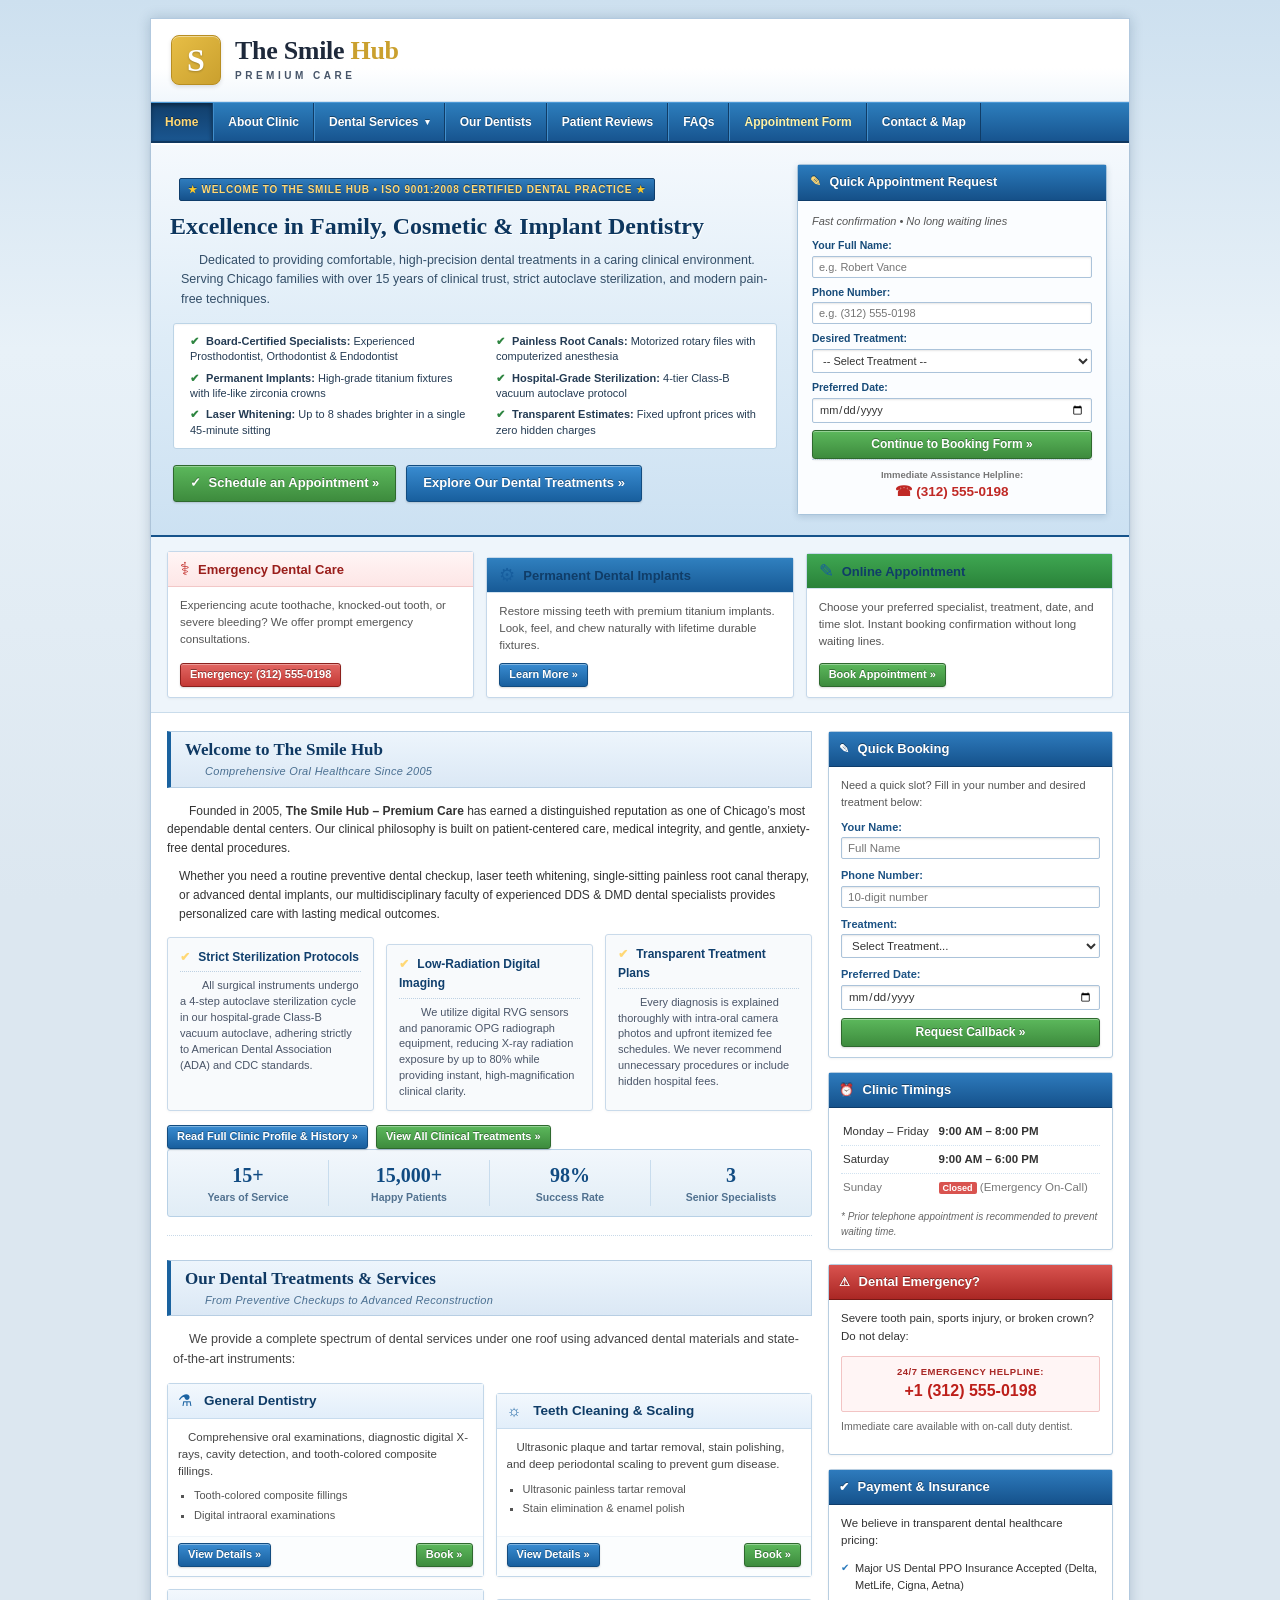
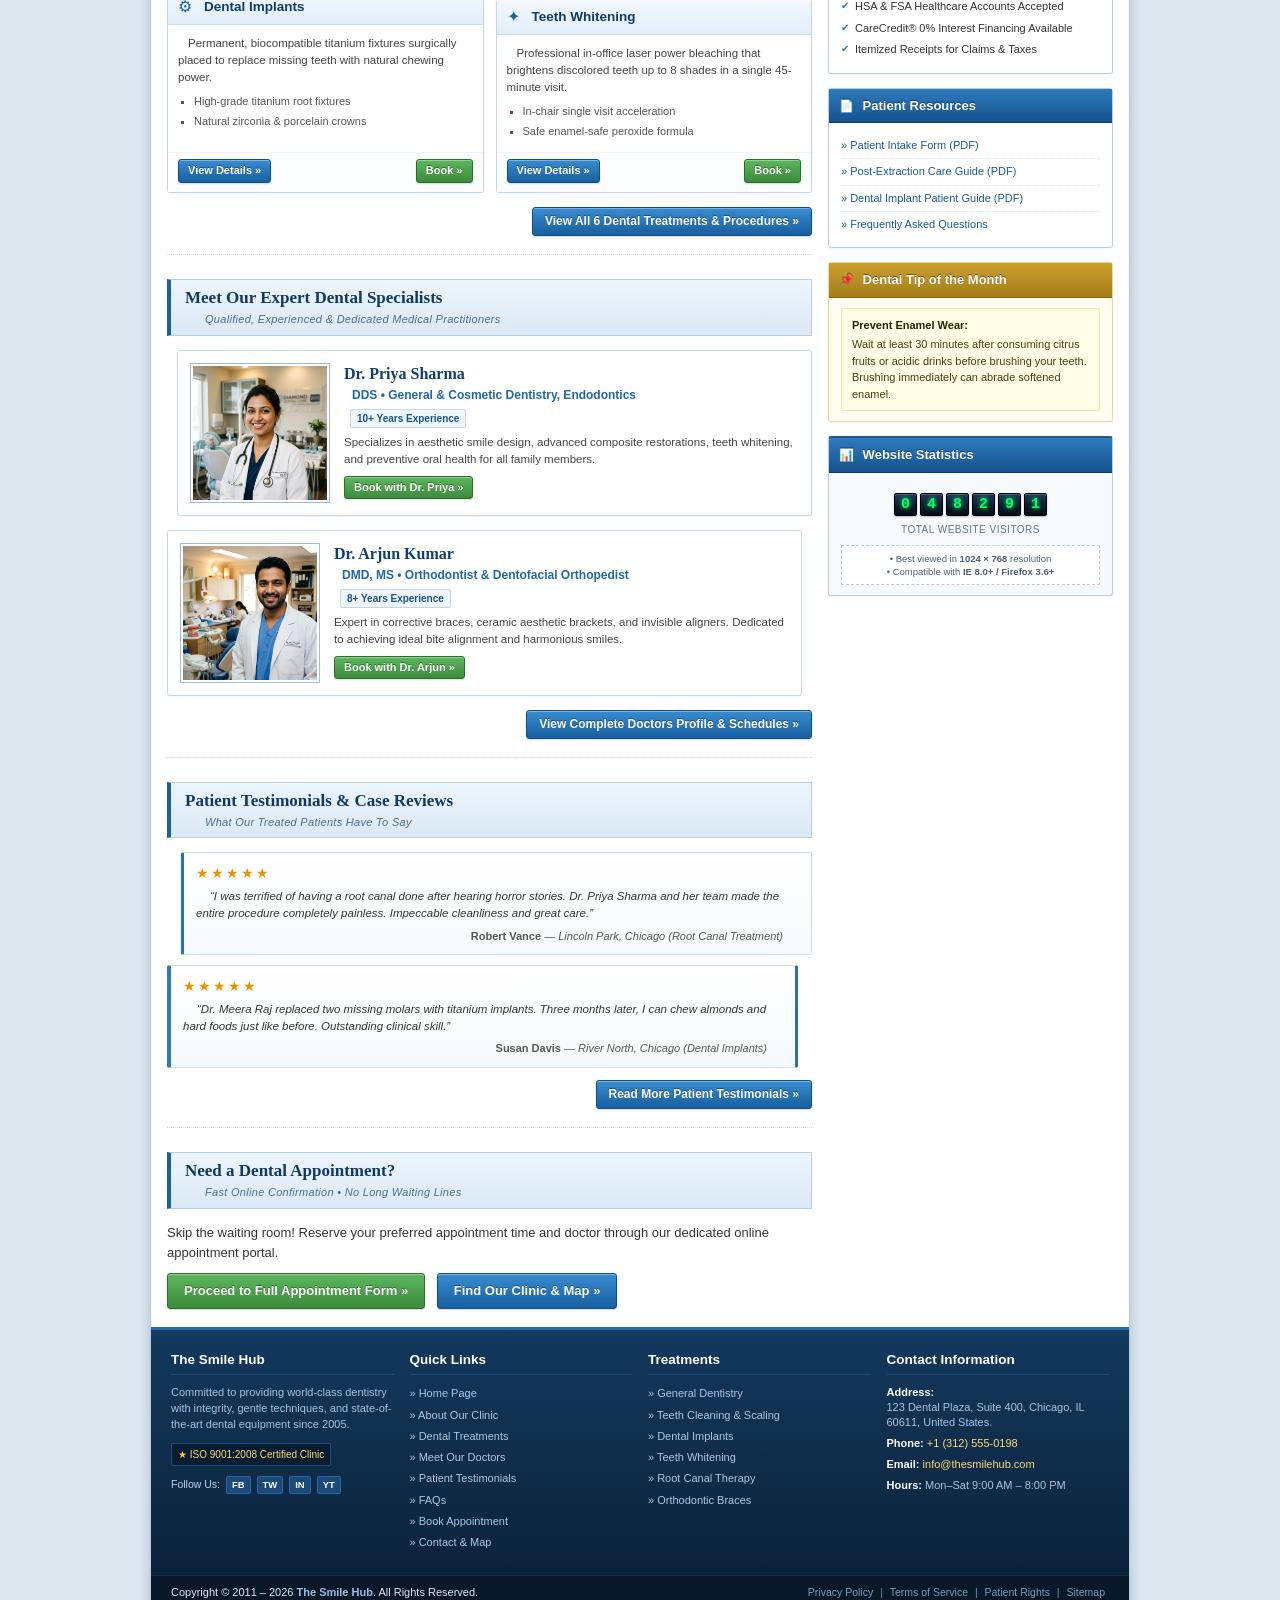
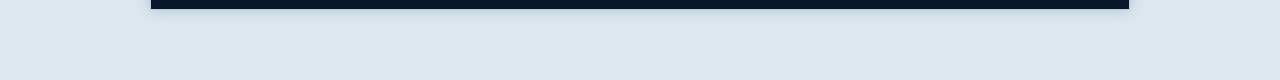
<file: index.html>
<!DOCTYPE html>
<html lang="en">
<head>
  <meta charset="UTF-8">
  <meta http-equiv="X-UA-Compatible" content="IE=edge">
  <meta name="viewport" content="width=device-width, initial-scale=1.0">
  <meta name="description" content="The Smile Hub - Providing compassionate, pain-free family and cosmetic dentistry in Chicago, IL since 2005. Dental implants, teeth whitening, root canal, and braces.">
  <meta name="keywords" content="dental clinic, dentist chicago, dental implants, teeth cleaning, root canal treatment, teeth whitening, orthodontist, braces, The Smile Hub">
  <meta name="author" content="The Smile Hub">
  <title>The Smile Hub | Family &amp; Cosmetic Dentistry | Chicago, IL</title>
  <link rel="stylesheet" href="style.css">
</head>
<body>


  <!-- ==========================================
       MAIN WRAPPER (980px Fixed-Width Centered)
       ========================================== -->
  <div id="main-wrapper">

    <!-- HEADER -->
    <header id="site-header">
      <div class="header-inner">
        <!-- Logo -->
        <div class="logo-area">
          <a href="index.html" class="site-logo" id="logo-link">
            <div class="logo-emblem">
              <span class="logo-emblem-letter">S</span>
            </div>
            <div class="logo-text-group">
              <span class="logo-title">The Smile <span class="logo-hub-accent">Hub</span></span>
              <span class="logo-sub">PREMIUM CARE</span>
            </div>
          </a>
        </div>
      </div>
    </header>

    <!-- NAVIGATION BAR -->
    <nav id="site-navigation" aria-label="Main Navigation">
      <div class="nav-container">
        <!-- Mobile Toggle Button -->
        <button type="button" id="mobile-nav-toggle" aria-expanded="false" aria-controls="main-menu">
          <span class="toggle-bar"></span>
          <span class="toggle-bar"></span>
          <span class="toggle-bar"></span>
          <span class="toggle-text">NAVIGATION MENU</span>
        </button>

        <ul id="main-menu" class="nav-menu">
          <li class="nav-item active"><a href="index.html" class="nav-link">Home</a></li>
          <li class="nav-item"><a href="about.html" class="nav-link">About Clinic</a></li>
          <li class="nav-item has-dropdown">
            <a href="services.html" class="nav-link" id="services-nav-link">Dental Services <span class="nav-arrow">&#9662;</span></a>
            <ul class="dropdown-list">
              <li><a href="services.html#service-general" class="dropdown-link" data-treatment="general-dentistry">General Dentistry</a></li>
              <li><a href="services.html#service-cleaning" class="dropdown-link" data-treatment="teeth-cleaning">Teeth Cleaning &amp; Scaling</a></li>
              <li><a href="services.html#service-implants" class="dropdown-link" data-treatment="dental-implants">Dental Implants</a></li>
              <li><a href="services.html#service-whitening" class="dropdown-link" data-treatment="teeth-whitening">Teeth Whitening</a></li>
              <li><a href="services.html#service-rootcanal" class="dropdown-link" data-treatment="root-canal">Root Canal Treatment</a></li>
              <li><a href="services.html#service-braces" class="dropdown-link" data-treatment="braces">Orthodontic Braces</a></li>
            </ul>
          </li>
          <li class="nav-item"><a href="doctors.html" class="nav-link">Our Dentists</a></li>
          <li class="nav-item"><a href="reviews.html" class="nav-link">Patient Reviews</a></li>
          <li class="nav-item"><a href="faqs.html" class="nav-link">FAQs</a></li>
          <li class="nav-item"><a href="appointment.html" class="nav-link nav-highlight">Appointment Form</a></li>
          <li class="nav-item"><a href="contact.html" class="nav-link">Contact &amp; Map</a></li>
        </ul>
      </div>
    </nav>

    <!-- VINTAGE 2011 WELCOME HERO SHOWCASE (IMAGELESS) -->
    <section id="home" class="hero-vintage-showcase">
      <div class="vintage-hero-grid">
        <!-- Left Column: Welcome & Clinical Highlights -->
        <div class="vintage-hero-main">
          <div class="vintage-badge">
            <span class="badge-star">&#9733;</span> WELCOME TO THE SMILE HUB &bull; ISO 9001:2008 CERTIFIED DENTAL PRACTICE <span class="badge-star">&#9733;</span>
          </div>
          <h1 class="vintage-hero-title">Excellence in Family, Cosmetic &amp; Implant Dentistry</h1>
          <p class="vintage-hero-intro">
            Dedicated to providing comfortable, high-precision dental treatments in a caring clinical environment. 
            Serving Chicago families with over 15 years of clinical trust, strict autoclave sterilization, and modern pain-free techniques.
          </p>
          <div class="vintage-features-grid">
            <div class="vintage-feature-item">
              <span class="v-check">&#10004;</span> <strong>Board-Certified Specialists:</strong> Experienced Prosthodontist, Orthodontist &amp; Endodontist
            </div>
            <div class="vintage-feature-item">
              <span class="v-check">&#10004;</span> <strong>Painless Root Canals:</strong> Motorized rotary files with computerized anesthesia
            </div>
            <div class="vintage-feature-item">
              <span class="v-check">&#10004;</span> <strong>Permanent Implants:</strong> High-grade titanium fixtures with life-like zirconia crowns
            </div>
            <div class="vintage-feature-item">
              <span class="v-check">&#10004;</span> <strong>Hospital-Grade Sterilization:</strong> 4-tier Class-B vacuum autoclave protocol
            </div>
            <div class="vintage-feature-item">
              <span class="v-check">&#10004;</span> <strong>Laser Whitening:</strong> Up to 8 shades brighter in a single 45-minute sitting
            </div>
            <div class="vintage-feature-item">
              <span class="v-check">&#10004;</span> <strong>Transparent Estimates:</strong> Fixed upfront prices with zero hidden charges
            </div>
          </div>
          <div class="vintage-hero-actions">
            <a href="appointment.html" class="btn-classic btn-large btn-green" id="hero-cta-btn">
              <span class="btn-icon">&#10003;</span> Schedule an Appointment &raquo;
            </a>
            <a href="services.html" class="btn-classic btn-large btn-blue">
              Explore Our Dental Treatments &raquo;
            </a>
          </div>
        </div>

        <!-- Right Column: Vintage Quick Consultation Request Box -->
        <div class="vintage-hero-sidebar">
          <div class="vintage-quick-box">
            <div class="vintage-box-header">
              <span class="v-icon">&#9998;</span> Quick Appointment Request
            </div>
            <div class="vintage-box-body">
              <p class="v-box-sub">Fast confirmation &bull; No long waiting lines</p>
              <form action="appointment.html" method="GET" class="classic-form">
                <div class="v-form-group">
                  <label for="hero-quick-name">Your Full Name:</label>
                  <input type="text" id="hero-quick-name" name="patientName" class="form-input" placeholder="e.g. Robert Vance" required>
                </div>
                <div class="v-form-group">
                  <label for="hero-quick-phone">Phone Number:</label>
                  <input type="tel" id="hero-quick-phone" name="patientPhone" class="form-input" placeholder="e.g. (312) 555-0198" required>
                </div>
                <div class="v-form-group">
                  <label for="hero-quick-treatment">Desired Treatment:</label>
                  <select id="hero-quick-treatment" name="treatment" class="form-select" required>
                    <option value="">-- Select Treatment --</option>
                    <option value="General Dentistry">General Dentistry &amp; Checkup</option>
                    <option value="Teeth Cleaning">Teeth Cleaning &amp; Scaling</option>
                    <option value="Dental Implants">Dental Implants</option>
                    <option value="Teeth Whitening">Teeth Whitening</option>
                    <option value="Root Canal Treatment">Root Canal Treatment</option>
                    <option value="Orthodontic Braces">Orthodontic Braces</option>
                  </select>
                </div>
                <div class="v-form-group">
                  <label for="hero-quick-date">Preferred Date:</label>
                  <input type="date" id="hero-quick-date" name="preferredDate" class="form-input form-date" required>
                </div>
                <button type="submit" class="btn-classic btn-block btn-green" style="margin-top:6px;">
                  Continue to Booking Form &raquo;
                </button>
              </form>
              <div class="v-box-emergency">
                <span class="v-em-label">Immediate Assistance Helpline:</span>
                <a href="tel:+13125550198" class="v-em-phone">&#9742; (312) 555-0198</a>
              </div>
            </div>
          </div>
        </div>
      </div>
    </section>

    <!-- 3-COLUMN HIGHLIGHT CALLOUT STRIP -->
    <section class="highlight-strip" aria-label="Quick Highlights">
      <div class="highlight-box hl-emergency">
        <div class="hl-header">
          <span class="hl-icon">&#9877;</span>
          <h3 class="hl-title">Emergency Dental Care</h3>
        </div>
        <div class="hl-body">
          <p>Experiencing acute toothache, knocked-out tooth, or severe bleeding? We offer prompt emergency consultations.</p>
          <div class="hl-action">
            <a href="tel:+13125550198" class="btn-classic btn-small btn-red">Emergency: (312) 555-0198</a>
          </div>
        </div>
      </div>

      <div class="highlight-box hl-implants">
        <div class="hl-header">
          <span class="hl-icon">&#9881;</span>
          <h3 class="hl-title">Permanent Dental Implants</h3>
        </div>
        <div class="hl-body">
          <p>Restore missing teeth with premium titanium implants. Look, feel, and chew naturally with lifetime durable fixtures.</p>
          <div class="hl-action">
            <a href="services.html#service-implants" class="btn-classic btn-small btn-blue">Learn More &raquo;</a>
          </div>
        </div>
      </div>

      <div class="highlight-box hl-booking">
        <div class="hl-header">
          <span class="hl-icon">&#9998;</span>
          <h3 class="hl-title">Online Appointment</h3>
        </div>
        <div class="hl-body">
          <p>Choose your preferred specialist, treatment, date, and time slot. Instant booking confirmation without long waiting lines.</p>
          <div class="hl-action">
            <a href="appointment.html" class="btn-classic btn-small btn-green">Book Appointment &raquo;</a>
          </div>
        </div>
      </div>
    </section>

    <!-- ==========================================
         MAIN CONTENT & SIDEBAR CONTAINER (2-COL)
         ========================================== -->
    <div class="content-columns-wrapper">

      <!-- LEFT / MAIN CONTENT AREA (~670px) -->
      <main id="primary-content" class="main-content-col">

        <!-- SECTION: ABOUT CLINIC OVERVIEW -->
        <section id="about-section" class="content-block">
          <div class="section-title-bar">
            <h2>Welcome to The Smile Hub</h2>
            <span class="section-sub-tag">Comprehensive Oral Healthcare Since 2005</span>
          </div>
          
          <div class="vintage-about-layout">
            <p>
              Founded in 2005, <strong>The Smile Hub &ndash; Premium Care</strong> has earned a distinguished reputation as one of Chicago&rsquo;s most dependable dental centers. Our clinical philosophy is built on patient-centered care, medical integrity, and gentle, anxiety-free dental procedures.
            </p>
            <p>
              Whether you need a routine preventive dental checkup, laser teeth whitening, single-sitting painless root canal therapy, or advanced dental implants, our multidisciplinary faculty of experienced DDS &amp; DMD dental specialists provides personalized care with lasting medical outcomes.
            </p>

            <div class="vintage-highlight-columns">
              <div class="vintage-hl-column">
                <div class="vintage-hl-head">
                  <span class="v-icon">&#10004;</span> Strict Sterilization Protocols
                </div>
                <p>All surgical instruments undergo a 4-step autoclave sterilization cycle in our hospital-grade Class-B vacuum autoclave, adhering strictly to American Dental Association (ADA) and CDC standards.</p>
              </div>

              <div class="vintage-hl-column">
                <div class="vintage-hl-head">
                  <span class="v-icon">&#10004;</span> Low-Radiation Digital Imaging
                </div>
                <p>We utilize digital RVG sensors and panoramic OPG radiograph equipment, reducing X-ray radiation exposure by up to 80% while providing instant, high-magnification clinical clarity.</p>
              </div>

              <div class="vintage-hl-column">
                <div class="vintage-hl-head">
                  <span class="v-icon">&#10004;</span> Transparent Treatment Plans
                </div>
                <p>Every diagnosis is explained thoroughly with intra-oral camera photos and upfront itemized fee schedules. We never recommend unnecessary procedures or include hidden hospital fees.</p>
              </div>
            </div>

            <div style="margin-top: 14px; display: flex; gap: 8px;">
              <a href="about.html" class="btn-classic btn-small btn-blue">Read Full Clinic Profile &amp; History &raquo;</a>
              <a href="services.html" class="btn-classic btn-small btn-green">View All Clinical Treatments &raquo;</a>
            </div>
          </div>

          <!-- 2011 STYLE STATS ROW -->
          <div class="stats-counter-strip">
            <div class="stat-cell">
              <span class="stat-number">15+</span>
              <span class="stat-label">Years of Service</span>
            </div>
            <div class="stat-cell">
              <span class="stat-number">15,000+</span>
              <span class="stat-label">Happy Patients</span>
            </div>
            <div class="stat-cell">
              <span class="stat-number">98%</span>
              <span class="stat-label">Success Rate</span>
            </div>
            <div class="stat-cell">
              <span class="stat-number">3</span>
              <span class="stat-label">Senior Specialists</span>
            </div>
          </div>
        </section>

        <!-- SECTION: FEATURED DENTAL TREATMENTS -->
        <section id="treatments-section" class="content-block">
          <div class="section-title-bar">
            <h2>Our Dental Treatments &amp; Services</h2>
            <span class="section-sub-tag">From Preventive Checkups to Advanced Reconstruction</span>
          </div>

          <p class="section-intro">
            We provide a complete spectrum of dental services under one roof using advanced dental materials and state-of-the-art instruments:
          </p>

          <div class="treatment-cards-grid">
            <!-- Treatment 1: General Dentistry -->
            <div class="treatment-card">
              <div class="card-header">
                <span class="card-icon">&#9879;</span>
                <h3 class="card-title">General Dentistry</h3>
              </div>
              <div class="card-body">
                <p>Comprehensive oral examinations, diagnostic digital X-rays, cavity detection, and tooth-colored composite fillings.</p>
                <ul class="card-spec-list">
                  <li>Tooth-colored composite fillings</li>
                  <li>Digital intraoral examinations</li>
                </ul>
              </div>
              <div class="card-footer">
                <button type="button" class="btn-classic btn-small btn-blue btn-detail" data-service="general-dentistry">View Details &raquo;</button>
                <a href="appointment.html?treatment=General+Dentistry" class="btn-classic btn-small btn-green">Book &raquo;</a>
              </div>
            </div>

            <!-- Treatment 2: Teeth Cleaning -->
            <div class="treatment-card">
              <div class="card-header">
                <span class="card-icon">&#9788;</span>
                <h3 class="card-title">Teeth Cleaning &amp; Scaling</h3>
              </div>
              <div class="card-body">
                <p>Ultrasonic plaque and tartar removal, stain polishing, and deep periodontal scaling to prevent gum disease.</p>
                <ul class="card-spec-list">
                  <li>Ultrasonic painless tartar removal</li>
                  <li>Stain elimination &amp; enamel polish</li>
                </ul>
              </div>
              <div class="card-footer">
                <button type="button" class="btn-classic btn-small btn-blue btn-detail" data-service="teeth-cleaning">View Details &raquo;</button>
                <a href="appointment.html?treatment=Teeth+Cleaning" class="btn-classic btn-small btn-green">Book &raquo;</a>
              </div>
            </div>

            <!-- Treatment 3: Dental Implants -->
            <div class="treatment-card">
              <div class="card-header">
                <span class="card-icon">&#9881;</span>
                <h3 class="card-title">Dental Implants</h3>
              </div>
              <div class="card-body">
                <p>Permanent, biocompatible titanium fixtures surgically placed to replace missing teeth with natural chewing power.</p>
                <ul class="card-spec-list">
                  <li>High-grade titanium root fixtures</li>
                  <li>Natural zirconia &amp; porcelain crowns</li>
                </ul>
              </div>
              <div class="card-footer">
                <button type="button" class="btn-classic btn-small btn-blue btn-detail" data-service="dental-implants">View Details &raquo;</button>
                <a href="appointment.html?treatment=Dental+Implants" class="btn-classic btn-small btn-green">Book &raquo;</a>
              </div>
            </div>

            <!-- Treatment 4: Teeth Whitening -->
            <div class="treatment-card">
              <div class="card-header">
                <span class="card-icon">&#10022;</span>
                <h3 class="card-title">Teeth Whitening</h3>
              </div>
              <div class="card-body">
                <p>Professional in-office laser power bleaching that brightens discolored teeth up to 8 shades in a single 45-minute visit.</p>
                <ul class="card-spec-list">
                  <li>In-chair single visit acceleration</li>
                  <li>Safe enamel-safe peroxide formula</li>
                </ul>
              </div>
              <div class="card-footer">
                <button type="button" class="btn-classic btn-small btn-blue btn-detail" data-service="teeth-whitening">View Details &raquo;</button>
                <a href="appointment.html?treatment=Teeth+Whitening" class="btn-classic btn-small btn-green">Book &raquo;</a>
              </div>
            </div>
          </div>

          <div style="margin-top: 14px; text-align: right;">
            <a href="services.html" class="btn-classic btn-blue">View All 6 Dental Treatments &amp; Procedures &raquo;</a>
          </div>
        </section>

        <!-- SECTION: DOCTORS PREVIEW -->
        <section id="doctors-section" class="content-block">
          <div class="section-title-bar">
            <h2>Meet Our Expert Dental Specialists</h2>
            <span class="section-sub-tag">Qualified, Experienced &amp; Dedicated Medical Practitioners</span>
          </div>

          <div class="doctors-grid">
            <!-- Doctor 1: Dr. Priya Sharma -->
            <div class="doctor-profile-card">
              <div class="doctor-photo-frame">
                <img src="images/dr_priya.jpg" alt="Dr. Priya Sharma - Senior Dentist" class="doctor-img">
              </div>
              <div class="doctor-info-frame">
                <h3 class="doctor-name">Dr. Priya Sharma</h3>
                <div class="doctor-designation">DDS &bull; General &amp; Cosmetic Dentistry, Endodontics</div>
                <div class="doctor-exp-badge">10+ Years Experience</div>
                <p class="doctor-bio">
                  Specializes in aesthetic smile design, advanced composite restorations, teeth whitening, and preventive oral health for all family members.
                </p>
                <div class="doctor-action-row">
                  <a href="appointment.html?doctor=Dr.+Priya+Sharma" class="btn-classic btn-small btn-green">Book with Dr. Priya &raquo;</a>
                </div>
              </div>
            </div>

            <!-- Doctor 2: Dr. Arjun Kumar -->
            <div class="doctor-profile-card">
              <div class="doctor-photo-frame">
                <img src="images/dr_arjun.jpg" alt="Dr. Arjun Kumar - Orthodontist" class="doctor-img">
              </div>
              <div class="doctor-info-frame">
                <h3 class="doctor-name">Dr. Arjun Kumar</h3>
                <div class="doctor-designation">DMD, MS &bull; Orthodontist &amp; Dentofacial Orthopedist</div>
                <div class="doctor-exp-badge">8+ Years Experience</div>
                <p class="doctor-bio">
                  Expert in corrective braces, ceramic aesthetic brackets, and invisible aligners. Dedicated to achieving ideal bite alignment and harmonious smiles.
                </p>
                <div class="doctor-action-row">
                  <a href="appointment.html?doctor=Dr.+Arjun+Kumar" class="btn-classic btn-small btn-green">Book with Dr. Arjun &raquo;</a>
                </div>
              </div>
            </div>
          </div>

          <div style="margin-top: 14px; text-align: right;">
            <a href="doctors.html" class="btn-classic btn-blue">View Complete Doctors Profile &amp; Schedules &raquo;</a>
          </div>
        </section>

        <!-- SECTION: PATIENT REVIEWS PREVIEW -->
        <section id="reviews-section" class="content-block">
          <div class="section-title-bar">
            <h2>Patient Testimonials &amp; Case Reviews</h2>
            <span class="section-sub-tag">What Our Treated Patients Have To Say</span>
          </div>

          <div class="reviews-list">
            <div class="review-box">
              <div class="review-stars">&#9733;&#9733;&#9733;&#9733;&#9733;</div>
              <p class="review-text">
                &ldquo;I was terrified of having a root canal done after hearing horror stories. Dr. Priya Sharma and her team made the entire procedure completely painless. Impeccable cleanliness and great care.&rdquo;
              </p>
              <div class="review-author">
                <strong>Robert Vance</strong> &mdash; <em>Lincoln Park, Chicago (Root Canal Treatment)</em>
              </div>
            </div>

            <div class="review-box">
              <div class="review-stars">&#9733;&#9733;&#9733;&#9733;&#9733;</div>
              <p class="review-text">
                &ldquo;Dr. Meera Raj replaced two missing molars with titanium implants. Three months later, I can chew almonds and hard foods just like before. Outstanding clinical skill.&rdquo;
              </p>
              <div class="review-author">
                <strong>Susan Davis</strong> &mdash; <em>River North, Chicago (Dental Implants)</em>
              </div>
            </div>
          </div>

          <div style="margin-top: 12px; text-align: right;">
            <a href="reviews.html" class="btn-classic btn-blue">Read More Patient Testimonials &raquo;</a>
          </div>
        </section>

        <!-- SECTION: QUICK APPOINTMENT TEASER -->
        <section class="content-block">
          <div class="section-title-bar">
            <h2>Need a Dental Appointment?</h2>
            <span class="section-sub-tag">Fast Online Confirmation &bull; No Long Waiting Lines</span>
          </div>
          <p>
            Skip the waiting room! Reserve your preferred appointment time and doctor through our dedicated online appointment portal.
          </p>
          <div style="margin-top: 10px;">
            <a href="appointment.html" class="btn-classic btn-large btn-green">Proceed to Full Appointment Form &raquo;</a>
            <a href="contact.html" class="btn-classic btn-large btn-blue" style="margin-left: 8px;">Find Our Clinic &amp; Map &raquo;</a>
          </div>
        </section>

      </main>

      <!-- RIGHT / SIDEBAR COLUMN (~290px) -->
      <aside id="secondary-sidebar" class="sidebar-col" aria-label="Sidebar Widgets">

        <!-- WIDGET 1: QUICK APPOINTMENT REQUEST -->
        <div class="sidebar-widget widget-quick-book">
          <div class="widget-header">
            <span class="widget-icon">&#9998;</span> Quick Booking
          </div>
          <div class="widget-body">
            <p class="widget-note">Need a quick slot? Fill in your number and desired treatment below:</p>
            <form id="sidebar-quick-form" class="sidebar-form" novalidate>
              <div class="sidebar-form-group">
                <label for="sb-name">Your Name:</label>
                <input type="text" id="sb-name" class="form-input" placeholder="Full Name" required>
              </div>
              <div class="sidebar-form-group">
                <label for="sb-phone">Phone Number:</label>
                <input type="tel" id="sb-phone" class="form-input" placeholder="10-digit number" required>
              </div>
              <div class="sidebar-form-group">
                <label for="sb-treatment">Treatment:</label>
                <select id="sb-treatment" class="form-select" required>
                  <option value="">Select Treatment...</option>
                  <option value="General Dentistry">General Dentistry</option>
                  <option value="Teeth Cleaning">Teeth Cleaning</option>
                  <option value="Dental Implants">Dental Implants</option>
                  <option value="Teeth Whitening">Teeth Whitening</option>
                  <option value="Root Canal Treatment">Root Canal Treatment</option>
                  <option value="Orthodontic Braces">Orthodontic Braces</option>
                </select>
              </div>
              <div class="sidebar-form-group">
                <label for="sb-date">Preferred Date:</label>
                <input type="date" id="sb-date" class="form-input form-date" required>
              </div>
              <button type="submit" class="btn-classic btn-block btn-green" id="sb-submit-btn">Request Callback &raquo;</button>
              <div id="sb-alert" class="sidebar-alert" style="display:none;"></div>
            </form>
          </div>
        </div>

        <!-- WIDGET 2: CLINIC TIMINGS -->
        <div class="sidebar-widget widget-hours">
          <div class="widget-header">
            <span class="widget-icon">&#9200;</span> Clinic Timings
          </div>
          <div class="widget-body">
            <table class="hours-table">
              <tbody>
                <tr>
                  <td>Monday &ndash; Friday</td>
                  <td><strong>9:00 AM &ndash; 8:00 PM</strong></td>
                </tr>
                <tr>
                  <td>Saturday</td>
                  <td><strong>9:00 AM &ndash; 6:00 PM</strong></td>
                </tr>
                <tr class="sunday-row">
                  <td>Sunday</td>
                  <td><span class="badge-closed">Closed</span> (Emergency On-Call)</td>
                </tr>
              </tbody>
            </table>
            <div class="hours-footnote">
              * Prior telephone appointment is recommended to prevent waiting time.
            </div>
          </div>
        </div>

        <!-- WIDGET 3: EMERGENCY CALLOUT -->
        <div class="sidebar-widget widget-emergency">
          <div class="widget-header">
            <span class="widget-icon">&#9888;</span> Dental Emergency?
          </div>
          <div class="widget-body">
            <p>Severe tooth pain, sports injury, or broken crown? Do not delay:</p>
            <div class="emergency-phone-box">
              <span class="em-label">24/7 EMERGENCY HELPLINE:</span>
              <a href="tel:+13125550198" class="em-number">+1 (312) 555-0198</a>
            </div>
            <p class="em-subtext">Immediate care available with on-call duty dentist.</p>
          </div>
        </div>

        <!-- WIDGET 4: ACCEPTED PAYMENT & INSURANCE -->
        <div class="sidebar-widget widget-insurance">
          <div class="widget-header">
            <span class="widget-icon">&#10004;</span> Payment &amp; Insurance
          </div>
          <div class="widget-body">
            <p>We believe in transparent dental healthcare pricing:</p>
            <ul class="widget-check-list">
              <li>Major US Dental PPO Insurance Accepted (Delta, MetLife, Cigna, Aetna)</li>
              <li>HSA &amp; FSA Healthcare Accounts Accepted</li>
              <li>CareCredit&reg; 0% Interest Financing Available</li>
              <li>Itemized Receipts for Claims &amp; Taxes</li>
            </ul>
          </div>
        </div>

        <!-- WIDGET 5: PATIENT RESOURCES & DOWNLOADS -->
        <div class="sidebar-widget widget-downloads">
          <div class="widget-header">
            <span class="widget-icon">&#128196;</span> Patient Resources
          </div>
          <div class="widget-body">
            <ul class="download-links-list">
              <li><a href="appointment.html" onclick="alert('Downloading Patient Registration Form (PDF)...'); return false;">&raquo; Patient Intake Form (PDF)</a></li>
              <li><a href="appointment.html" onclick="alert('Downloading Post-Surgery Care Guide (PDF)...'); return false;">&raquo; Post-Extraction Care Guide (PDF)</a></li>
              <li><a href="services.html" onclick="alert('Downloading Dental Implant Guide (PDF)...'); return false;">&raquo; Dental Implant Patient Guide (PDF)</a></li>
              <li><a href="faqs.html">&raquo; Frequently Asked Questions</a></li>
            </ul>
          </div>
        </div>

              <!-- WIDGET: VINTAGE POST-IT TIP OF THE MONTH -->
        <div class="sidebar-widget widget-tip">
          <div class="widget-header">
            <span class="widget-icon">&#128204;</span> Dental Tip of the Month
          </div>
          <div class="widget-body">
            <div class="tip-content">
              <strong>Prevent Enamel Wear:</strong>
              Wait at least 30 minutes after consuming citrus fruits or acidic drinks before brushing your teeth. Brushing immediately can abrade softened enamel.
            </div>
          </div>
        </div>

        <!-- WIDGET: RETRO VISITOR COUNTER & COMPATIBILITY -->
        <div class="sidebar-widget widget-counter">
          <div class="widget-header">
            <span class="widget-icon">&#128202;</span> Website Statistics
          </div>
          <div class="widget-body">
            <div class="counter-display">
              <span class="counter-digit">0</span>
              <span class="counter-digit">4</span>
              <span class="counter-digit">8</span>
              <span class="counter-digit">2</span>
              <span class="counter-digit">9</span>
              <span class="counter-digit">1</span>
            </div>
            <div class="counter-caption">Total Website Visitors</div>
            <div class="retro-compat-box">
              &bull; Best viewed in <strong>1024 &times; 768</strong> resolution<br>
              &bull; Compatible with <strong>IE 8.0+ / Firefox 3.6+</strong>
            </div>
          </div>
        </div>

      </aside>

    </div><!-- /.content-columns-wrapper -->

    <!-- ==========================================
         FOOTER (Classic 2011 Multi-Column Footer)
         ========================================== -->
    <footer id="site-footer">
      <div class="footer-top-strip">
        <div class="footer-cols-grid">

          <!-- Footer Col 1: Clinic Overview -->
          <div class="footer-col">
            <h4 class="footer-heading">The Smile Hub</h4>
            <p class="footer-desc">
              Committed to providing world-class dentistry with integrity, gentle techniques, and state-of-the-art dental equipment since 2005.
            </p>
            <div class="footer-iso-badge">
              <span class="badge-star">&#9733;</span> ISO 9001:2008 Certified Clinic
            </div>
            <div class="footer-social-links">
              <span>Follow Us:</span>
              <a href="index.html" title="Facebook" class="social-link">FB</a>
              <a href="index.html" title="Twitter" class="social-link">TW</a>
              <a href="index.html" title="LinkedIn" class="social-link">IN</a>
              <a href="index.html" title="YouTube" class="social-link">YT</a>
            </div>
          </div>

          <!-- Footer Col 2: Quick Links -->
          <div class="footer-col">
            <h4 class="footer-heading">Quick Links</h4>
            <ul class="footer-links-list">
              <li><a href="index.html">&raquo; Home Page</a></li>
              <li><a href="about.html">&raquo; About Our Clinic</a></li>
              <li><a href="services.html">&raquo; Dental Treatments</a></li>
              <li><a href="doctors.html">&raquo; Meet Our Doctors</a></li>
              <li><a href="reviews.html">&raquo; Patient Testimonials</a></li>
              <li><a href="faqs.html">&raquo; FAQs</a></li>
              <li><a href="appointment.html">&raquo; Book Appointment</a></li>
              <li><a href="contact.html">&raquo; Contact &amp; Map</a></li>
            </ul>
          </div>

          <!-- Footer Col 3: Treatments Directory -->
          <div class="footer-col">
            <h4 class="footer-heading">Treatments</h4>
            <ul class="footer-links-list">
              <li><a href="services.html#service-general">&raquo; General Dentistry</a></li>
              <li><a href="services.html#service-cleaning">&raquo; Teeth Cleaning &amp; Scaling</a></li>
              <li><a href="services.html#service-implants">&raquo; Dental Implants</a></li>
              <li><a href="services.html#service-whitening">&raquo; Teeth Whitening</a></li>
              <li><a href="services.html#service-rootcanal">&raquo; Root Canal Therapy</a></li>
              <li><a href="services.html#service-braces">&raquo; Orthodontic Braces</a></li>
            </ul>
          </div>

          <!-- Footer Col 4: Contact & Emergency -->
          <div class="footer-col">
            <h4 class="footer-heading">Contact Information</h4>
            <p class="footer-contact-item"><strong>Address:</strong><br>123 Dental Plaza, Suite 400, Chicago, IL 60611, United States.</p>
            <p class="footer-contact-item"><strong>Phone:</strong> <a href="tel:+13125550198">+1 (312) 555-0198</a></p>
            <p class="footer-contact-item"><strong>Email:</strong> <a href="mailto:info@thesmilehub.com">info@thesmilehub.com</a></p>
            <p class="footer-contact-item"><strong>Hours:</strong> Mon&ndash;Sat 9:00 AM &ndash; 8:00 PM</p>
          </div>

        </div>
      </div>

      <!-- Footer Bottom Copyright Strip -->
      <div class="footer-bottom-strip">
        <div class="footer-bottom-inner">
          <div class="copyright-text">
            Copyright &copy; 2011 &ndash; 2026 <strong>The Smile Hub</strong>. All Rights Reserved.
          </div>
          <div class="footer-sub-links">
            <a href="index.html">Privacy Policy</a> | 
            <a href="index.html">Terms of Service</a> | 
            <a href="index.html">Patient Rights</a> | 
            <a href="contact.html">Sitemap</a>
          </div>
        </div>
      </div>
    </footer>

  </div><!-- /#main-wrapper -->

  <!-- TREATMENT DETAILS MODAL DIALOG -->
  <div id="treatment-modal" class="classic-modal" role="dialog" aria-modal="true" aria-labelledby="modal-service-title" style="display:none;">
    <div class="modal-backdrop"></div>
    <div class="modal-window">
      <div class="modal-header-bar">
        <span class="modal-icon">&#9879;</span>
        <h3 id="modal-service-title" class="modal-title">Treatment Details</h3>
        <button type="button" class="modal-close-btn" id="modal-close-x" aria-label="Close">&times;</button>
      </div>
      <div class="modal-body-content">
        <div id="modal-service-description" class="modal-desc-box"></div>
        <div class="modal-info-columns">
          <div class="modal-info-col">
            <h4>Procedure Steps:</h4>
            <ul id="modal-steps-list" class="classic-bullet-list"></ul>
          </div>
          <div class="modal-info-col">
            <h4>Benefits &amp; Aftercare:</h4>
            <ul id="modal-benefits-list" class="classic-bullet-list"></ul>
          </div>
        </div>
        <div class="modal-meta-box">
          <div class="meta-item"><strong>Typical Duration:</strong> <span id="modal-duration">45 mins</span></div>
          <div class="meta-item"><strong>Anesthesia:</strong> <span id="modal-anesthesia">Local / Painless</span></div>
          <div class="meta-item"><strong>Recommended Specialist:</strong> <span id="modal-doctor">Dr. Priya Sharma</span></div>
        </div>
      </div>
      <div class="modal-footer-bar">
        <a href="appointment.html" class="btn-classic btn-green" id="modal-book-cta">Book This Treatment &raquo;</a>
        <button type="button" class="btn-classic btn-grey" id="modal-close-btn">Close Window</button>
      </div>
    </div>
  </div>

  <!-- FLOATING BACK TO TOP BUTTON -->
  <a href="#home" id="back-to-top" class="back-to-top-btn" title="Back to Top of Page">&#9650; Top</a>

  <!-- JavaScript -->
  <script src="script.js"></script>
</body>
</html>
</file>
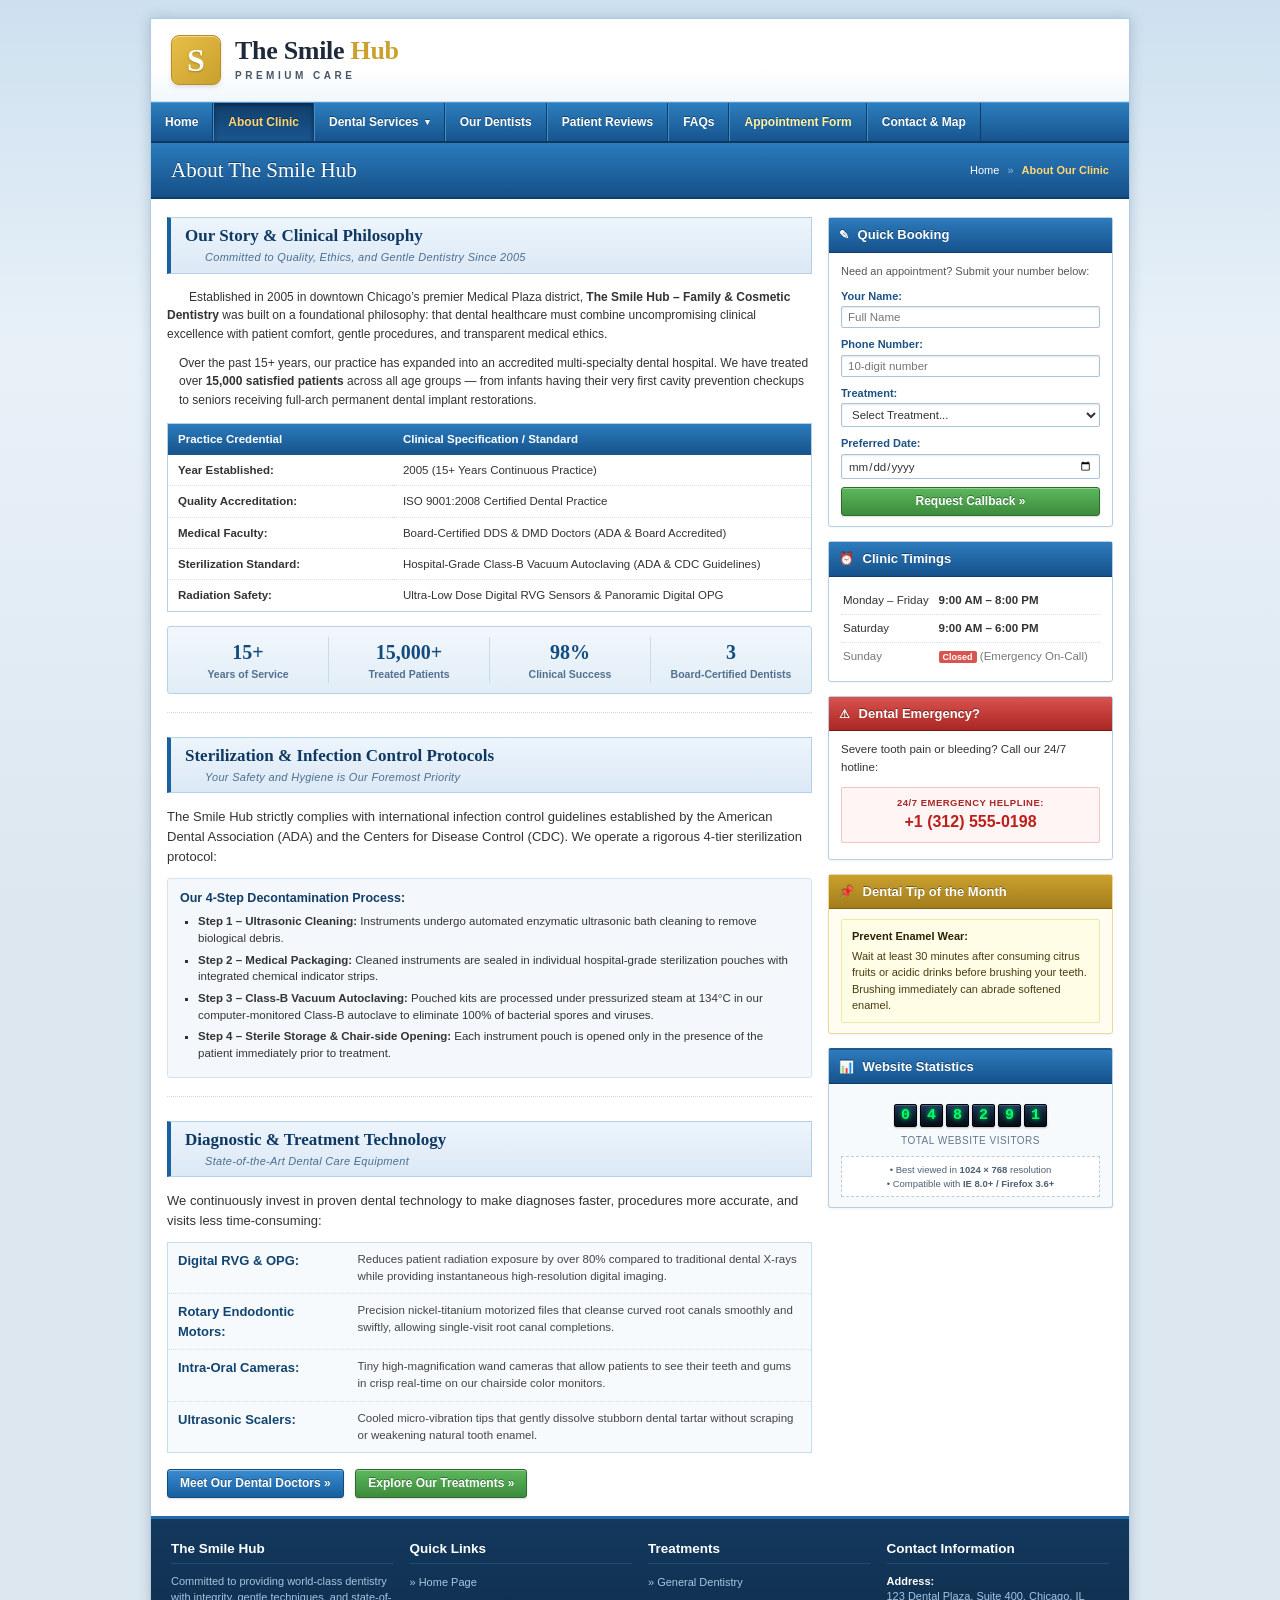
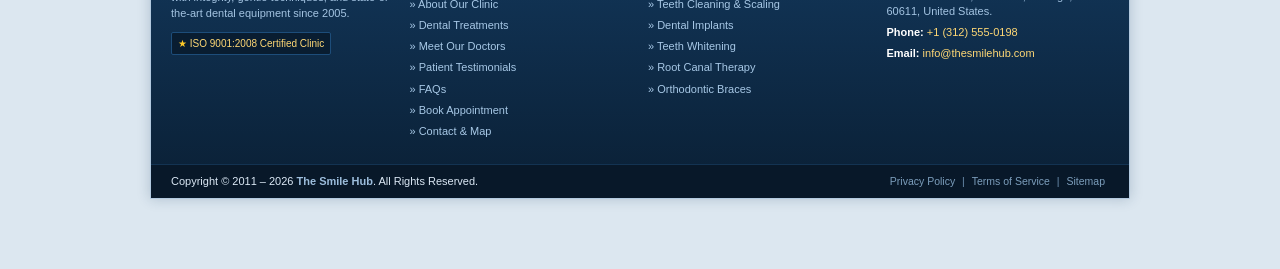
<file: about.html>
<!DOCTYPE html>
<html lang="en">
<head>
  <meta charset="UTF-8">
  <meta http-equiv="X-UA-Compatible" content="IE=edge">
  <meta name="viewport" content="width=device-width, initial-scale=1.0">
  <meta name="description" content="About The Smile Hub - Learn about our history, clinical values, sterilization protocols, and team of dedicated dentists serving Chicago, IL since 2005.">
  <title>About Our Clinic | The Smile Hub Chicago, IL</title>
  <link rel="stylesheet" href="style.css">
</head>
<body>


  

  <!-- MAIN WRAPPER -->
  <div id="main-wrapper">

    <!-- HEADER -->
    <header id="site-header">
      <div class="header-inner">
        <!-- Logo -->
        <div class="logo-area">
          <a href="index.html" class="site-logo" id="logo-link">
            <div class="logo-emblem">
              <span class="logo-emblem-letter">S</span>
            </div>
            <div class="logo-text-group">
              <span class="logo-title">The Smile <span class="logo-hub-accent">Hub</span></span>
              <span class="logo-sub">PREMIUM CARE</span>
            </div>
          </a>
        </div>
      </div>
    </header>

    <!-- NAVIGATION BAR -->
    <nav id="site-navigation" aria-label="Main Navigation">
      <div class="nav-container">
        <button type="button" id="mobile-nav-toggle" aria-expanded="false" aria-controls="main-menu">
          <span class="toggle-bar"></span>
          <span class="toggle-bar"></span>
          <span class="toggle-bar"></span>
          <span class="toggle-text">NAVIGATION MENU</span>
        </button>

        <ul id="main-menu" class="nav-menu">
          <li class="nav-item"><a href="index.html" class="nav-link">Home</a></li>
          <li class="nav-item active"><a href="about.html" class="nav-link">About Clinic</a></li>
          <li class="nav-item has-dropdown">
            <a href="services.html" class="nav-link">Dental Services <span class="nav-arrow">&#9662;</span></a>
            <ul class="dropdown-list">
              <li><a href="services.html#service-general" class="dropdown-link">General Dentistry</a></li>
              <li><a href="services.html#service-cleaning" class="dropdown-link">Teeth Cleaning &amp; Scaling</a></li>
              <li><a href="services.html#service-implants" class="dropdown-link">Dental Implants</a></li>
              <li><a href="services.html#service-whitening" class="dropdown-link">Teeth Whitening</a></li>
              <li><a href="services.html#service-rootcanal" class="dropdown-link">Root Canal Treatment</a></li>
              <li><a href="services.html#service-braces" class="dropdown-link">Orthodontic Braces</a></li>
            </ul>
          </li>
          <li class="nav-item"><a href="doctors.html" class="nav-link">Our Dentists</a></li>
          <li class="nav-item"><a href="reviews.html" class="nav-link">Patient Reviews</a></li>
          <li class="nav-item"><a href="faqs.html" class="nav-link">FAQs</a></li>
          <li class="nav-item"><a href="appointment.html" class="nav-link nav-highlight">Appointment Form</a></li>
          <li class="nav-item"><a href="contact.html" class="nav-link">Contact &amp; Map</a></li>
        </ul>
      </div>
    </nav>

    <!-- SUBPAGE HEADER STRIP -->
    <div class="subpage-header-strip">
      <h1>About The Smile Hub</h1>
      <div class="subpage-breadcrumbs">
        <a href="index.html">Home</a>
        <span class="crumb-sep">&raquo;</span>
        <span class="crumb-current">About Our Clinic</span>
      </div>
    </div>

    <!-- MAIN CONTENT & SIDEBAR CONTAINER (2-COL) -->
    <div class="content-columns-wrapper">

      <!-- MAIN CONTENT COLUMN -->
      <main id="primary-content" class="main-content-col">

        <!-- SECTION 1: CLINIC HISTORY & PHILOSOPHY -->
        <section class="content-block">
          <div class="section-title-bar">
            <h2>Our Story &amp; Clinical Philosophy</h2>
            <span class="section-sub-tag">Committed to Quality, Ethics, and Gentle Dentistry Since 2005</span>
          </div>

          <div class="vintage-about-layout">
            <p>
              Established in 2005 in downtown Chicago&rsquo;s premier Medical Plaza district, <strong>The Smile Hub &ndash; Family &amp; Cosmetic Dentistry</strong> was built on a foundational philosophy: that dental healthcare must combine uncompromising clinical excellence with patient comfort, gentle procedures, and transparent medical ethics.
            </p>
            <p>
              Over the past 15+ years, our practice has expanded into an accredited multi-specialty dental hospital. We have treated over <strong>15,000 satisfied patients</strong> across all age groups &mdash; from infants having their very first cavity prevention checkups to seniors receiving full-arch permanent dental implant restorations.
            </p>

            <!-- Vintage Practice Credential Box -->
            <table class="hours-table" style="background:#ffffff; border:1px solid #b8cee1; margin:14px 0;">
              <thead>
                <tr style="background:linear-gradient(to bottom, #2b7bbd, #16538b); color:#ffffff; font-weight:bold;">
                  <td style="padding:6px 10px; width:35%;">Practice Credential</td>
                  <td style="padding:6px 10px;">Clinical Specification / Standard</td>
                </tr>
              </thead>
              <tbody>
                <tr>
                  <td style="padding:6px 10px;"><strong>Year Established:</strong></td>
                  <td style="padding:6px 10px;">2005 (15+ Years Continuous Practice)</td>
                </tr>
                <tr>
                  <td style="padding:6px 10px;"><strong>Quality Accreditation:</strong></td>
                  <td style="padding:6px 10px;">ISO 9001:2008 Certified Dental Practice</td>
                </tr>
                <tr>
                  <td style="padding:6px 10px;"><strong>Medical Faculty:</strong></td>
                  <td style="padding:6px 10px;">Board-Certified DDS &amp; DMD Doctors (ADA &amp; Board Accredited)</td>
                </tr>
                <tr>
                  <td style="padding:6px 10px;"><strong>Sterilization Standard:</strong></td>
                  <td style="padding:6px 10px;">Hospital-Grade Class-B Vacuum Autoclaving (ADA &amp; CDC Guidelines)</td>
                </tr>
                <tr>
                  <td style="padding:6px 10px;"><strong>Radiation Safety:</strong></td>
                  <td style="padding:6px 10px;">Ultra-Low Dose Digital RVG Sensors &amp; Panoramic Digital OPG</td>
                </tr>
              </tbody>
            </table>
          </div>

          <!-- STATS COUNTER -->
          <div class="stats-counter-strip">
            <div class="stat-cell">
              <span class="stat-number">15+</span>
              <span class="stat-label">Years of Service</span>
            </div>
            <div class="stat-cell">
              <span class="stat-number">15,000+</span>
              <span class="stat-label">Treated Patients</span>
            </div>
            <div class="stat-cell">
              <span class="stat-number">98%</span>
              <span class="stat-label">Clinical Success</span>
            </div>
            <div class="stat-cell">
              <span class="stat-number">3</span>
              <span class="stat-label">Board-Certified Dentists</span>
            </div>
          </div>
        </section>

        <!-- SECTION 2: STERILIZATION & PATIENT SAFETY -->
        <section class="content-block">
          <div class="section-title-bar">
            <h2>Sterilization &amp; Infection Control Protocols</h2>
            <span class="section-sub-tag">Your Safety and Hygiene is Our Foremost Priority</span>
          </div>

          <p>
            The Smile Hub strictly complies with international infection control guidelines established by the American Dental Association (ADA) and the Centers for Disease Control (CDC). We operate a rigorous 4-tier sterilization protocol:
          </p>

          <div class="feature-bullets-box">
            <h4>Our 4-Step Decontamination Process:</h4>
            <ul class="classic-bullet-list">
              <li><strong>Step 1 &ndash; Ultrasonic Cleaning:</strong> Instruments undergo automated enzymatic ultrasonic bath cleaning to remove biological debris.</li>
              <li><strong>Step 2 &ndash; Medical Packaging:</strong> Cleaned instruments are sealed in individual hospital-grade sterilization pouches with integrated chemical indicator strips.</li>
              <li><strong>Step 3 &ndash; Class-B Vacuum Autoclaving:</strong> Pouched kits are processed under pressurized steam at 134&deg;C in our computer-monitored Class-B autoclave to eliminate 100% of bacterial spores and viruses.</li>
              <li><strong>Step 4 &ndash; Sterile Storage &amp; Chair-side Opening:</strong> Each instrument pouch is opened only in the presence of the patient immediately prior to treatment.</li>
            </ul>
          </div>
        </section>

        <!-- SECTION 3: ADVANCED DENTAL TECHNOLOGY -->
        <section class="content-block">
          <div class="section-title-bar">
            <h2>Diagnostic &amp; Treatment Technology</h2>
            <span class="section-sub-tag">State-of-the-Art Dental Care Equipment</span>
          </div>

          <p>We continuously invest in proven dental technology to make diagnoses faster, procedures more accurate, and visits less time-consuming:</p>

          <table class="form-table" style="background:#f7fafd; border:1px solid #c8ddec; margin-top:8px;">
            <tbody>
              <tr>
                <td style="width:180px; font-weight:bold; color:#124472; padding:8px 10px;">Digital RVG &amp; OPG:</td>
                <td style="padding:8px 10px; font-size:11.5px; color:#444;">Reduces patient radiation exposure by over 80% compared to traditional dental X-rays while providing instantaneous high-resolution digital imaging.</td>
              </tr>
              <tr>
                <td style="font-weight:bold; color:#124472; padding:8px 10px; border-top:1px dotted #d1e2f0;">Rotary Endodontic Motors:</td>
                <td style="padding:8px 10px; font-size:11.5px; color:#444; border-top:1px dotted #d1e2f0;">Precision nickel-titanium motorized files that cleanse curved root canals smoothly and swiftly, allowing single-visit root canal completions.</td>
              </tr>
              <tr>
                <td style="font-weight:bold; color:#124472; padding:8px 10px; border-top:1px dotted #d1e2f0;">Intra-Oral Cameras:</td>
                <td style="padding:8px 10px; font-size:11.5px; color:#444; border-top:1px dotted #d1e2f0;">Tiny high-magnification wand cameras that allow patients to see their teeth and gums in crisp real-time on our chairside color monitors.</td>
              </tr>
              <tr>
                <td style="font-weight:bold; color:#124472; padding:8px 10px; border-top:1px dotted #d1e2f0;">Ultrasonic Scalers:</td>
                <td style="padding:8px 10px; font-size:11.5px; color:#444; border-top:1px dotted #d1e2f0;">Cooled micro-vibration tips that gently dissolve stubborn dental tartar without scraping or weakening natural tooth enamel.</td>
              </tr>
            </tbody>
          </table>

          <div style="margin-top:16px;">
            <a href="doctors.html" class="btn-classic btn-blue">Meet Our Dental Doctors &raquo;</a>
            <a href="services.html" class="btn-classic btn-green" style="margin-left:8px;">Explore Our Treatments &raquo;</a>
          </div>
        </section>

      </main>

      <!-- SIDEBAR COLUMN -->
      <aside id="secondary-sidebar" class="sidebar-col" aria-label="Sidebar Widgets">

        <!-- WIDGET 1: QUICK BOOKING -->
        <div class="sidebar-widget widget-quick-book">
          <div class="widget-header">
            <span class="widget-icon">&#9998;</span> Quick Booking
          </div>
          <div class="widget-body">
            <p class="widget-note">Need an appointment? Submit your number below:</p>
            <form id="sidebar-quick-form" class="sidebar-form" novalidate>
              <div class="sidebar-form-group">
                <label for="sb-name">Your Name:</label>
                <input type="text" id="sb-name" class="form-input" placeholder="Full Name" required>
              </div>
              <div class="sidebar-form-group">
                <label for="sb-phone">Phone Number:</label>
                <input type="tel" id="sb-phone" class="form-input" placeholder="10-digit number" required>
              </div>
              <div class="sidebar-form-group">
                <label for="sb-treatment">Treatment:</label>
                <select id="sb-treatment" class="form-select" required>
                  <option value="">Select Treatment...</option>
                  <option value="General Dentistry">General Dentistry</option>
                  <option value="Teeth Cleaning">Teeth Cleaning</option>
                  <option value="Dental Implants">Dental Implants</option>
                  <option value="Teeth Whitening">Teeth Whitening</option>
                  <option value="Root Canal Treatment">Root Canal Treatment</option>
                  <option value="Orthodontic Braces">Orthodontic Braces</option>
                </select>
              </div>
              <div class="sidebar-form-group">
                <label for="sb-date">Preferred Date:</label>
                <input type="date" id="sb-date" class="form-input form-date" required>
              </div>
              <button type="submit" class="btn-classic btn-block btn-green" id="sb-submit-btn">Request Callback &raquo;</button>
              <div id="sb-alert" class="sidebar-alert" style="display:none;"></div>
            </form>
          </div>
        </div>

        <!-- WIDGET 2: CLINIC HOURS -->
        <div class="sidebar-widget widget-hours">
          <div class="widget-header">
            <span class="widget-icon">&#9200;</span> Clinic Timings
          </div>
          <div class="widget-body">
            <table class="hours-table">
              <tbody>
                <tr>
                  <td>Monday &ndash; Friday</td>
                  <td><strong>9:00 AM &ndash; 8:00 PM</strong></td>
                </tr>
                <tr>
                  <td>Saturday</td>
                  <td><strong>9:00 AM &ndash; 6:00 PM</strong></td>
                </tr>
                <tr class="sunday-row">
                  <td>Sunday</td>
                  <td><span class="badge-closed">Closed</span> (Emergency On-Call)</td>
                </tr>
              </tbody>
            </table>
          </div>
        </div>

        <!-- WIDGET 3: EMERGENCY HOTLINE -->
        <div class="sidebar-widget widget-emergency">
          <div class="widget-header">
            <span class="widget-icon">&#9888;</span> Dental Emergency?
          </div>
          <div class="widget-body">
            <p>Severe tooth pain or bleeding? Call our 24/7 hotline:</p>
            <div class="emergency-phone-box">
              <span class="em-label">24/7 EMERGENCY HELPLINE:</span>
              <a href="tel:+13125550198" class="em-number">+1 (312) 555-0198</a>
            </div>
          </div>
        </div>

              <!-- WIDGET: VINTAGE POST-IT TIP OF THE MONTH -->
        <div class="sidebar-widget widget-tip">
          <div class="widget-header">
            <span class="widget-icon">&#128204;</span> Dental Tip of the Month
          </div>
          <div class="widget-body">
            <div class="tip-content">
              <strong>Prevent Enamel Wear:</strong>
              Wait at least 30 minutes after consuming citrus fruits or acidic drinks before brushing your teeth. Brushing immediately can abrade softened enamel.
            </div>
          </div>
        </div>

        <!-- WIDGET: RETRO VISITOR COUNTER & COMPATIBILITY -->
        <div class="sidebar-widget widget-counter">
          <div class="widget-header">
            <span class="widget-icon">&#128202;</span> Website Statistics
          </div>
          <div class="widget-body">
            <div class="counter-display">
              <span class="counter-digit">0</span>
              <span class="counter-digit">4</span>
              <span class="counter-digit">8</span>
              <span class="counter-digit">2</span>
              <span class="counter-digit">9</span>
              <span class="counter-digit">1</span>
            </div>
            <div class="counter-caption">Total Website Visitors</div>
            <div class="retro-compat-box">
              &bull; Best viewed in <strong>1024 &times; 768</strong> resolution<br>
              &bull; Compatible with <strong>IE 8.0+ / Firefox 3.6+</strong>
            </div>
          </div>
        </div>

      </aside>
    </div>

    <!-- FOOTER -->
    <footer id="site-footer">
      <div class="footer-top-strip">
        <div class="footer-cols-grid">
          <div class="footer-col">
            <h4 class="footer-heading">The Smile Hub</h4>
            <p class="footer-desc">
              Committed to providing world-class dentistry with integrity, gentle techniques, and state-of-the-art dental equipment since 2005.
            </p>
            <div class="footer-iso-badge">
              <span class="badge-star">&#9733;</span> ISO 9001:2008 Certified Clinic
            </div>
          </div>
          <div class="footer-col">
            <h4 class="footer-heading">Quick Links</h4>
            <ul class="footer-links-list">
              <li><a href="index.html">&raquo; Home Page</a></li>
              <li><a href="about.html">&raquo; About Our Clinic</a></li>
              <li><a href="services.html">&raquo; Dental Treatments</a></li>
              <li><a href="doctors.html">&raquo; Meet Our Doctors</a></li>
              <li><a href="reviews.html">&raquo; Patient Testimonials</a></li>
              <li><a href="faqs.html">&raquo; FAQs</a></li>
              <li><a href="appointment.html">&raquo; Book Appointment</a></li>
              <li><a href="contact.html">&raquo; Contact &amp; Map</a></li>
            </ul>
          </div>
          <div class="footer-col">
            <h4 class="footer-heading">Treatments</h4>
            <ul class="footer-links-list">
              <li><a href="services.html#service-general">&raquo; General Dentistry</a></li>
              <li><a href="services.html#service-cleaning">&raquo; Teeth Cleaning &amp; Scaling</a></li>
              <li><a href="services.html#service-implants">&raquo; Dental Implants</a></li>
              <li><a href="services.html#service-whitening">&raquo; Teeth Whitening</a></li>
              <li><a href="services.html#service-rootcanal">&raquo; Root Canal Therapy</a></li>
              <li><a href="services.html#service-braces">&raquo; Orthodontic Braces</a></li>
            </ul>
          </div>
          <div class="footer-col">
            <h4 class="footer-heading">Contact Information</h4>
            <p class="footer-contact-item"><strong>Address:</strong><br>123 Dental Plaza, Suite 400, Chicago, IL 60611, United States.</p>
            <p class="footer-contact-item"><strong>Phone:</strong> <a href="tel:+13125550198">+1 (312) 555-0198</a></p>
            <p class="footer-contact-item"><strong>Email:</strong> <a href="mailto:info@thesmilehub.com">info@thesmilehub.com</a></p>
          </div>
        </div>
      </div>
      <div class="footer-bottom-strip">
        <div class="footer-bottom-inner">
          <div class="copyright-text">
            Copyright &copy; 2011 &ndash; 2026 <strong>The Smile Hub</strong>. All Rights Reserved.
          </div>
          <div class="footer-sub-links">
            <a href="index.html">Privacy Policy</a> | 
            <a href="index.html">Terms of Service</a> | 
            <a href="contact.html">Sitemap</a>
          </div>
        </div>
      </div>
    </footer>

  </div>

  <a href="#top-bar" id="back-to-top" class="back-to-top-btn" title="Back to Top">&#9650; Top</a>
  <script src="script.js"></script>
</body>
</html>
</file>
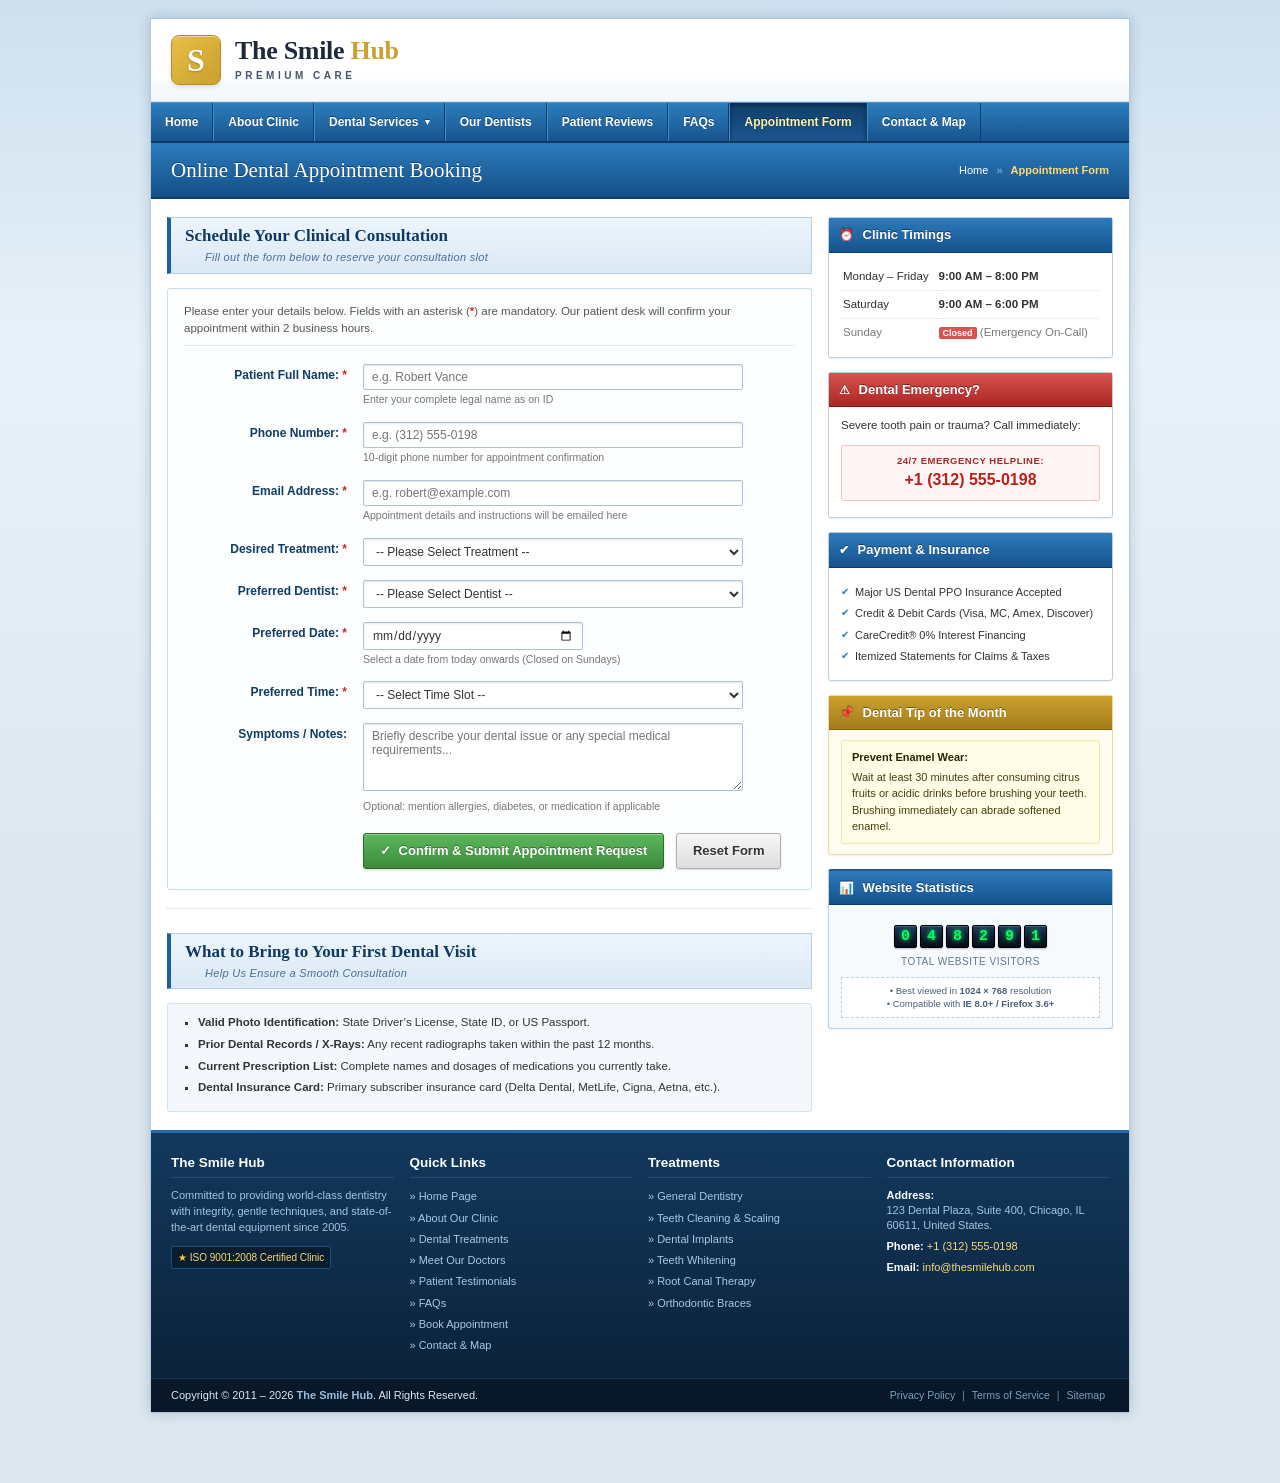
<file: appointment.html>
<!DOCTYPE html>
<html lang="en">
<head>
  <meta charset="UTF-8">
  <meta http-equiv="X-UA-Compatible" content="IE=edge">
  <meta name="viewport" content="width=device-width, initial-scale=1.0">
  <meta name="description" content="Online Appointment Booking - Schedule your visit with expert dentists at The Smile Hub Chicago, IL. Fast confirmation and zero waiting lines.">
  <title>Schedule an Appointment | The Smile Hub Chicago, IL</title>
  <link rel="stylesheet" href="style.css">
</head>
<body>


  

  <!-- MAIN WRAPPER -->
  <div id="main-wrapper">

    <!-- HEADER -->
    <header id="site-header">
      <div class="header-inner">
        <!-- Logo -->
        <div class="logo-area">
          <a href="index.html" class="site-logo" id="logo-link">
            <div class="logo-emblem">
              <span class="logo-emblem-letter">S</span>
            </div>
            <div class="logo-text-group">
              <span class="logo-title">The Smile <span class="logo-hub-accent">Hub</span></span>
              <span class="logo-sub">PREMIUM CARE</span>
            </div>
          </a>
        </div>
      </div>
    </header>

    <!-- NAVIGATION BAR -->
    <nav id="site-navigation" aria-label="Main Navigation">
      <div class="nav-container">
        <button type="button" id="mobile-nav-toggle" aria-expanded="false" aria-controls="main-menu">
          <span class="toggle-bar"></span>
          <span class="toggle-bar"></span>
          <span class="toggle-bar"></span>
          <span class="toggle-text">NAVIGATION MENU</span>
        </button>

        <ul id="main-menu" class="nav-menu">
          <li class="nav-item"><a href="index.html" class="nav-link">Home</a></li>
          <li class="nav-item"><a href="about.html" class="nav-link">About Clinic</a></li>
          <li class="nav-item has-dropdown">
            <a href="services.html" class="nav-link">Dental Services <span class="nav-arrow">&#9662;</span></a>
            <ul class="dropdown-list">
              <li><a href="services.html#service-general" class="dropdown-link">General Dentistry</a></li>
              <li><a href="services.html#service-cleaning" class="dropdown-link">Teeth Cleaning &amp; Scaling</a></li>
              <li><a href="services.html#service-implants" class="dropdown-link">Dental Implants</a></li>
              <li><a href="services.html#service-whitening" class="dropdown-link">Teeth Whitening</a></li>
              <li><a href="services.html#service-rootcanal" class="dropdown-link">Root Canal Treatment</a></li>
              <li><a href="services.html#service-braces" class="dropdown-link">Orthodontic Braces</a></li>
            </ul>
          </li>
          <li class="nav-item"><a href="doctors.html" class="nav-link">Our Dentists</a></li>
          <li class="nav-item"><a href="reviews.html" class="nav-link">Patient Reviews</a></li>
          <li class="nav-item"><a href="faqs.html" class="nav-link">FAQs</a></li>
          <li class="nav-item active"><a href="appointment.html" class="nav-link nav-highlight">Appointment Form</a></li>
          <li class="nav-item"><a href="contact.html" class="nav-link">Contact &amp; Map</a></li>
        </ul>
      </div>
    </nav>

    <!-- SUBPAGE HEADER STRIP -->
    <div class="subpage-header-strip">
      <h1>Online Dental Appointment Booking</h1>
      <div class="subpage-breadcrumbs">
        <a href="index.html">Home</a>
        <span class="crumb-sep">&raquo;</span>
        <span class="crumb-current">Appointment Form</span>
      </div>
    </div>

    <!-- MAIN CONTENT & SIDEBAR CONTAINER (2-COL) -->
    <div class="content-columns-wrapper">

      <!-- MAIN CONTENT COLUMN -->
      <main id="primary-content" class="main-content-col">

        <!-- SECTION: APPOINTMENT FORM -->
        <section class="content-block">
          <div class="section-title-bar">
            <h2>Schedule Your Clinical Consultation</h2>
            <span class="section-sub-tag">Fill out the form below to reserve your consultation slot</span>
          </div>

          <div class="form-wrapper-2011">
            <div class="form-intro-note">
              Please enter your details below. Fields with an asterisk (<span class="required-asterisk">*</span>) are mandatory. Our patient desk will confirm your appointment within 2 business hours.
            </div>

            <!-- Error Summary Box -->
            <div id="appointment-error-box" class="form-alert-box alert-error" style="display: none;">
              <strong>Please correct the following errors before submitting:</strong>
              <ul id="appointment-error-list"></ul>
            </div>

            <!-- Success Box with Backend Integration Notice -->
            <div id="appointment-success-box" class="form-alert-box alert-success" style="display: none;">
              <div class="alert-success-icon">&#10004;</div>
              <div class="alert-success-content">
                <h4>Appointment Request Recorded Successfully!</h4>
                <p id="appointment-success-summary"></p>
                <div class="integration-notice-box">
                  <strong>Backend / Service Integration Note:</strong>
                  <p>In a production deployment, this booking payload connects to the clinic backend server via <code>POST /api/appointments</code> or Google Apps Script Webhook. For this demonstration, your booking has been validated, assigned Reference ID <span id="demo-ref-id" class="ref-badge"></span>, and stored in your local session.</p>
                </div>
                <button type="button" class="btn-classic btn-small btn-blue" id="btn-reset-appointment">Book Another Appointment</button>
              </div>
            </div>

            <!-- Classic Form Table -->
            <form id="appointment-form" class="classic-form" novalidate>
              <table class="form-table">
                <tbody>
                  <tr>
                    <td class="form-label-col">
                      <label for="patient-name">Patient Full Name: <span class="required-asterisk">*</span></label>
                    </td>
                    <td class="form-input-col">
                      <input type="text" id="patient-name" name="patientName" class="form-input" placeholder="e.g. Robert Vance" required>
                      <span class="field-hint">Enter your complete legal name as on ID</span>
                      <div class="field-error-msg" id="err-patient-name"></div>
                    </td>
                  </tr>

                  <tr>
                    <td class="form-label-col">
                      <label for="patient-phone">Phone Number: <span class="required-asterisk">*</span></label>
                    </td>
                    <td class="form-input-col">
                      <input type="tel" id="patient-phone" name="patientPhone" class="form-input" placeholder="e.g. (312) 555-0198" required>
                      <span class="field-hint">10-digit phone number for appointment confirmation</span>
                      <div class="field-error-msg" id="err-patient-phone"></div>
                    </td>
                  </tr>

                  <tr>
                    <td class="form-label-col">
                      <label for="patient-email">Email Address: <span class="required-asterisk">*</span></label>
                    </td>
                    <td class="form-input-col">
                      <input type="email" id="patient-email" name="patientEmail" class="form-input" placeholder="e.g. robert@example.com" required>
                      <span class="field-hint">Appointment details and instructions will be emailed here</span>
                      <div class="field-error-msg" id="err-patient-email"></div>
                    </td>
                  </tr>

                  <tr>
                    <td class="form-label-col">
                      <label for="appointment-treatment">Desired Treatment: <span class="required-asterisk">*</span></label>
                    </td>
                    <td class="form-input-col">
                      <select id="appointment-treatment" name="treatment" class="form-select" required>
                        <option value="">-- Please Select Treatment --</option>
                        <option value="General Dentistry">General Dentistry &amp; Checkup</option>
                        <option value="Teeth Cleaning">Teeth Cleaning &amp; Scaling</option>
                        <option value="Dental Implants">Dental Implants</option>
                        <option value="Teeth Whitening">Teeth Whitening</option>
                        <option value="Root Canal Treatment">Root Canal Treatment</option>
                        <option value="Orthodontic Braces">Orthodontic Braces</option>
                        <option value="Emergency Toothache">Emergency Toothache Consultation</option>
                      </select>
                      <div class="field-error-msg" id="err-appointment-treatment"></div>
                    </td>
                  </tr>

                  <tr>
                    <td class="form-label-col">
                      <label for="appointment-doctor">Preferred Dentist: <span class="required-asterisk">*</span></label>
                    </td>
                    <td class="form-input-col">
                      <select id="appointment-doctor" name="doctor" class="form-select" required>
                        <option value="">-- Please Select Dentist --</option>
                        <option value="Any Available Specialist">Any Available Specialist (Earliest Slot)</option>
                        <option value="Dr. Priya Sharma">Dr. Priya Sharma (General &amp; Cosmetic)</option>
                        <option value="Dr. Arjun Kumar">Dr. Arjun Kumar (Orthodontics &amp; Braces)</option>
                        <option value="Dr. Meera Raj">Dr. Meera Raj (Implants &amp; Periodontics)</option>
                      </select>
                      <div class="field-error-msg" id="err-appointment-doctor"></div>
                    </td>
                  </tr>

                  <tr>
                    <td class="form-label-col">
                      <label for="appointment-date">Preferred Date: <span class="required-asterisk">*</span></label>
                    </td>
                    <td class="form-input-col">
                      <input type="date" id="appointment-date" name="preferredDate" class="form-input form-date" required>
                      <span class="field-hint">Select a date from today onwards (Closed on Sundays)</span>
                      <div class="field-error-msg" id="err-appointment-date"></div>
                    </td>
                  </tr>

                  <tr>
                    <td class="form-label-col">
                      <label for="appointment-time">Preferred Time: <span class="required-asterisk">*</span></label>
                    </td>
                    <td class="form-input-col">
                      <select id="appointment-time" name="preferredTime" class="form-select" required>
                        <option value="">-- Select Time Slot --</option>
                        <option value="09:30 AM">09:30 AM (Morning Slot)</option>
                        <option value="11:00 AM">11:00 AM (Morning Slot)</option>
                        <option value="12:30 PM">12:30 PM (Afternoon Slot)</option>
                        <option value="02:30 PM">02:30 PM (Afternoon Slot)</option>
                        <option value="04:30 PM">04:30 PM (Evening Slot)</option>
                        <option value="06:00 PM">06:00 PM (Evening Slot)</option>
                        <option value="07:30 PM">07:30 PM (Evening Slot)</option>
                      </select>
                      <div class="field-error-msg" id="err-appointment-time"></div>
                    </td>
                  </tr>

                  <tr>
                    <td class="form-label-col">
                      <label for="appointment-notes">Symptoms / Notes:</label>
                    </td>
                    <td class="form-input-col">
                      <textarea id="appointment-notes" name="notes" class="form-textarea" rows="4" placeholder="Briefly describe your dental issue or any special medical requirements..."></textarea>
                      <span class="field-hint">Optional: mention allergies, diabetes, or medication if applicable</span>
                    </td>
                  </tr>

                  <tr>
                    <td class="form-label-col"></td>
                    <td class="form-input-col form-action-cell">
                      <button type="submit" id="btn-submit-appointment" class="btn-classic btn-large btn-green">
                        <span class="btn-icon">&#10003;</span> Confirm &amp; Submit Appointment Request
                      </button>
                      <button type="reset" class="btn-classic btn-large btn-grey" id="btn-clear-appointment">Reset Form</button>
                    </td>
                  </tr>
                </tbody>
              </table>
            </form>
          </div>
        </section>

        <!-- SECTION: PATIENT CHECKLIST & INFORMATION -->
        <section class="content-block">
          <div class="section-title-bar">
            <h2>What to Bring to Your First Dental Visit</h2>
            <span class="section-sub-tag">Help Us Ensure a Smooth Consultation</span>
          </div>

          <div class="feature-bullets-box">
            <ul class="classic-bullet-list">
              <li><strong>Valid Photo Identification:</strong> State Driver&rsquo;s License, State ID, or US Passport.</li>
              <li><strong>Prior Dental Records / X-Rays:</strong> Any recent radiographs taken within the past 12 months.</li>
              <li><strong>Current Prescription List:</strong> Complete names and dosages of medications you currently take.</li>
              <li><strong>Dental Insurance Card:</strong> Primary subscriber insurance card (Delta Dental, MetLife, Cigna, Aetna, etc.).</li>
            </ul>
          </div>
        </section>

      </main>

      <!-- SIDEBAR COLUMN -->
      <aside id="secondary-sidebar" class="sidebar-col" aria-label="Sidebar Widgets">

        <!-- WIDGET 1: CLINIC TIMINGS -->
        <div class="sidebar-widget widget-hours">
          <div class="widget-header">
            <span class="widget-icon">&#9200;</span> Clinic Timings
          </div>
          <div class="widget-body">
            <table class="hours-table">
              <tbody>
                <tr>
                  <td>Monday &ndash; Friday</td>
                  <td><strong>9:00 AM &ndash; 8:00 PM</strong></td>
                </tr>
                <tr>
                  <td>Saturday</td>
                  <td><strong>9:00 AM &ndash; 6:00 PM</strong></td>
                </tr>
                <tr class="sunday-row">
                  <td>Sunday</td>
                  <td><span class="badge-closed">Closed</span> (Emergency On-Call)</td>
                </tr>
              </tbody>
            </table>
          </div>
        </div>

        <!-- WIDGET 2: EMERGENCY HOTLINE -->
        <div class="sidebar-widget widget-emergency">
          <div class="widget-header">
            <span class="widget-icon">&#9888;</span> Dental Emergency?
          </div>
          <div class="widget-body">
            <p>Severe tooth pain or trauma? Call immediately:</p>
            <div class="emergency-phone-box">
              <span class="em-label">24/7 EMERGENCY HELPLINE:</span>
              <a href="tel:+13125550198" class="em-number">+1 (312) 555-0198</a>
            </div>
          </div>
        </div>

        <!-- WIDGET 3: PAYMENT & INSURANCE -->
        <div class="sidebar-widget widget-insurance">
          <div class="widget-header">
            <span class="widget-icon">&#10004;</span> Payment &amp; Insurance
          </div>
          <div class="widget-body">
            <ul class="widget-check-list">
              <li>Major US Dental PPO Insurance Accepted</li>
              <li>Credit &amp; Debit Cards (Visa, MC, Amex, Discover)</li>
              <li>CareCredit&reg; 0% Interest Financing</li>
              <li>Itemized Statements for Claims &amp; Taxes</li>
            </ul>
          </div>
        </div>

              <!-- WIDGET: VINTAGE POST-IT TIP OF THE MONTH -->
        <div class="sidebar-widget widget-tip">
          <div class="widget-header">
            <span class="widget-icon">&#128204;</span> Dental Tip of the Month
          </div>
          <div class="widget-body">
            <div class="tip-content">
              <strong>Prevent Enamel Wear:</strong>
              Wait at least 30 minutes after consuming citrus fruits or acidic drinks before brushing your teeth. Brushing immediately can abrade softened enamel.
            </div>
          </div>
        </div>

        <!-- WIDGET: RETRO VISITOR COUNTER & COMPATIBILITY -->
        <div class="sidebar-widget widget-counter">
          <div class="widget-header">
            <span class="widget-icon">&#128202;</span> Website Statistics
          </div>
          <div class="widget-body">
            <div class="counter-display">
              <span class="counter-digit">0</span>
              <span class="counter-digit">4</span>
              <span class="counter-digit">8</span>
              <span class="counter-digit">2</span>
              <span class="counter-digit">9</span>
              <span class="counter-digit">1</span>
            </div>
            <div class="counter-caption">Total Website Visitors</div>
            <div class="retro-compat-box">
              &bull; Best viewed in <strong>1024 &times; 768</strong> resolution<br>
              &bull; Compatible with <strong>IE 8.0+ / Firefox 3.6+</strong>
            </div>
          </div>
        </div>

      </aside>
    </div>

    <!-- FOOTER -->
    <footer id="site-footer">
      <div class="footer-top-strip">
        <div class="footer-cols-grid">
          <div class="footer-col">
            <h4 class="footer-heading">The Smile Hub</h4>
            <p class="footer-desc">
              Committed to providing world-class dentistry with integrity, gentle techniques, and state-of-the-art dental equipment since 2005.
            </p>
            <div class="footer-iso-badge">
              <span class="badge-star">&#9733;</span> ISO 9001:2008 Certified Clinic
            </div>
          </div>
          <div class="footer-col">
            <h4 class="footer-heading">Quick Links</h4>
            <ul class="footer-links-list">
              <li><a href="index.html">&raquo; Home Page</a></li>
              <li><a href="about.html">&raquo; About Our Clinic</a></li>
              <li><a href="services.html">&raquo; Dental Treatments</a></li>
              <li><a href="doctors.html">&raquo; Meet Our Doctors</a></li>
              <li><a href="reviews.html">&raquo; Patient Testimonials</a></li>
              <li><a href="faqs.html">&raquo; FAQs</a></li>
              <li><a href="appointment.html">&raquo; Book Appointment</a></li>
              <li><a href="contact.html">&raquo; Contact &amp; Map</a></li>
            </ul>
          </div>
          <div class="footer-col">
            <h4 class="footer-heading">Treatments</h4>
            <ul class="footer-links-list">
              <li><a href="services.html#service-general">&raquo; General Dentistry</a></li>
              <li><a href="services.html#service-cleaning">&raquo; Teeth Cleaning &amp; Scaling</a></li>
              <li><a href="services.html#service-implants">&raquo; Dental Implants</a></li>
              <li><a href="services.html#service-whitening">&raquo; Teeth Whitening</a></li>
              <li><a href="services.html#service-rootcanal">&raquo; Root Canal Therapy</a></li>
              <li><a href="services.html#service-braces">&raquo; Orthodontic Braces</a></li>
            </ul>
          </div>
          <div class="footer-col">
            <h4 class="footer-heading">Contact Information</h4>
            <p class="footer-contact-item"><strong>Address:</strong><br>123 Dental Plaza, Suite 400, Chicago, IL 60611, United States.</p>
            <p class="footer-contact-item"><strong>Phone:</strong> <a href="tel:+13125550198">+1 (312) 555-0198</a></p>
            <p class="footer-contact-item"><strong>Email:</strong> <a href="mailto:info@thesmilehub.com">info@thesmilehub.com</a></p>
          </div>
        </div>
      </div>
      <div class="footer-bottom-strip">
        <div class="footer-bottom-inner">
          <div class="copyright-text">
            Copyright &copy; 2011 &ndash; 2026 <strong>The Smile Hub</strong>. All Rights Reserved.
          </div>
          <div class="footer-sub-links">
            <a href="index.html">Privacy Policy</a> | 
            <a href="index.html">Terms of Service</a> | 
            <a href="contact.html">Sitemap</a>
          </div>
        </div>
      </div>
    </footer>

  </div>

  <a href="#top-bar" id="back-to-top" class="back-to-top-btn" title="Back to Top">&#9650; Top</a>
  <script src="script.js"></script>
</body>
</html>
</file>
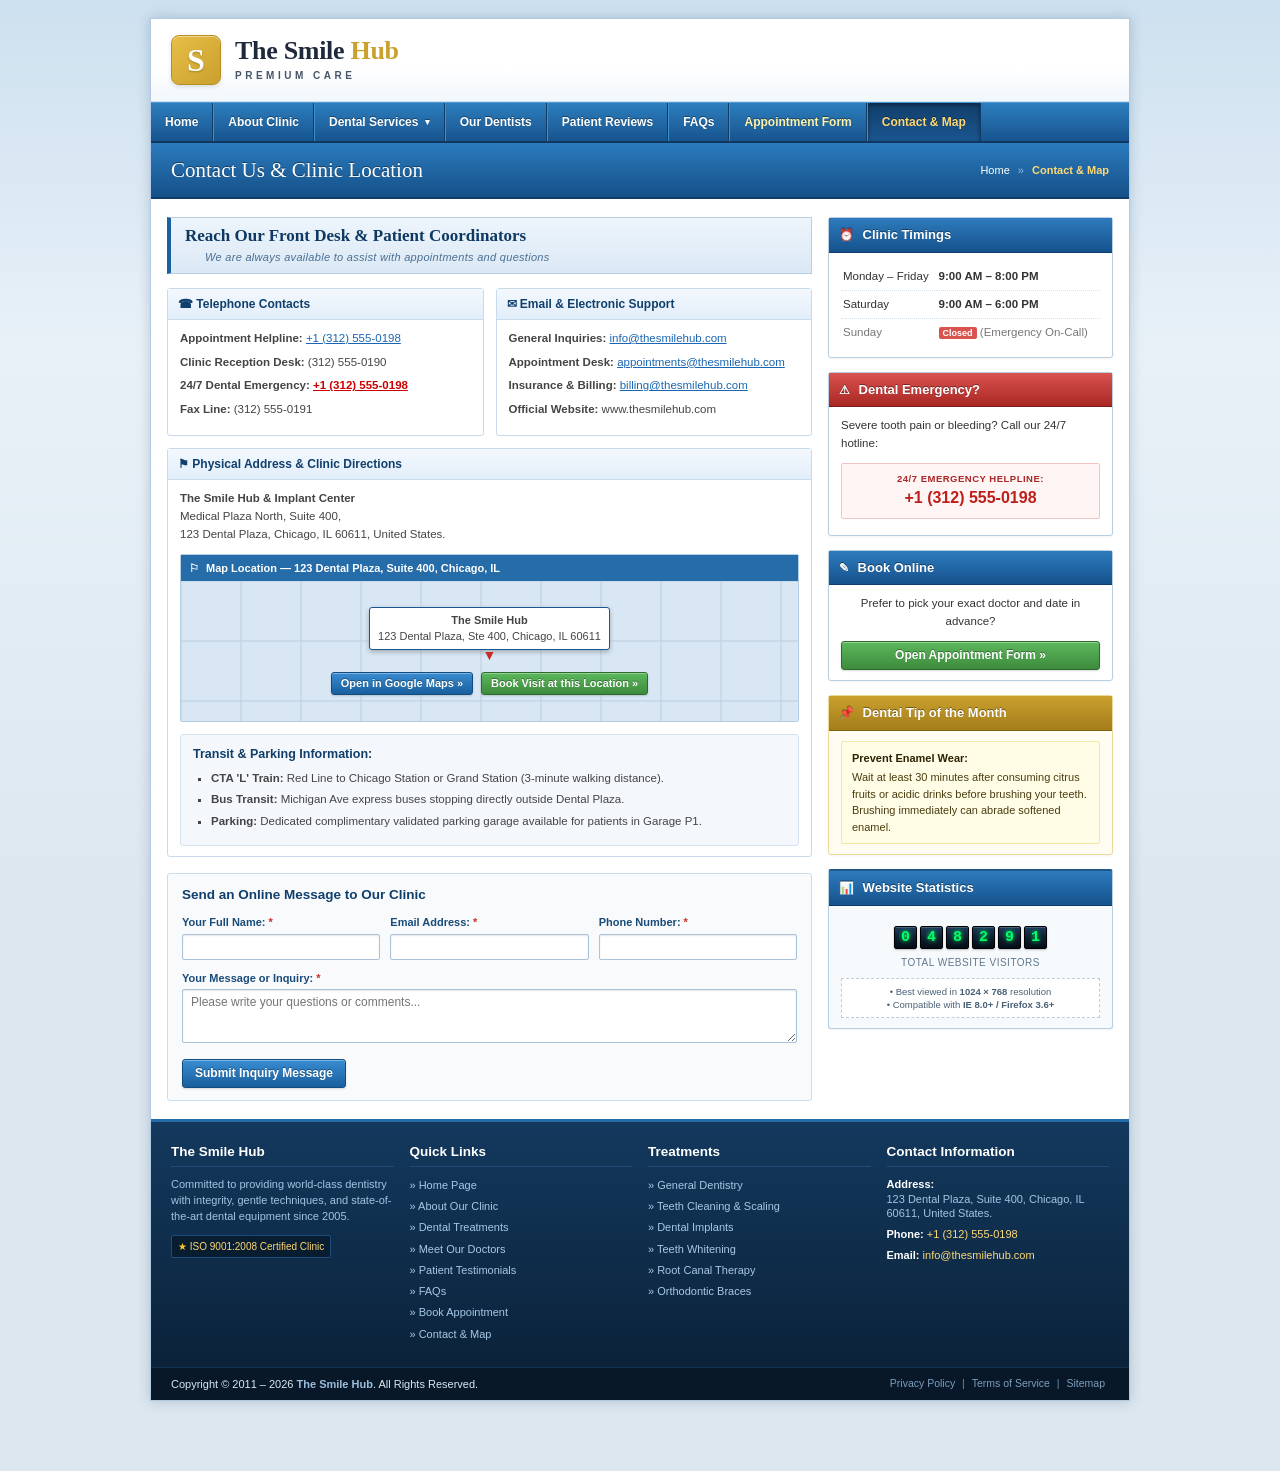
<file: contact.html>
<!DOCTYPE html>
<html lang="en">
<head>
  <meta charset="UTF-8">
  <meta http-equiv="X-UA-Compatible" content="IE=edge">
  <meta name="viewport" content="width=device-width, initial-scale=1.0">
  <meta name="description" content="Contact The Smile Hub - Address, telephone numbers, emergency hotline, directions map, and online inquiry form in Chicago, IL.">
  <title>Contact Us &amp; Clinic Location | The Smile Hub Chicago, IL</title>
  <link rel="stylesheet" href="style.css">
</head>
<body>


  

  <!-- MAIN WRAPPER -->
  <div id="main-wrapper">

    <!-- HEADER -->
    <header id="site-header">
      <div class="header-inner">
        <!-- Logo -->
        <div class="logo-area">
          <a href="index.html" class="site-logo" id="logo-link">
            <div class="logo-emblem">
              <span class="logo-emblem-letter">S</span>
            </div>
            <div class="logo-text-group">
              <span class="logo-title">The Smile <span class="logo-hub-accent">Hub</span></span>
              <span class="logo-sub">PREMIUM CARE</span>
            </div>
          </a>
        </div>
      </div>
    </header>

    <!-- NAVIGATION BAR -->
    <nav id="site-navigation" aria-label="Main Navigation">
      <div class="nav-container">
        <button type="button" id="mobile-nav-toggle" aria-expanded="false" aria-controls="main-menu">
          <span class="toggle-bar"></span>
          <span class="toggle-bar"></span>
          <span class="toggle-bar"></span>
          <span class="toggle-text">NAVIGATION MENU</span>
        </button>

        <ul id="main-menu" class="nav-menu">
          <li class="nav-item"><a href="index.html" class="nav-link">Home</a></li>
          <li class="nav-item"><a href="about.html" class="nav-link">About Clinic</a></li>
          <li class="nav-item has-dropdown">
            <a href="services.html" class="nav-link">Dental Services <span class="nav-arrow">&#9662;</span></a>
            <ul class="dropdown-list">
              <li><a href="services.html#service-general" class="dropdown-link">General Dentistry</a></li>
              <li><a href="services.html#service-cleaning" class="dropdown-link">Teeth Cleaning &amp; Scaling</a></li>
              <li><a href="services.html#service-implants" class="dropdown-link">Dental Implants</a></li>
              <li><a href="services.html#service-whitening" class="dropdown-link">Teeth Whitening</a></li>
              <li><a href="services.html#service-rootcanal" class="dropdown-link">Root Canal Treatment</a></li>
              <li><a href="services.html#service-braces" class="dropdown-link">Orthodontic Braces</a></li>
            </ul>
          </li>
          <li class="nav-item"><a href="doctors.html" class="nav-link">Our Dentists</a></li>
          <li class="nav-item"><a href="reviews.html" class="nav-link">Patient Reviews</a></li>
          <li class="nav-item"><a href="faqs.html" class="nav-link">FAQs</a></li>
          <li class="nav-item"><a href="appointment.html" class="nav-link nav-highlight">Appointment Form</a></li>
          <li class="nav-item active"><a href="contact.html" class="nav-link">Contact &amp; Map</a></li>
        </ul>
      </div>
    </nav>

    <!-- SUBPAGE HEADER STRIP -->
    <div class="subpage-header-strip">
      <h1>Contact Us &amp; Clinic Location</h1>
      <div class="subpage-breadcrumbs">
        <a href="index.html">Home</a>
        <span class="crumb-sep">&raquo;</span>
        <span class="crumb-current">Contact &amp; Map</span>
      </div>
    </div>

    <!-- MAIN CONTENT & SIDEBAR CONTAINER (2-COL) -->
    <div class="content-columns-wrapper">

      <!-- MAIN CONTENT COLUMN -->
      <main id="primary-content" class="main-content-col">

        <!-- SECTION: CONTACT DIRECTORY -->
        <section class="content-block">
          <div class="section-title-bar">
            <h2>Reach Our Front Desk &amp; Patient Coordinators</h2>
            <span class="section-sub-tag">We are always available to assist with appointments and questions</span>
          </div>

          <div class="contact-info-grid">

            <div class="contact-card-box">
              <div class="contact-card-header">&#9742; Telephone Contacts</div>
              <div class="contact-card-body">
                <p><strong>Appointment Helpline:</strong> <a href="tel:+13125550198">+1 (312) 555-0198</a></p>
                <p><strong>Clinic Reception Desk:</strong> (312) 555-0190</p>
                <p><strong>24/7 Dental Emergency:</strong> <a href="tel:+13125550198" style="color: #c00; font-weight: bold;">+1 (312) 555-0198</a></p>
                <p><strong>Fax Line:</strong> (312) 555-0191</p>
              </div>
            </div>

            <div class="contact-card-box">
              <div class="contact-card-header">&#9993; Email &amp; Electronic Support</div>
              <div class="contact-card-body">
                <p><strong>General Inquiries:</strong> <a href="mailto:info@thesmilehub.com">info@thesmilehub.com</a></p>
                <p><strong>Appointment Desk:</strong> <a href="mailto:appointments@thesmilehub.com">appointments@thesmilehub.com</a></p>
                <p><strong>Insurance &amp; Billing:</strong> <a href="mailto:billing@thesmilehub.com">billing@thesmilehub.com</a></p>
                <p><strong>Official Website:</strong> www.thesmilehub.com</p>
              </div>
            </div>

            <div class="contact-card-box full-width-card">
              <div class="contact-card-header">&#9873; Physical Address &amp; Clinic Directions</div>
              <div class="contact-card-body">
                <p>
                  <strong>The Smile Hub &amp; Implant Center</strong><br>
                  Medical Plaza North, Suite 400,<br>
                  123 Dental Plaza, Chicago, IL 60611, United States.
                </p>

                <!-- 2011 STYLE MAP CONTAINER -->
                <div class="map-container-mock">
                  <div class="map-header-bar">
                    <span class="map-pin">&#9872;</span> Map Location &mdash; 123 Dental Plaza, Suite 400, Chicago, IL
                  </div>
                  <div class="map-inner-visual">
                    <div class="map-marker-pin">
                      <div class="pin-bubble">
                        <strong>The Smile Hub</strong><br>
                        123 Dental Plaza, Ste 400, Chicago, IL 60611
                      </div>
                      <div class="pin-point">&#9660;</div>
                    </div>
                    <div class="map-tools">
                      <a href="https://maps.google.com" target="_blank" rel="noopener noreferrer" class="btn-classic btn-small btn-blue">Open in Google Maps &raquo;</a>
                      <a href="appointment.html" class="btn-classic btn-small btn-green">Book Visit at this Location &raquo;</a>
                    </div>
                  </div>
                </div>

                <div class="feature-bullets-box" style="margin-top:12px;">
                  <h4>Transit &amp; Parking Information:</h4>
                  <ul class="classic-bullet-list">
                    <li><strong>CTA 'L' Train:</strong> Red Line to Chicago Station or Grand Station (3-minute walking distance).</li>
                    <li><strong>Bus Transit:</strong> Michigan Ave express buses stopping directly outside Dental Plaza.</li>
                    <li><strong>Parking:</strong> Dedicated complimentary validated parking garage available for patients in Garage P1.</li>
                  </ul>
                </div>
              </div>
            </div>

          </div>

          <!-- QUICK INQUIRY MESSAGE FORM -->
          <div class="quick-inquiry-box">
            <h3>Send an Online Message to Our Clinic</h3>
            <div id="contact-feedback-box" class="form-alert-box alert-success" style="display: none;">
              Your inquiry has been received! Our front desk coordinator will respond via email within 2 business hours.
            </div>
            <form id="general-contact-form" class="classic-form" novalidate>
              <div class="inquiry-fields-row">
                <div class="inquiry-field">
                  <label for="contact-name">Your Full Name: <span class="required-asterisk">*</span></label>
                  <input type="text" id="contact-name" name="name" class="form-input" required>
                </div>
                <div class="inquiry-field">
                  <label for="contact-email">Email Address: <span class="required-asterisk">*</span></label>
                  <input type="email" id="contact-email" name="email" class="form-input" required>
                </div>
                <div class="inquiry-field">
                  <label for="contact-phone">Phone Number: <span class="required-asterisk">*</span></label>
                  <input type="tel" id="contact-phone" name="phone" class="form-input" required>
                </div>
              </div>
              <div class="inquiry-field" style="margin-top: 10px;">
                <label for="contact-message">Your Message or Inquiry: <span class="required-asterisk">*</span></label>
                <textarea id="contact-message" name="message" class="form-textarea" rows="3" placeholder="Please write your questions or comments..." required></textarea>
              </div>
              <div style="margin-top: 10px;">
                <button type="submit" class="btn-classic btn-blue" id="btn-submit-contact">Submit Inquiry Message</button>
              </div>
            </form>
          </div>
        </section>

      </main>

      <!-- SIDEBAR COLUMN -->
      <aside id="secondary-sidebar" class="sidebar-col" aria-label="Sidebar Widgets">

        <!-- WIDGET 1: CLINIC TIMINGS -->
        <div class="sidebar-widget widget-hours">
          <div class="widget-header">
            <span class="widget-icon">&#9200;</span> Clinic Timings
          </div>
          <div class="widget-body">
            <table class="hours-table">
              <tbody>
                <tr>
                  <td>Monday &ndash; Friday</td>
                  <td><strong>9:00 AM &ndash; 8:00 PM</strong></td>
                </tr>
                <tr>
                  <td>Saturday</td>
                  <td><strong>9:00 AM &ndash; 6:00 PM</strong></td>
                </tr>
                <tr class="sunday-row">
                  <td>Sunday</td>
                  <td><span class="badge-closed">Closed</span> (Emergency On-Call)</td>
                </tr>
              </tbody>
            </table>
          </div>
        </div>

        <!-- WIDGET 2: EMERGENCY HOTLINE -->
        <div class="sidebar-widget widget-emergency">
          <div class="widget-header">
            <span class="widget-icon">&#9888;</span> Dental Emergency?
          </div>
          <div class="widget-body">
            <p>Severe tooth pain or bleeding? Call our 24/7 hotline:</p>
            <div class="emergency-phone-box">
              <span class="em-label">24/7 EMERGENCY HELPLINE:</span>
              <a href="tel:+13125550198" class="em-number">+1 (312) 555-0198</a>
            </div>
          </div>
        </div>

        <!-- WIDGET 3: BOOKING BUTTON -->
        <div class="sidebar-widget">
          <div class="widget-header">
            <span class="widget-icon">&#9998;</span> Book Online
          </div>
          <div class="widget-body" style="text-align: center;">
            <p>Prefer to pick your exact doctor and date in advance?</p>
            <a href="appointment.html" class="btn-classic btn-block btn-green" style="margin-top: 6px;">Open Appointment Form &raquo;</a>
          </div>
        </div>

              <!-- WIDGET: VINTAGE POST-IT TIP OF THE MONTH -->
        <div class="sidebar-widget widget-tip">
          <div class="widget-header">
            <span class="widget-icon">&#128204;</span> Dental Tip of the Month
          </div>
          <div class="widget-body">
            <div class="tip-content">
              <strong>Prevent Enamel Wear:</strong>
              Wait at least 30 minutes after consuming citrus fruits or acidic drinks before brushing your teeth. Brushing immediately can abrade softened enamel.
            </div>
          </div>
        </div>

        <!-- WIDGET: RETRO VISITOR COUNTER & COMPATIBILITY -->
        <div class="sidebar-widget widget-counter">
          <div class="widget-header">
            <span class="widget-icon">&#128202;</span> Website Statistics
          </div>
          <div class="widget-body">
            <div class="counter-display">
              <span class="counter-digit">0</span>
              <span class="counter-digit">4</span>
              <span class="counter-digit">8</span>
              <span class="counter-digit">2</span>
              <span class="counter-digit">9</span>
              <span class="counter-digit">1</span>
            </div>
            <div class="counter-caption">Total Website Visitors</div>
            <div class="retro-compat-box">
              &bull; Best viewed in <strong>1024 &times; 768</strong> resolution<br>
              &bull; Compatible with <strong>IE 8.0+ / Firefox 3.6+</strong>
            </div>
          </div>
        </div>

      </aside>
    </div>

    <!-- FOOTER -->
    <footer id="site-footer">
      <div class="footer-top-strip">
        <div class="footer-cols-grid">
          <div class="footer-col">
            <h4 class="footer-heading">The Smile Hub</h4>
            <p class="footer-desc">
              Committed to providing world-class dentistry with integrity, gentle techniques, and state-of-the-art dental equipment since 2005.
            </p>
            <div class="footer-iso-badge">
              <span class="badge-star">&#9733;</span> ISO 9001:2008 Certified Clinic
            </div>
          </div>
          <div class="footer-col">
            <h4 class="footer-heading">Quick Links</h4>
            <ul class="footer-links-list">
              <li><a href="index.html">&raquo; Home Page</a></li>
              <li><a href="about.html">&raquo; About Our Clinic</a></li>
              <li><a href="services.html">&raquo; Dental Treatments</a></li>
              <li><a href="doctors.html">&raquo; Meet Our Doctors</a></li>
              <li><a href="reviews.html">&raquo; Patient Testimonials</a></li>
              <li><a href="faqs.html">&raquo; FAQs</a></li>
              <li><a href="appointment.html">&raquo; Book Appointment</a></li>
              <li><a href="contact.html">&raquo; Contact &amp; Map</a></li>
            </ul>
          </div>
          <div class="footer-col">
            <h4 class="footer-heading">Treatments</h4>
            <ul class="footer-links-list">
              <li><a href="services.html#service-general">&raquo; General Dentistry</a></li>
              <li><a href="services.html#service-cleaning">&raquo; Teeth Cleaning &amp; Scaling</a></li>
              <li><a href="services.html#service-implants">&raquo; Dental Implants</a></li>
              <li><a href="services.html#service-whitening">&raquo; Teeth Whitening</a></li>
              <li><a href="services.html#service-rootcanal">&raquo; Root Canal Therapy</a></li>
              <li><a href="services.html#service-braces">&raquo; Orthodontic Braces</a></li>
            </ul>
          </div>
          <div class="footer-col">
            <h4 class="footer-heading">Contact Information</h4>
            <p class="footer-contact-item"><strong>Address:</strong><br>123 Dental Plaza, Suite 400, Chicago, IL 60611, United States.</p>
            <p class="footer-contact-item"><strong>Phone:</strong> <a href="tel:+13125550198">+1 (312) 555-0198</a></p>
            <p class="footer-contact-item"><strong>Email:</strong> <a href="mailto:info@thesmilehub.com">info@thesmilehub.com</a></p>
          </div>
        </div>
      </div>
      <div class="footer-bottom-strip">
        <div class="footer-bottom-inner">
          <div class="copyright-text">
            Copyright &copy; 2011 &ndash; 2026 <strong>The Smile Hub</strong>. All Rights Reserved.
          </div>
          <div class="footer-sub-links">
            <a href="index.html">Privacy Policy</a> | 
            <a href="index.html">Terms of Service</a> | 
            <a href="contact.html">Sitemap</a>
          </div>
        </div>
      </div>
    </footer>

  </div>

  <a href="#top-bar" id="back-to-top" class="back-to-top-btn" title="Back to Top">&#9650; Top</a>
  <script src="script.js"></script>
</body>
</html>
</file>
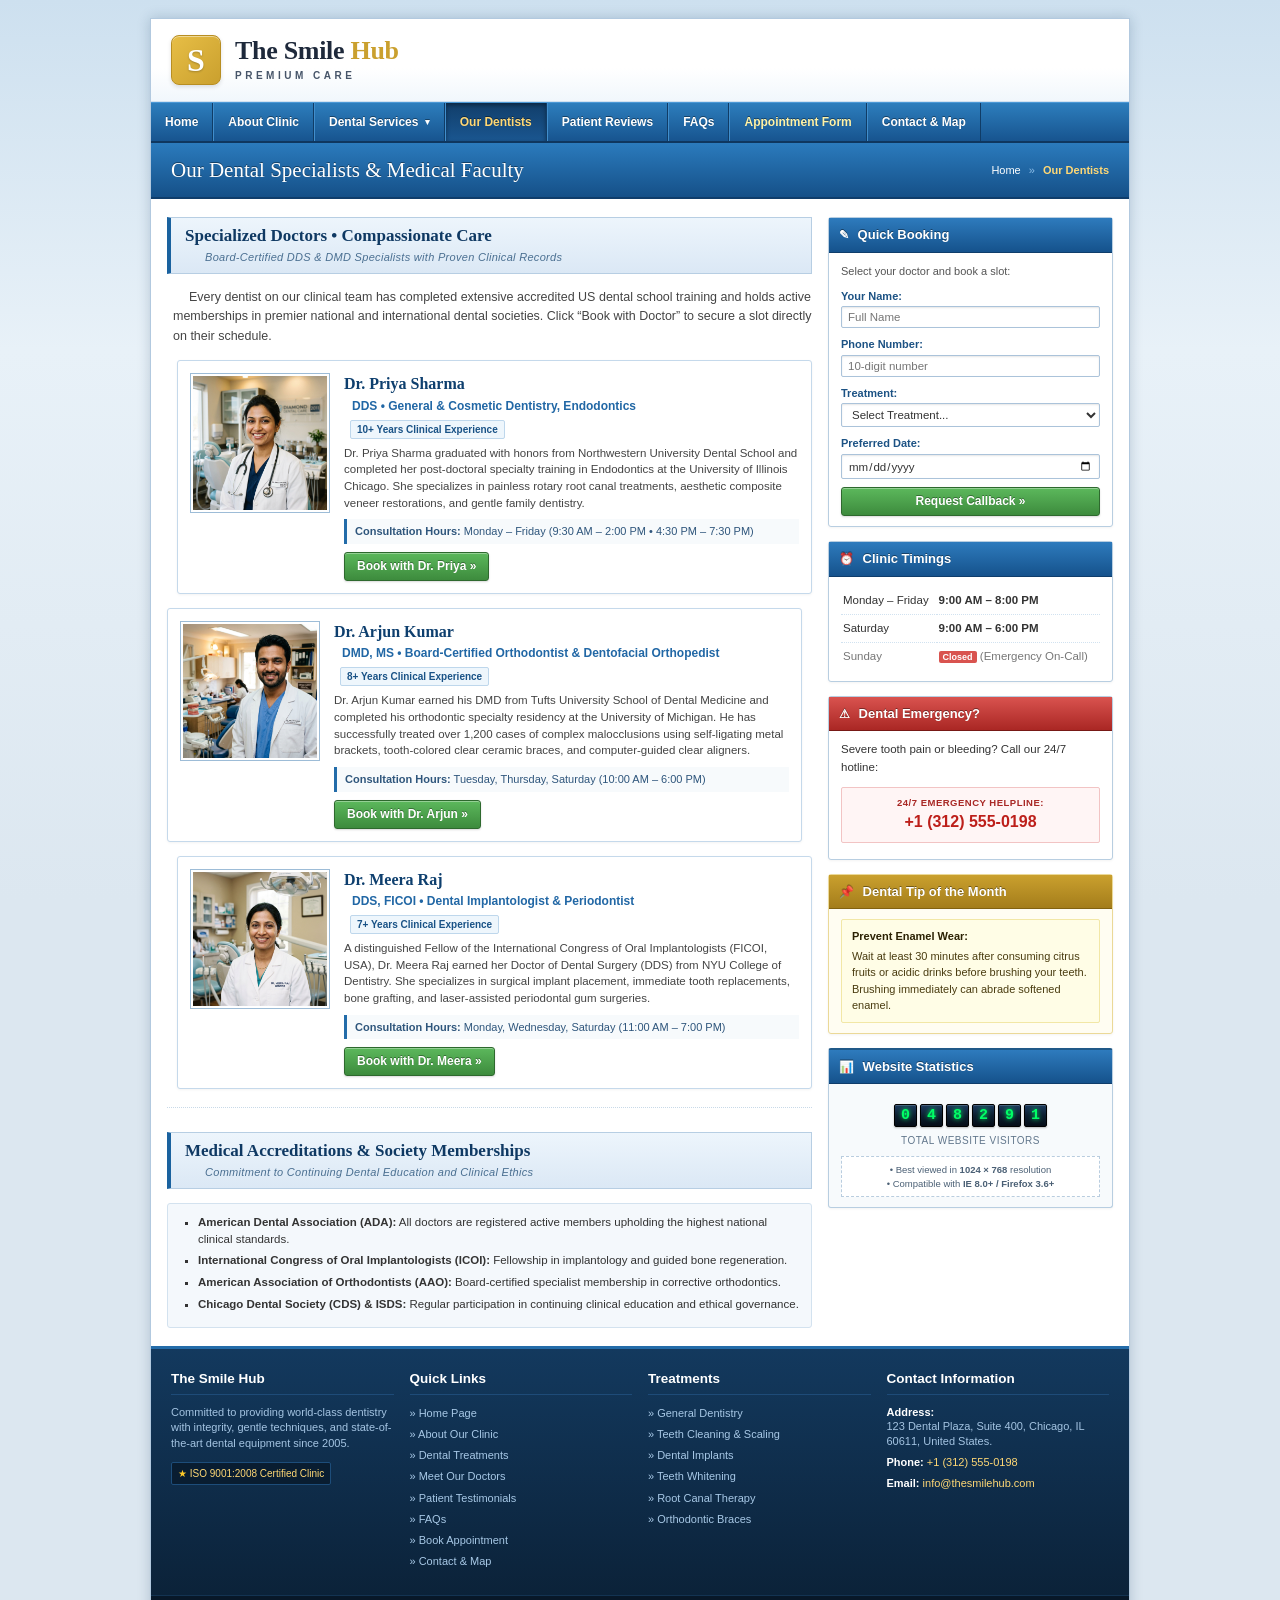
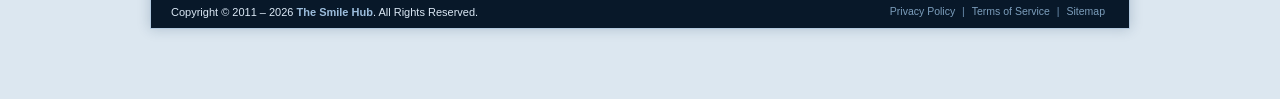
<file: doctors.html>
<!DOCTYPE html>
<html lang="en">
<head>
  <meta charset="UTF-8">
  <meta http-equiv="X-UA-Compatible" content="IE=edge">
  <meta name="viewport" content="width=device-width, initial-scale=1.0">
  <meta name="description" content="Meet Our Expert Dentists - Dr. Priya Sharma, DDS, Dr. Arjun Kumar, DMD, and Dr. Meera Raj, DDS at The Smile Hub Chicago, IL.">
  <title>Our Dentists &amp; Medical Team | The Smile Hub Chicago, IL</title>
  <link rel="stylesheet" href="style.css">
</head>
<body>


  

  <!-- MAIN WRAPPER -->
  <div id="main-wrapper">

    <!-- HEADER -->
    <header id="site-header">
      <div class="header-inner">
        <!-- Logo -->
        <div class="logo-area">
          <a href="index.html" class="site-logo" id="logo-link">
            <div class="logo-emblem">
              <span class="logo-emblem-letter">S</span>
            </div>
            <div class="logo-text-group">
              <span class="logo-title">The Smile <span class="logo-hub-accent">Hub</span></span>
              <span class="logo-sub">PREMIUM CARE</span>
            </div>
          </a>
        </div>
      </div>
    </header>

    <!-- NAVIGATION BAR -->
    <nav id="site-navigation" aria-label="Main Navigation">
      <div class="nav-container">
        <button type="button" id="mobile-nav-toggle" aria-expanded="false" aria-controls="main-menu">
          <span class="toggle-bar"></span>
          <span class="toggle-bar"></span>
          <span class="toggle-bar"></span>
          <span class="toggle-text">NAVIGATION MENU</span>
        </button>

        <ul id="main-menu" class="nav-menu">
          <li class="nav-item"><a href="index.html" class="nav-link">Home</a></li>
          <li class="nav-item"><a href="about.html" class="nav-link">About Clinic</a></li>
          <li class="nav-item has-dropdown">
            <a href="services.html" class="nav-link">Dental Services <span class="nav-arrow">&#9662;</span></a>
            <ul class="dropdown-list">
              <li><a href="services.html#service-general" class="dropdown-link">General Dentistry</a></li>
              <li><a href="services.html#service-cleaning" class="dropdown-link">Teeth Cleaning &amp; Scaling</a></li>
              <li><a href="services.html#service-implants" class="dropdown-link">Dental Implants</a></li>
              <li><a href="services.html#service-whitening" class="dropdown-link">Teeth Whitening</a></li>
              <li><a href="services.html#service-rootcanal" class="dropdown-link">Root Canal Treatment</a></li>
              <li><a href="services.html#service-braces" class="dropdown-link">Orthodontic Braces</a></li>
            </ul>
          </li>
          <li class="nav-item active"><a href="doctors.html" class="nav-link">Our Dentists</a></li>
          <li class="nav-item"><a href="reviews.html" class="nav-link">Patient Reviews</a></li>
          <li class="nav-item"><a href="faqs.html" class="nav-link">FAQs</a></li>
          <li class="nav-item"><a href="appointment.html" class="nav-link nav-highlight">Appointment Form</a></li>
          <li class="nav-item"><a href="contact.html" class="nav-link">Contact &amp; Map</a></li>
        </ul>
      </div>
    </nav>

    <!-- SUBPAGE HEADER STRIP -->
    <div class="subpage-header-strip">
      <h1>Our Dental Specialists &amp; Medical Faculty</h1>
      <div class="subpage-breadcrumbs">
        <a href="index.html">Home</a>
        <span class="crumb-sep">&raquo;</span>
        <span class="crumb-current">Our Dentists</span>
      </div>
    </div>

    <!-- MAIN CONTENT & SIDEBAR CONTAINER (2-COL) -->
    <div class="content-columns-wrapper">

      <!-- MAIN CONTENT COLUMN -->
      <main id="primary-content" class="main-content-col">

        <!-- SECTION: DOCTORS OVERVIEW -->
        <section class="content-block">
          <div class="section-title-bar">
            <h2>Specialized Doctors &bull; Compassionate Care</h2>
            <span class="section-sub-tag">Board-Certified DDS &amp; DMD Specialists with Proven Clinical Records</span>
          </div>

          <p class="section-intro">
            Every dentist on our clinical team has completed extensive accredited US dental school training and holds active memberships in premier national and international dental societies. Click &ldquo;Book with Doctor&rdquo; to secure a slot directly on their schedule.
          </p>

          <div class="doctors-grid">

            <!-- Doctor 1: Dr. Priya Sharma -->
            <div class="doctor-profile-card">
              <div class="doctor-photo-frame">
                <img src="images/dr_priya.jpg" alt="Dr. Priya Sharma - Senior Dentist" class="doctor-img">
              </div>
              <div class="doctor-info-frame">
                <h3 class="doctor-name">Dr. Priya Sharma</h3>
                <div class="doctor-designation">DDS &bull; General &amp; Cosmetic Dentistry, Endodontics</div>
                <div class="doctor-exp-badge">10+ Years Clinical Experience</div>
                <p class="doctor-bio">
                  Dr. Priya Sharma graduated with honors from Northwestern University Dental School and completed her post-doctoral specialty training in Endodontics at the University of Illinois Chicago. She specializes in painless rotary root canal treatments, aesthetic composite veneer restorations, and gentle family dentistry.
                </p>
                <div class="doctor-schedule">
                  <strong>Consultation Hours:</strong> Monday &ndash; Friday (9:30 AM &ndash; 2:00 PM &bull; 4:30 PM &ndash; 7:30 PM)
                </div>
                <div class="doctor-action-row">
                  <a href="appointment.html?doctor=Dr.+Priya+Sharma" class="btn-classic btn-green">Book with Dr. Priya &raquo;</a>
                </div>
              </div>
            </div>

            <!-- Doctor 2: Dr. Arjun Kumar -->
            <div class="doctor-profile-card">
              <div class="doctor-photo-frame">
                <img src="images/dr_arjun.jpg" alt="Dr. Arjun Kumar - Orthodontist" class="doctor-img">
              </div>
              <div class="doctor-info-frame">
                <h3 class="doctor-name">Dr. Arjun Kumar</h3>
                <div class="doctor-designation">DMD, MS &bull; Board-Certified Orthodontist &amp; Dentofacial Orthopedist</div>
                <div class="doctor-exp-badge">8+ Years Clinical Experience</div>
                <p class="doctor-bio">
                  Dr. Arjun Kumar earned his DMD from Tufts University School of Dental Medicine and completed his orthodontic specialty residency at the University of Michigan. He has successfully treated over 1,200 cases of complex malocclusions using self-ligating metal brackets, tooth-colored clear ceramic braces, and computer-guided clear aligners.
                </p>
                <div class="doctor-schedule">
                  <strong>Consultation Hours:</strong> Tuesday, Thursday, Saturday (10:00 AM &ndash; 6:00 PM)
                </div>
                <div class="doctor-action-row">
                  <a href="appointment.html?doctor=Dr.+Arjun+Kumar" class="btn-classic btn-green">Book with Dr. Arjun &raquo;</a>
                </div>
              </div>
            </div>

            <!-- Doctor 3: Dr. Meera Raj -->
            <div class="doctor-profile-card">
              <div class="doctor-photo-frame">
                <img src="images/dr_meera.jpg" alt="Dr. Meera Raj - Dental Implant Specialist" class="doctor-img">
              </div>
              <div class="doctor-info-frame">
                <h3 class="doctor-name">Dr. Meera Raj</h3>
                <div class="doctor-designation">DDS, FICOI &bull; Dental Implantologist &amp; Periodontist</div>
                <div class="doctor-exp-badge">7+ Years Clinical Experience</div>
                <p class="doctor-bio">
                  A distinguished Fellow of the International Congress of Oral Implantologists (FICOI, USA), Dr. Meera Raj earned her Doctor of Dental Surgery (DDS) from NYU College of Dentistry. She specializes in surgical implant placement, immediate tooth replacements, bone grafting, and laser-assisted periodontal gum surgeries.
                </p>
                <div class="doctor-schedule">
                  <strong>Consultation Hours:</strong> Monday, Wednesday, Saturday (11:00 AM &ndash; 7:00 PM)
                </div>
                <div class="doctor-action-row">
                  <a href="appointment.html?doctor=Dr.+Meera+Raj" class="btn-classic btn-green">Book with Dr. Meera &raquo;</a>
                </div>
              </div>
            </div>

          </div>
        </section>

        <!-- SECTION: PROFESSIONAL ACCREDITATIONS -->
        <section class="content-block">
          <div class="section-title-bar">
            <h2>Medical Accreditations &amp; Society Memberships</h2>
            <span class="section-sub-tag">Commitment to Continuing Dental Education and Clinical Ethics</span>
          </div>

          <div class="feature-bullets-box">
            <ul class="classic-bullet-list">
              <li><strong>American Dental Association (ADA):</strong> All doctors are registered active members upholding the highest national clinical standards.</li>
              <li><strong>International Congress of Oral Implantologists (ICOI):</strong> Fellowship in implantology and guided bone regeneration.</li>
              <li><strong>American Association of Orthodontists (AAO):</strong> Board-certified specialist membership in corrective orthodontics.</li>
              <li><strong>Chicago Dental Society (CDS) &amp; ISDS:</strong> Regular participation in continuing clinical education and ethical governance.</li>
            </ul>
          </div>
        </section>

      </main>

      <!-- SIDEBAR COLUMN -->
      <aside id="secondary-sidebar" class="sidebar-col" aria-label="Sidebar Widgets">

        <!-- WIDGET 1: QUICK BOOKING -->
        <div class="sidebar-widget widget-quick-book">
          <div class="widget-header">
            <span class="widget-icon">&#9998;</span> Quick Booking
          </div>
          <div class="widget-body">
            <p class="widget-note">Select your doctor and book a slot:</p>
            <form id="sidebar-quick-form" class="sidebar-form" novalidate>
              <div class="sidebar-form-group">
                <label for="sb-name">Your Name:</label>
                <input type="text" id="sb-name" class="form-input" placeholder="Full Name" required>
              </div>
              <div class="sidebar-form-group">
                <label for="sb-phone">Phone Number:</label>
                <input type="tel" id="sb-phone" class="form-input" placeholder="10-digit number" required>
              </div>
              <div class="sidebar-form-group">
                <label for="sb-treatment">Treatment:</label>
                <select id="sb-treatment" class="form-select" required>
                  <option value="">Select Treatment...</option>
                  <option value="General Dentistry">General Dentistry</option>
                  <option value="Teeth Cleaning">Teeth Cleaning</option>
                  <option value="Dental Implants">Dental Implants</option>
                  <option value="Teeth Whitening">Teeth Whitening</option>
                  <option value="Root Canal Treatment">Root Canal Treatment</option>
                  <option value="Orthodontic Braces">Orthodontic Braces</option>
                </select>
              </div>
              <div class="sidebar-form-group">
                <label for="sb-date">Preferred Date:</label>
                <input type="date" id="sb-date" class="form-input form-date" required>
              </div>
              <button type="submit" class="btn-classic btn-block btn-green" id="sb-submit-btn">Request Callback &raquo;</button>
              <div id="sb-alert" class="sidebar-alert" style="display:none;"></div>
            </form>
          </div>
        </div>

        <!-- WIDGET 2: CLINIC HOURS -->
        <div class="sidebar-widget widget-hours">
          <div class="widget-header">
            <span class="widget-icon">&#9200;</span> Clinic Timings
          </div>
          <div class="widget-body">
            <table class="hours-table">
              <tbody>
                <tr>
                  <td>Monday &ndash; Friday</td>
                  <td><strong>9:00 AM &ndash; 8:00 PM</strong></td>
                </tr>
                <tr>
                  <td>Saturday</td>
                  <td><strong>9:00 AM &ndash; 6:00 PM</strong></td>
                </tr>
                <tr class="sunday-row">
                  <td>Sunday</td>
                  <td><span class="badge-closed">Closed</span> (Emergency On-Call)</td>
                </tr>
              </tbody>
            </table>
          </div>
        </div>

        <!-- WIDGET 3: EMERGENCY HOTLINE -->
        <div class="sidebar-widget widget-emergency">
          <div class="widget-header">
            <span class="widget-icon">&#9888;</span> Dental Emergency?
          </div>
          <div class="widget-body">
            <p>Severe tooth pain or bleeding? Call our 24/7 hotline:</p>
            <div class="emergency-phone-box">
              <span class="em-label">24/7 EMERGENCY HELPLINE:</span>
              <a href="tel:+13125550198" class="em-number">+1 (312) 555-0198</a>
            </div>
          </div>
        </div>

              <!-- WIDGET: VINTAGE POST-IT TIP OF THE MONTH -->
        <div class="sidebar-widget widget-tip">
          <div class="widget-header">
            <span class="widget-icon">&#128204;</span> Dental Tip of the Month
          </div>
          <div class="widget-body">
            <div class="tip-content">
              <strong>Prevent Enamel Wear:</strong>
              Wait at least 30 minutes after consuming citrus fruits or acidic drinks before brushing your teeth. Brushing immediately can abrade softened enamel.
            </div>
          </div>
        </div>

        <!-- WIDGET: RETRO VISITOR COUNTER & COMPATIBILITY -->
        <div class="sidebar-widget widget-counter">
          <div class="widget-header">
            <span class="widget-icon">&#128202;</span> Website Statistics
          </div>
          <div class="widget-body">
            <div class="counter-display">
              <span class="counter-digit">0</span>
              <span class="counter-digit">4</span>
              <span class="counter-digit">8</span>
              <span class="counter-digit">2</span>
              <span class="counter-digit">9</span>
              <span class="counter-digit">1</span>
            </div>
            <div class="counter-caption">Total Website Visitors</div>
            <div class="retro-compat-box">
              &bull; Best viewed in <strong>1024 &times; 768</strong> resolution<br>
              &bull; Compatible with <strong>IE 8.0+ / Firefox 3.6+</strong>
            </div>
          </div>
        </div>

      </aside>
    </div>

    <!-- FOOTER -->
    <footer id="site-footer">
      <div class="footer-top-strip">
        <div class="footer-cols-grid">
          <div class="footer-col">
            <h4 class="footer-heading">The Smile Hub</h4>
            <p class="footer-desc">
              Committed to providing world-class dentistry with integrity, gentle techniques, and state-of-the-art dental equipment since 2005.
            </p>
            <div class="footer-iso-badge">
              <span class="badge-star">&#9733;</span> ISO 9001:2008 Certified Clinic
            </div>
          </div>
          <div class="footer-col">
            <h4 class="footer-heading">Quick Links</h4>
            <ul class="footer-links-list">
              <li><a href="index.html">&raquo; Home Page</a></li>
              <li><a href="about.html">&raquo; About Our Clinic</a></li>
              <li><a href="services.html">&raquo; Dental Treatments</a></li>
              <li><a href="doctors.html">&raquo; Meet Our Doctors</a></li>
              <li><a href="reviews.html">&raquo; Patient Testimonials</a></li>
              <li><a href="faqs.html">&raquo; FAQs</a></li>
              <li><a href="appointment.html">&raquo; Book Appointment</a></li>
              <li><a href="contact.html">&raquo; Contact &amp; Map</a></li>
            </ul>
          </div>
          <div class="footer-col">
            <h4 class="footer-heading">Treatments</h4>
            <ul class="footer-links-list">
              <li><a href="services.html#service-general">&raquo; General Dentistry</a></li>
              <li><a href="services.html#service-cleaning">&raquo; Teeth Cleaning &amp; Scaling</a></li>
              <li><a href="services.html#service-implants">&raquo; Dental Implants</a></li>
              <li><a href="services.html#service-whitening">&raquo; Teeth Whitening</a></li>
              <li><a href="services.html#service-rootcanal">&raquo; Root Canal Therapy</a></li>
              <li><a href="services.html#service-braces">&raquo; Orthodontic Braces</a></li>
            </ul>
          </div>
          <div class="footer-col">
            <h4 class="footer-heading">Contact Information</h4>
            <p class="footer-contact-item"><strong>Address:</strong><br>123 Dental Plaza, Suite 400, Chicago, IL 60611, United States.</p>
            <p class="footer-contact-item"><strong>Phone:</strong> <a href="tel:+13125550198">+1 (312) 555-0198</a></p>
            <p class="footer-contact-item"><strong>Email:</strong> <a href="mailto:info@thesmilehub.com">info@thesmilehub.com</a></p>
          </div>
        </div>
      </div>
      <div class="footer-bottom-strip">
        <div class="footer-bottom-inner">
          <div class="copyright-text">
            Copyright &copy; 2011 &ndash; 2026 <strong>The Smile Hub</strong>. All Rights Reserved.
          </div>
          <div class="footer-sub-links">
            <a href="index.html">Privacy Policy</a> | 
            <a href="index.html">Terms of Service</a> | 
            <a href="contact.html">Sitemap</a>
          </div>
        </div>
      </div>
    </footer>

  </div>

  <a href="#top-bar" id="back-to-top" class="back-to-top-btn" title="Back to Top">&#9650; Top</a>
  <script src="script.js"></script>
</body>
</html>
</file>
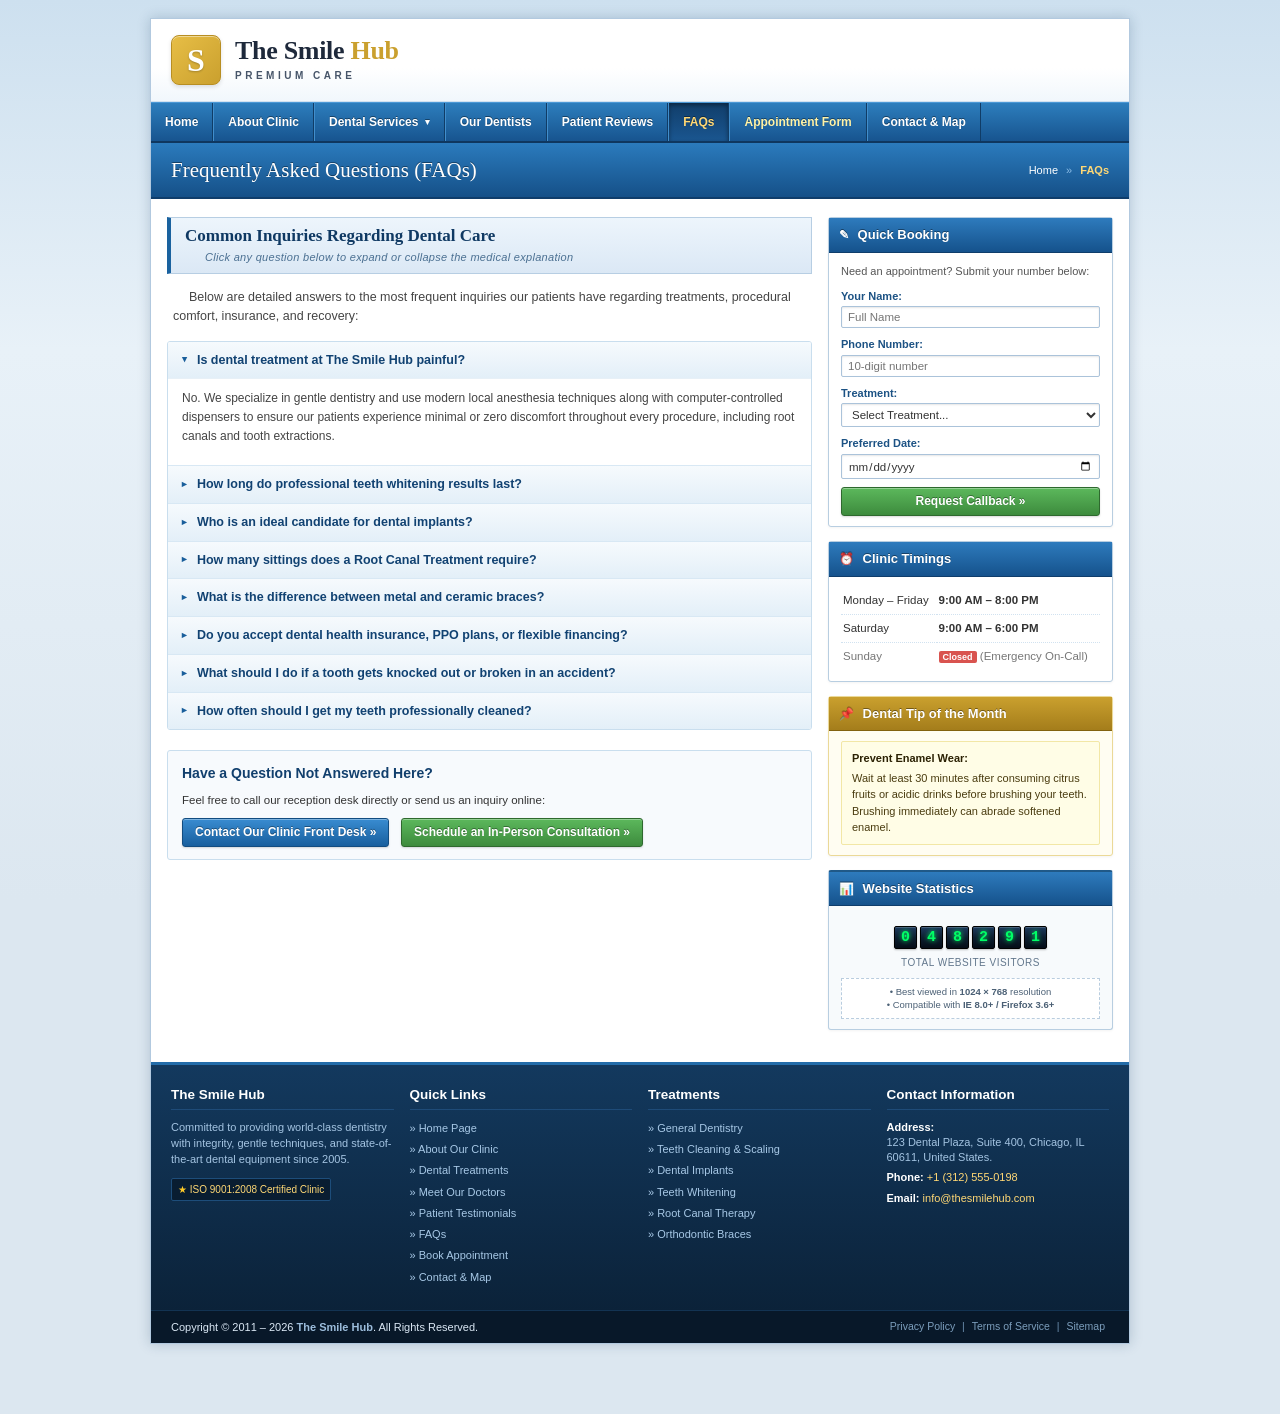
<file: faqs.html>
<!DOCTYPE html>
<html lang="en">
<head>
  <meta charset="UTF-8">
  <meta http-equiv="X-UA-Compatible" content="IE=edge">
  <meta name="viewport" content="width=device-width, initial-scale=1.0">
  <meta name="description" content="Frequently Asked Questions - Find answers to common questions about dental implants, root canal pain, teeth whitening, insurance, and clinic appointments at The Smile Hub Chicago, IL.">
  <title>Frequently Asked Questions | The Smile Hub Chicago, IL</title>
  <link rel="stylesheet" href="style.css">
</head>
<body>


  

  <!-- MAIN WRAPPER -->
  <div id="main-wrapper">

    <!-- HEADER -->
    <header id="site-header">
      <div class="header-inner">
        <!-- Logo -->
        <div class="logo-area">
          <a href="index.html" class="site-logo" id="logo-link">
            <div class="logo-emblem">
              <span class="logo-emblem-letter">S</span>
            </div>
            <div class="logo-text-group">
              <span class="logo-title">The Smile <span class="logo-hub-accent">Hub</span></span>
              <span class="logo-sub">PREMIUM CARE</span>
            </div>
          </a>
        </div>
      </div>
    </header>

    <!-- NAVIGATION BAR -->
    <nav id="site-navigation" aria-label="Main Navigation">
      <div class="nav-container">
        <button type="button" id="mobile-nav-toggle" aria-expanded="false" aria-controls="main-menu">
          <span class="toggle-bar"></span>
          <span class="toggle-bar"></span>
          <span class="toggle-bar"></span>
          <span class="toggle-text">NAVIGATION MENU</span>
        </button>

        <ul id="main-menu" class="nav-menu">
          <li class="nav-item"><a href="index.html" class="nav-link">Home</a></li>
          <li class="nav-item"><a href="about.html" class="nav-link">About Clinic</a></li>
          <li class="nav-item has-dropdown">
            <a href="services.html" class="nav-link">Dental Services <span class="nav-arrow">&#9662;</span></a>
            <ul class="dropdown-list">
              <li><a href="services.html#service-general" class="dropdown-link">General Dentistry</a></li>
              <li><a href="services.html#service-cleaning" class="dropdown-link">Teeth Cleaning &amp; Scaling</a></li>
              <li><a href="services.html#service-implants" class="dropdown-link">Dental Implants</a></li>
              <li><a href="services.html#service-whitening" class="dropdown-link">Teeth Whitening</a></li>
              <li><a href="services.html#service-rootcanal" class="dropdown-link">Root Canal Treatment</a></li>
              <li><a href="services.html#service-braces" class="dropdown-link">Orthodontic Braces</a></li>
            </ul>
          </li>
          <li class="nav-item"><a href="doctors.html" class="nav-link">Our Dentists</a></li>
          <li class="nav-item"><a href="reviews.html" class="nav-link">Patient Reviews</a></li>
          <li class="nav-item active"><a href="faqs.html" class="nav-link">FAQs</a></li>
          <li class="nav-item"><a href="appointment.html" class="nav-link nav-highlight">Appointment Form</a></li>
          <li class="nav-item"><a href="contact.html" class="nav-link">Contact &amp; Map</a></li>
        </ul>
      </div>
    </nav>

    <!-- SUBPAGE HEADER STRIP -->
    <div class="subpage-header-strip">
      <h1>Frequently Asked Questions (FAQs)</h1>
      <div class="subpage-breadcrumbs">
        <a href="index.html">Home</a>
        <span class="crumb-sep">&raquo;</span>
        <span class="crumb-current">FAQs</span>
      </div>
    </div>

    <!-- MAIN CONTENT & SIDEBAR CONTAINER (2-COL) -->
    <div class="content-columns-wrapper">

      <!-- MAIN CONTENT COLUMN -->
      <main id="primary-content" class="main-content-col">

        <section class="content-block">
          <div class="section-title-bar">
            <h2>Common Inquiries Regarding Dental Care</h2>
            <span class="section-sub-tag">Click any question below to expand or collapse the medical explanation</span>
          </div>

          <p class="section-intro">
            Below are detailed answers to the most frequent inquiries our patients have regarding treatments, procedural comfort, insurance, and recovery:
          </p>

          <div class="faq-accordion" id="faq-accordion">

            <!-- FAQ 1 -->
            <div class="faq-item">
              <div class="faq-question">
                <span class="faq-icon">&#9658;</span>
                <span class="faq-title-text">Is dental treatment at The Smile Hub painful?</span>
              </div>
              <div class="faq-answer">
                <p>No. We specialize in gentle dentistry and use modern local anesthesia techniques along with computer-controlled dispensers to ensure our patients experience minimal or zero discomfort throughout every procedure, including root canals and tooth extractions.</p>
              </div>
            </div>

            <!-- FAQ 2 -->
            <div class="faq-item">
              <div class="faq-question">
                <span class="faq-icon">&#9658;</span>
                <span class="faq-title-text">How long do professional teeth whitening results last?</span>
              </div>
              <div class="faq-answer">
                <p>With good daily brushing habits, routine flossing, and avoiding excessive consumption of dark tea, coffee, or tobacco, professional in-office whitening results typically remain bright for 12 to 24 months. We also provide custom take-home touch-up trays for periodic maintenance.</p>
              </div>
            </div>

            <!-- FAQ 3 -->
            <div class="faq-item">
              <div class="faq-question">
                <span class="faq-icon">&#9658;</span>
                <span class="faq-title-text">Who is an ideal candidate for dental implants?</span>
              </div>
              <div class="faq-answer">
                <p>Anyone in good general health with healthy gums and adequate jawbone density to support the implant is a candidate. Even with reduced bone mass due to long-term tooth loss, modern bone grafting techniques often allow successful, permanent implant placement.</p>
              </div>
            </div>

            <!-- FAQ 4 -->
            <div class="faq-item">
              <div class="faq-question">
                <span class="faq-icon">&#9658;</span>
                <span class="faq-title-text">How many sittings does a Root Canal Treatment require?</span>
              </div>
              <div class="faq-answer">
                <p>Thanks to our computerized rotary endodontic equipment and digital OPG imaging, over 80% of our root canal treatments are completed in a single 45-to-60 minute sitting. In cases with acute periapical infection or complex root curvature, a second sitting is scheduled to ensure complete sterility before crown fitting.</p>
              </div>
            </div>

            <!-- FAQ 5 -->
            <div class="faq-item">
              <div class="faq-question">
                <span class="faq-icon">&#9658;</span>
                <span class="faq-title-text">What is the difference between metal and ceramic braces?</span>
              </div>
              <div class="faq-answer">
                <p>Traditional metal braces utilize high-grade surgical stainless steel brackets. Ceramic braces use tooth-colored or clear monocrystalline porcelain brackets that blend naturally with your tooth shade, making them far less noticeable in everyday conversation, while offering the same corrective effectiveness.</p>
              </div>
            </div>

            <!-- FAQ 6 -->
            <div class="faq-item">
              <div class="faq-question">
                <span class="faq-icon">&#9658;</span>
                <span class="faq-title-text">Do you accept dental health insurance, PPO plans, or flexible financing?</span>
              </div>
              <div class="faq-answer">
                <p>Yes. We accept most major US dental insurance PPO plans, including Delta Dental, MetLife, Cigna, Aetna, Guardian, Humana, and United Healthcare. We also accept CareCredit&reg; flexible 0% interest healthcare financing, HSA/FSA health savings accounts, and all major credit cards. Our billing coordinators handle all insurance verification and claim filings directly on your behalf.</p>
              </div>
            </div>

            <!-- FAQ 7 -->
            <div class="faq-item">
              <div class="faq-question">
                <span class="faq-icon">&#9658;</span>
                <span class="faq-title-text">What should I do if a tooth gets knocked out or broken in an accident?</span>
              </div>
              <div class="faq-answer">
                <p>Keep calm! Find the knocked-out tooth immediately. Handle it only by the white crown &mdash; never touch the sensitive root tissues. Gently rinse off dirt in cold milk or saline (do not scrub). Place the tooth back into its socket if possible, or keep it in a small cup of cold milk, and visit our emergency dental clinic within 60 minutes for the highest chance of re-implantation.</p>
              </div>
            </div>

            <!-- FAQ 8 -->
            <div class="faq-item">
              <div class="faq-question">
                <span class="faq-icon">&#9658;</span>
                <span class="faq-title-text">How often should I get my teeth professionally cleaned?</span>
              </div>
              <div class="faq-answer">
                <p>The American Dental Association (ADA) recommends a professional ultrasonic cleaning and checkup every 6 months. For patients with a history of periodontal disease, tobacco use, or diabetes, maintenance cleanings every 3 to 4 months are recommended to prevent irreversible bone loss.</p>
              </div>
            </div>

          </div>

          <div style="margin-top:20px; background:#f7fafd; border:1px solid #c9deee; padding:12px 14px; border-radius:3px;">
            <h4>Have a Question Not Answered Here?</h4>
            <p style="font-size:11.5px; margin-bottom:8px;">Feel free to call our reception desk directly or send us an inquiry online:</p>
            <a href="contact.html" class="btn-classic btn-blue">Contact Our Clinic Front Desk &raquo;</a>
            <a href="appointment.html" class="btn-classic btn-green" style="margin-left:8px;">Schedule an In-Person Consultation &raquo;</a>
          </div>
        </section>

      </main>

      <!-- SIDEBAR COLUMN -->
      <aside id="secondary-sidebar" class="sidebar-col" aria-label="Sidebar Widgets">

        <!-- WIDGET 1: QUICK BOOKING -->
        <div class="sidebar-widget widget-quick-book">
          <div class="widget-header">
            <span class="widget-icon">&#9998;</span> Quick Booking
          </div>
          <div class="widget-body">
            <p class="widget-note">Need an appointment? Submit your number below:</p>
            <form id="sidebar-quick-form" class="sidebar-form" novalidate>
              <div class="sidebar-form-group">
                <label for="sb-name">Your Name:</label>
                <input type="text" id="sb-name" class="form-input" placeholder="Full Name" required>
              </div>
              <div class="sidebar-form-group">
                <label for="sb-phone">Phone Number:</label>
                <input type="tel" id="sb-phone" class="form-input" placeholder="10-digit number" required>
              </div>
              <div class="sidebar-form-group">
                <label for="sb-treatment">Treatment:</label>
                <select id="sb-treatment" class="form-select" required>
                  <option value="">Select Treatment...</option>
                  <option value="General Dentistry">General Dentistry</option>
                  <option value="Teeth Cleaning">Teeth Cleaning</option>
                  <option value="Dental Implants">Dental Implants</option>
                  <option value="Teeth Whitening">Teeth Whitening</option>
                  <option value="Root Canal Treatment">Root Canal Treatment</option>
                  <option value="Orthodontic Braces">Orthodontic Braces</option>
                </select>
              </div>
              <div class="sidebar-form-group">
                <label for="sb-date">Preferred Date:</label>
                <input type="date" id="sb-date" class="form-input form-date" required>
              </div>
              <button type="submit" class="btn-classic btn-block btn-green" id="sb-submit-btn">Request Callback &raquo;</button>
              <div id="sb-alert" class="sidebar-alert" style="display:none;"></div>
            </form>
          </div>
        </div>

        <!-- WIDGET 2: CLINIC HOURS -->
        <div class="sidebar-widget widget-hours">
          <div class="widget-header">
            <span class="widget-icon">&#9200;</span> Clinic Timings
          </div>
          <div class="widget-body">
            <table class="hours-table">
              <tbody>
                <tr>
                  <td>Monday &ndash; Friday</td>
                  <td><strong>9:00 AM &ndash; 8:00 PM</strong></td>
                </tr>
                <tr>
                  <td>Saturday</td>
                  <td><strong>9:00 AM &ndash; 6:00 PM</strong></td>
                </tr>
                <tr class="sunday-row">
                  <td>Sunday</td>
                  <td><span class="badge-closed">Closed</span> (Emergency On-Call)</td>
                </tr>
              </tbody>
            </table>
          </div>
        </div>

              <!-- WIDGET: VINTAGE POST-IT TIP OF THE MONTH -->
        <div class="sidebar-widget widget-tip">
          <div class="widget-header">
            <span class="widget-icon">&#128204;</span> Dental Tip of the Month
          </div>
          <div class="widget-body">
            <div class="tip-content">
              <strong>Prevent Enamel Wear:</strong>
              Wait at least 30 minutes after consuming citrus fruits or acidic drinks before brushing your teeth. Brushing immediately can abrade softened enamel.
            </div>
          </div>
        </div>

        <!-- WIDGET: RETRO VISITOR COUNTER & COMPATIBILITY -->
        <div class="sidebar-widget widget-counter">
          <div class="widget-header">
            <span class="widget-icon">&#128202;</span> Website Statistics
          </div>
          <div class="widget-body">
            <div class="counter-display">
              <span class="counter-digit">0</span>
              <span class="counter-digit">4</span>
              <span class="counter-digit">8</span>
              <span class="counter-digit">2</span>
              <span class="counter-digit">9</span>
              <span class="counter-digit">1</span>
            </div>
            <div class="counter-caption">Total Website Visitors</div>
            <div class="retro-compat-box">
              &bull; Best viewed in <strong>1024 &times; 768</strong> resolution<br>
              &bull; Compatible with <strong>IE 8.0+ / Firefox 3.6+</strong>
            </div>
          </div>
        </div>

      </aside>
    </div>

    <!-- FOOTER -->
    <footer id="site-footer">
      <div class="footer-top-strip">
        <div class="footer-cols-grid">
          <div class="footer-col">
            <h4 class="footer-heading">The Smile Hub</h4>
            <p class="footer-desc">
              Committed to providing world-class dentistry with integrity, gentle techniques, and state-of-the-art dental equipment since 2005.
            </p>
            <div class="footer-iso-badge">
              <span class="badge-star">&#9733;</span> ISO 9001:2008 Certified Clinic
            </div>
          </div>
          <div class="footer-col">
            <h4 class="footer-heading">Quick Links</h4>
            <ul class="footer-links-list">
              <li><a href="index.html">&raquo; Home Page</a></li>
              <li><a href="about.html">&raquo; About Our Clinic</a></li>
              <li><a href="services.html">&raquo; Dental Treatments</a></li>
              <li><a href="doctors.html">&raquo; Meet Our Doctors</a></li>
              <li><a href="reviews.html">&raquo; Patient Testimonials</a></li>
              <li><a href="faqs.html">&raquo; FAQs</a></li>
              <li><a href="appointment.html">&raquo; Book Appointment</a></li>
              <li><a href="contact.html">&raquo; Contact &amp; Map</a></li>
            </ul>
          </div>
          <div class="footer-col">
            <h4 class="footer-heading">Treatments</h4>
            <ul class="footer-links-list">
              <li><a href="services.html#service-general">&raquo; General Dentistry</a></li>
              <li><a href="services.html#service-cleaning">&raquo; Teeth Cleaning &amp; Scaling</a></li>
              <li><a href="services.html#service-implants">&raquo; Dental Implants</a></li>
              <li><a href="services.html#service-whitening">&raquo; Teeth Whitening</a></li>
              <li><a href="services.html#service-rootcanal">&raquo; Root Canal Therapy</a></li>
              <li><a href="services.html#service-braces">&raquo; Orthodontic Braces</a></li>
            </ul>
          </div>
          <div class="footer-col">
            <h4 class="footer-heading">Contact Information</h4>
            <p class="footer-contact-item"><strong>Address:</strong><br>123 Dental Plaza, Suite 400, Chicago, IL 60611, United States.</p>
            <p class="footer-contact-item"><strong>Phone:</strong> <a href="tel:+13125550198">+1 (312) 555-0198</a></p>
            <p class="footer-contact-item"><strong>Email:</strong> <a href="mailto:info@thesmilehub.com">info@thesmilehub.com</a></p>
          </div>
        </div>
      </div>
      <div class="footer-bottom-strip">
        <div class="footer-bottom-inner">
          <div class="copyright-text">
            Copyright &copy; 2011 &ndash; 2026 <strong>The Smile Hub</strong>. All Rights Reserved.
          </div>
          <div class="footer-sub-links">
            <a href="index.html">Privacy Policy</a> | 
            <a href="index.html">Terms of Service</a> | 
            <a href="contact.html">Sitemap</a>
          </div>
        </div>
      </div>
    </footer>

  </div>

  <a href="#top-bar" id="back-to-top" class="back-to-top-btn" title="Back to Top">&#9650; Top</a>
  <script src="script.js"></script>
</body>
</html>
</file>
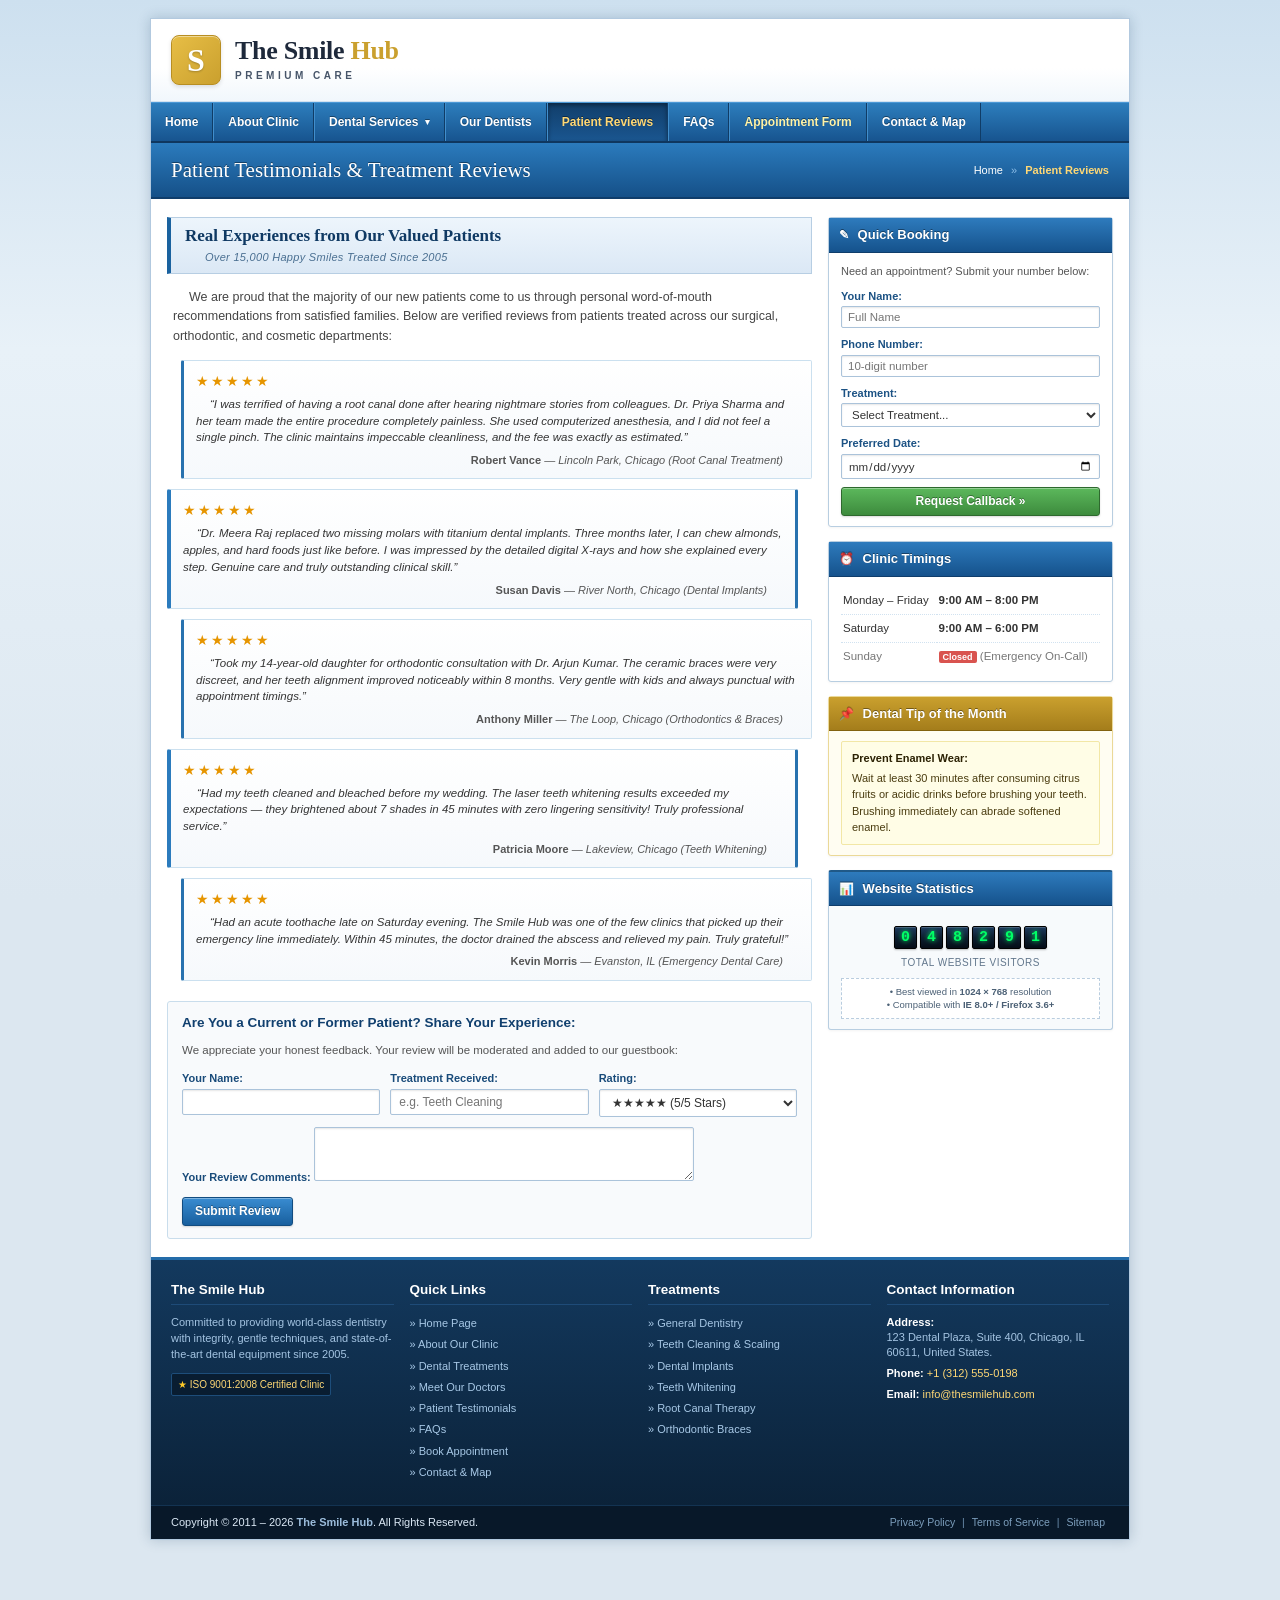
<file: reviews.html>
<!DOCTYPE html>
<html lang="en">
<head>
  <meta charset="UTF-8">
  <meta http-equiv="X-UA-Compatible" content="IE=edge">
  <meta name="viewport" content="width=device-width, initial-scale=1.0">
  <meta name="description" content="Patient Reviews & Testimonials - Read real feedback from treated dental patients at The Smile Hub Chicago, IL.">
  <title>Patient Reviews &amp; Testimonials | The Smile Hub Chicago, IL</title>
  <link rel="stylesheet" href="style.css">
</head>
<body>


  

  <!-- MAIN WRAPPER -->
  <div id="main-wrapper">

    <!-- HEADER -->
    <header id="site-header">
      <div class="header-inner">
        <!-- Logo -->
        <div class="logo-area">
          <a href="index.html" class="site-logo" id="logo-link">
            <div class="logo-emblem">
              <span class="logo-emblem-letter">S</span>
            </div>
            <div class="logo-text-group">
              <span class="logo-title">The Smile <span class="logo-hub-accent">Hub</span></span>
              <span class="logo-sub">PREMIUM CARE</span>
            </div>
          </a>
        </div>
      </div>
    </header>

    <!-- NAVIGATION BAR -->
    <nav id="site-navigation" aria-label="Main Navigation">
      <div class="nav-container">
        <button type="button" id="mobile-nav-toggle" aria-expanded="false" aria-controls="main-menu">
          <span class="toggle-bar"></span>
          <span class="toggle-bar"></span>
          <span class="toggle-bar"></span>
          <span class="toggle-text">NAVIGATION MENU</span>
        </button>

        <ul id="main-menu" class="nav-menu">
          <li class="nav-item"><a href="index.html" class="nav-link">Home</a></li>
          <li class="nav-item"><a href="about.html" class="nav-link">About Clinic</a></li>
          <li class="nav-item has-dropdown">
            <a href="services.html" class="nav-link">Dental Services <span class="nav-arrow">&#9662;</span></a>
            <ul class="dropdown-list">
              <li><a href="services.html#service-general" class="dropdown-link">General Dentistry</a></li>
              <li><a href="services.html#service-cleaning" class="dropdown-link">Teeth Cleaning &amp; Scaling</a></li>
              <li><a href="services.html#service-implants" class="dropdown-link">Dental Implants</a></li>
              <li><a href="services.html#service-whitening" class="dropdown-link">Teeth Whitening</a></li>
              <li><a href="services.html#service-rootcanal" class="dropdown-link">Root Canal Treatment</a></li>
              <li><a href="services.html#service-braces" class="dropdown-link">Orthodontic Braces</a></li>
            </ul>
          </li>
          <li class="nav-item"><a href="doctors.html" class="nav-link">Our Dentists</a></li>
          <li class="nav-item active"><a href="reviews.html" class="nav-link">Patient Reviews</a></li>
          <li class="nav-item"><a href="faqs.html" class="nav-link">FAQs</a></li>
          <li class="nav-item"><a href="appointment.html" class="nav-link nav-highlight">Appointment Form</a></li>
          <li class="nav-item"><a href="contact.html" class="nav-link">Contact &amp; Map</a></li>
        </ul>
      </div>
    </nav>

    <!-- SUBPAGE HEADER STRIP -->
    <div class="subpage-header-strip">
      <h1>Patient Testimonials &amp; Treatment Reviews</h1>
      <div class="subpage-breadcrumbs">
        <a href="index.html">Home</a>
        <span class="crumb-sep">&raquo;</span>
        <span class="crumb-current">Patient Reviews</span>
      </div>
    </div>

    <!-- MAIN CONTENT & SIDEBAR CONTAINER (2-COL) -->
    <div class="content-columns-wrapper">

      <!-- MAIN CONTENT COLUMN -->
      <main id="primary-content" class="main-content-col">

        <section class="content-block">
          <div class="section-title-bar">
            <h2>Real Experiences from Our Valued Patients</h2>
            <span class="section-sub-tag">Over 15,000 Happy Smiles Treated Since 2005</span>
          </div>

          <p class="section-intro">
            We are proud that the majority of our new patients come to us through personal word-of-mouth recommendations from satisfied families. Below are verified reviews from patients treated across our surgical, orthodontic, and cosmetic departments:
          </p>

          <div class="reviews-list">

            <!-- Review 1 -->
            <div class="review-box">
              <div class="review-stars">&#9733;&#9733;&#9733;&#9733;&#9733;</div>
              <p class="review-text">
                &ldquo;I was terrified of having a root canal done after hearing nightmare stories from colleagues. Dr. Priya Sharma and her team made the entire procedure completely painless. She used computerized anesthesia, and I did not feel a single pinch. The clinic maintains impeccable cleanliness, and the fee was exactly as estimated.&rdquo;
              </p>
              <div class="review-author">
                <strong>Robert Vance</strong> &mdash; <em>Lincoln Park, Chicago (Root Canal Treatment)</em>
              </div>
            </div>

            <!-- Review 2 -->
            <div class="review-box">
              <div class="review-stars">&#9733;&#9733;&#9733;&#9733;&#9733;</div>
              <p class="review-text">
                &ldquo;Dr. Meera Raj replaced two missing molars with titanium dental implants. Three months later, I can chew almonds, apples, and hard foods just like before. I was impressed by the detailed digital X-rays and how she explained every step. Genuine care and truly outstanding clinical skill.&rdquo;
              </p>
              <div class="review-author">
                <strong>Susan Davis</strong> &mdash; <em>River North, Chicago (Dental Implants)</em>
              </div>
            </div>

            <!-- Review 3 -->
            <div class="review-box">
              <div class="review-stars">&#9733;&#9733;&#9733;&#9733;&#9733;</div>
              <p class="review-text">
                &ldquo;Took my 14-year-old daughter for orthodontic consultation with Dr. Arjun Kumar. The ceramic braces were very discreet, and her teeth alignment improved noticeably within 8 months. Very gentle with kids and always punctual with appointment timings.&rdquo;
              </p>
              <div class="review-author">
                <strong>Anthony Miller</strong> &mdash; <em>The Loop, Chicago (Orthodontics &amp; Braces)</em>
              </div>
            </div>

            <!-- Review 4 -->
            <div class="review-box">
              <div class="review-stars">&#9733;&#9733;&#9733;&#9733;&#9733;</div>
              <p class="review-text">
                &ldquo;Had my teeth cleaned and bleached before my wedding. The laser teeth whitening results exceeded my expectations &mdash; they brightened about 7 shades in 45 minutes with zero lingering sensitivity! Truly professional service.&rdquo;
              </p>
              <div class="review-author">
                <strong>Patricia Moore</strong> &mdash; <em>Lakeview, Chicago (Teeth Whitening)</em>
              </div>
            </div>

            <!-- Review 5 -->
            <div class="review-box">
              <div class="review-stars">&#9733;&#9733;&#9733;&#9733;&#9733;</div>
              <p class="review-text">
                &ldquo;Had an acute toothache late on Saturday evening. The Smile Hub was one of the few clinics that picked up their emergency line immediately. Within 45 minutes, the doctor drained the abscess and relieved my pain. Truly grateful!&rdquo;
              </p>
              <div class="review-author">
                <strong>Kevin Morris</strong> &mdash; <em>Evanston, IL (Emergency Dental Care)</em>
              </div>
            </div>

          </div>

          <!-- SUBMIT YOUR OWN REVIEW BOX -->
          <div class="quick-inquiry-box" style="margin-top:20px;">
            <h3>Are You a Current or Former Patient? Share Your Experience:</h3>
            <p style="font-size:11.5px; color:#555;">We appreciate your honest feedback. Your review will be moderated and added to our guestbook:</p>
            <form onsubmit="alert('Thank you for submitting your feedback! In production, this stores in the clinic review database (POST /api/reviews).'); this.reset(); return false;" class="classic-form">
              <div class="inquiry-fields-row">
                <div class="inquiry-field">
                  <label>Your Name:</label>
                  <input type="text" class="form-input" required>
                </div>
                <div class="inquiry-field">
                  <label>Treatment Received:</label>
                  <input type="text" class="form-input" placeholder="e.g. Teeth Cleaning" required>
                </div>
                <div class="inquiry-field">
                  <label>Rating:</label>
                  <select class="form-select">
                    <option value="5">&#9733;&#9733;&#9733;&#9733;&#9733; (5/5 Stars)</option>
                    <option value="4">&#9733;&#9733;&#9733;&#9733;&#9734; (4/5 Stars)</option>
                    <option value="3">&#9733;&#9733;&#9733;&#9734;&#9734; (3/5 Stars)</option>
                  </select>
                </div>
              </div>
              <div style="margin-top:10px;">
                <label style="font-size:11px; font-weight:bold; color:#194b7a;">Your Review Comments:</label>
                <textarea class="form-textarea" rows="3" required></textarea>
              </div>
              <div style="margin-top:10px;">
                <button type="submit" class="btn-classic btn-blue">Submit Review</button>
              </div>
            </form>
          </div>
        </section>

      </main>

      <!-- SIDEBAR COLUMN -->
      <aside id="secondary-sidebar" class="sidebar-col" aria-label="Sidebar Widgets">

        <!-- WIDGET 1: QUICK BOOKING -->
        <div class="sidebar-widget widget-quick-book">
          <div class="widget-header">
            <span class="widget-icon">&#9998;</span> Quick Booking
          </div>
          <div class="widget-body">
            <p class="widget-note">Need an appointment? Submit your number below:</p>
            <form id="sidebar-quick-form" class="sidebar-form" novalidate>
              <div class="sidebar-form-group">
                <label for="sb-name">Your Name:</label>
                <input type="text" id="sb-name" class="form-input" placeholder="Full Name" required>
              </div>
              <div class="sidebar-form-group">
                <label for="sb-phone">Phone Number:</label>
                <input type="tel" id="sb-phone" class="form-input" placeholder="10-digit number" required>
              </div>
              <div class="sidebar-form-group">
                <label for="sb-treatment">Treatment:</label>
                <select id="sb-treatment" class="form-select" required>
                  <option value="">Select Treatment...</option>
                  <option value="General Dentistry">General Dentistry</option>
                  <option value="Teeth Cleaning">Teeth Cleaning</option>
                  <option value="Dental Implants">Dental Implants</option>
                  <option value="Teeth Whitening">Teeth Whitening</option>
                  <option value="Root Canal Treatment">Root Canal Treatment</option>
                  <option value="Orthodontic Braces">Orthodontic Braces</option>
                </select>
              </div>
              <div class="sidebar-form-group">
                <label for="sb-date">Preferred Date:</label>
                <input type="date" id="sb-date" class="form-input form-date" required>
              </div>
              <button type="submit" class="btn-classic btn-block btn-green" id="sb-submit-btn">Request Callback &raquo;</button>
              <div id="sb-alert" class="sidebar-alert" style="display:none;"></div>
            </form>
          </div>
        </div>

        <!-- WIDGET 2: CLINIC HOURS -->
        <div class="sidebar-widget widget-hours">
          <div class="widget-header">
            <span class="widget-icon">&#9200;</span> Clinic Timings
          </div>
          <div class="widget-body">
            <table class="hours-table">
              <tbody>
                <tr>
                  <td>Monday &ndash; Friday</td>
                  <td><strong>9:00 AM &ndash; 8:00 PM</strong></td>
                </tr>
                <tr>
                  <td>Saturday</td>
                  <td><strong>9:00 AM &ndash; 6:00 PM</strong></td>
                </tr>
                <tr class="sunday-row">
                  <td>Sunday</td>
                  <td><span class="badge-closed">Closed</span> (Emergency On-Call)</td>
                </tr>
              </tbody>
            </table>
          </div>
        </div>

              <!-- WIDGET: VINTAGE POST-IT TIP OF THE MONTH -->
        <div class="sidebar-widget widget-tip">
          <div class="widget-header">
            <span class="widget-icon">&#128204;</span> Dental Tip of the Month
          </div>
          <div class="widget-body">
            <div class="tip-content">
              <strong>Prevent Enamel Wear:</strong>
              Wait at least 30 minutes after consuming citrus fruits or acidic drinks before brushing your teeth. Brushing immediately can abrade softened enamel.
            </div>
          </div>
        </div>

        <!-- WIDGET: RETRO VISITOR COUNTER & COMPATIBILITY -->
        <div class="sidebar-widget widget-counter">
          <div class="widget-header">
            <span class="widget-icon">&#128202;</span> Website Statistics
          </div>
          <div class="widget-body">
            <div class="counter-display">
              <span class="counter-digit">0</span>
              <span class="counter-digit">4</span>
              <span class="counter-digit">8</span>
              <span class="counter-digit">2</span>
              <span class="counter-digit">9</span>
              <span class="counter-digit">1</span>
            </div>
            <div class="counter-caption">Total Website Visitors</div>
            <div class="retro-compat-box">
              &bull; Best viewed in <strong>1024 &times; 768</strong> resolution<br>
              &bull; Compatible with <strong>IE 8.0+ / Firefox 3.6+</strong>
            </div>
          </div>
        </div>

      </aside>
    </div>

    <!-- FOOTER -->
    <footer id="site-footer">
      <div class="footer-top-strip">
        <div class="footer-cols-grid">
          <div class="footer-col">
            <h4 class="footer-heading">The Smile Hub</h4>
            <p class="footer-desc">
              Committed to providing world-class dentistry with integrity, gentle techniques, and state-of-the-art dental equipment since 2005.
            </p>
            <div class="footer-iso-badge">
              <span class="badge-star">&#9733;</span> ISO 9001:2008 Certified Clinic
            </div>
          </div>
          <div class="footer-col">
            <h4 class="footer-heading">Quick Links</h4>
            <ul class="footer-links-list">
              <li><a href="index.html">&raquo; Home Page</a></li>
              <li><a href="about.html">&raquo; About Our Clinic</a></li>
              <li><a href="services.html">&raquo; Dental Treatments</a></li>
              <li><a href="doctors.html">&raquo; Meet Our Doctors</a></li>
              <li><a href="reviews.html">&raquo; Patient Testimonials</a></li>
              <li><a href="faqs.html">&raquo; FAQs</a></li>
              <li><a href="appointment.html">&raquo; Book Appointment</a></li>
              <li><a href="contact.html">&raquo; Contact &amp; Map</a></li>
            </ul>
          </div>
          <div class="footer-col">
            <h4 class="footer-heading">Treatments</h4>
            <ul class="footer-links-list">
              <li><a href="services.html#service-general">&raquo; General Dentistry</a></li>
              <li><a href="services.html#service-cleaning">&raquo; Teeth Cleaning &amp; Scaling</a></li>
              <li><a href="services.html#service-implants">&raquo; Dental Implants</a></li>
              <li><a href="services.html#service-whitening">&raquo; Teeth Whitening</a></li>
              <li><a href="services.html#service-rootcanal">&raquo; Root Canal Therapy</a></li>
              <li><a href="services.html#service-braces">&raquo; Orthodontic Braces</a></li>
            </ul>
          </div>
          <div class="footer-col">
            <h4 class="footer-heading">Contact Information</h4>
            <p class="footer-contact-item"><strong>Address:</strong><br>123 Dental Plaza, Suite 400, Chicago, IL 60611, United States.</p>
            <p class="footer-contact-item"><strong>Phone:</strong> <a href="tel:+13125550198">+1 (312) 555-0198</a></p>
            <p class="footer-contact-item"><strong>Email:</strong> <a href="mailto:info@thesmilehub.com">info@thesmilehub.com</a></p>
          </div>
        </div>
      </div>
      <div class="footer-bottom-strip">
        <div class="footer-bottom-inner">
          <div class="copyright-text">
            Copyright &copy; 2011 &ndash; 2026 <strong>The Smile Hub</strong>. All Rights Reserved.
          </div>
          <div class="footer-sub-links">
            <a href="index.html">Privacy Policy</a> | 
            <a href="index.html">Terms of Service</a> | 
            <a href="contact.html">Sitemap</a>
          </div>
        </div>
      </div>
    </footer>

  </div>

  <a href="#top-bar" id="back-to-top" class="back-to-top-btn" title="Back to Top">&#9650; Top</a>
  <script src="script.js"></script>
</body>
</html>
</file>
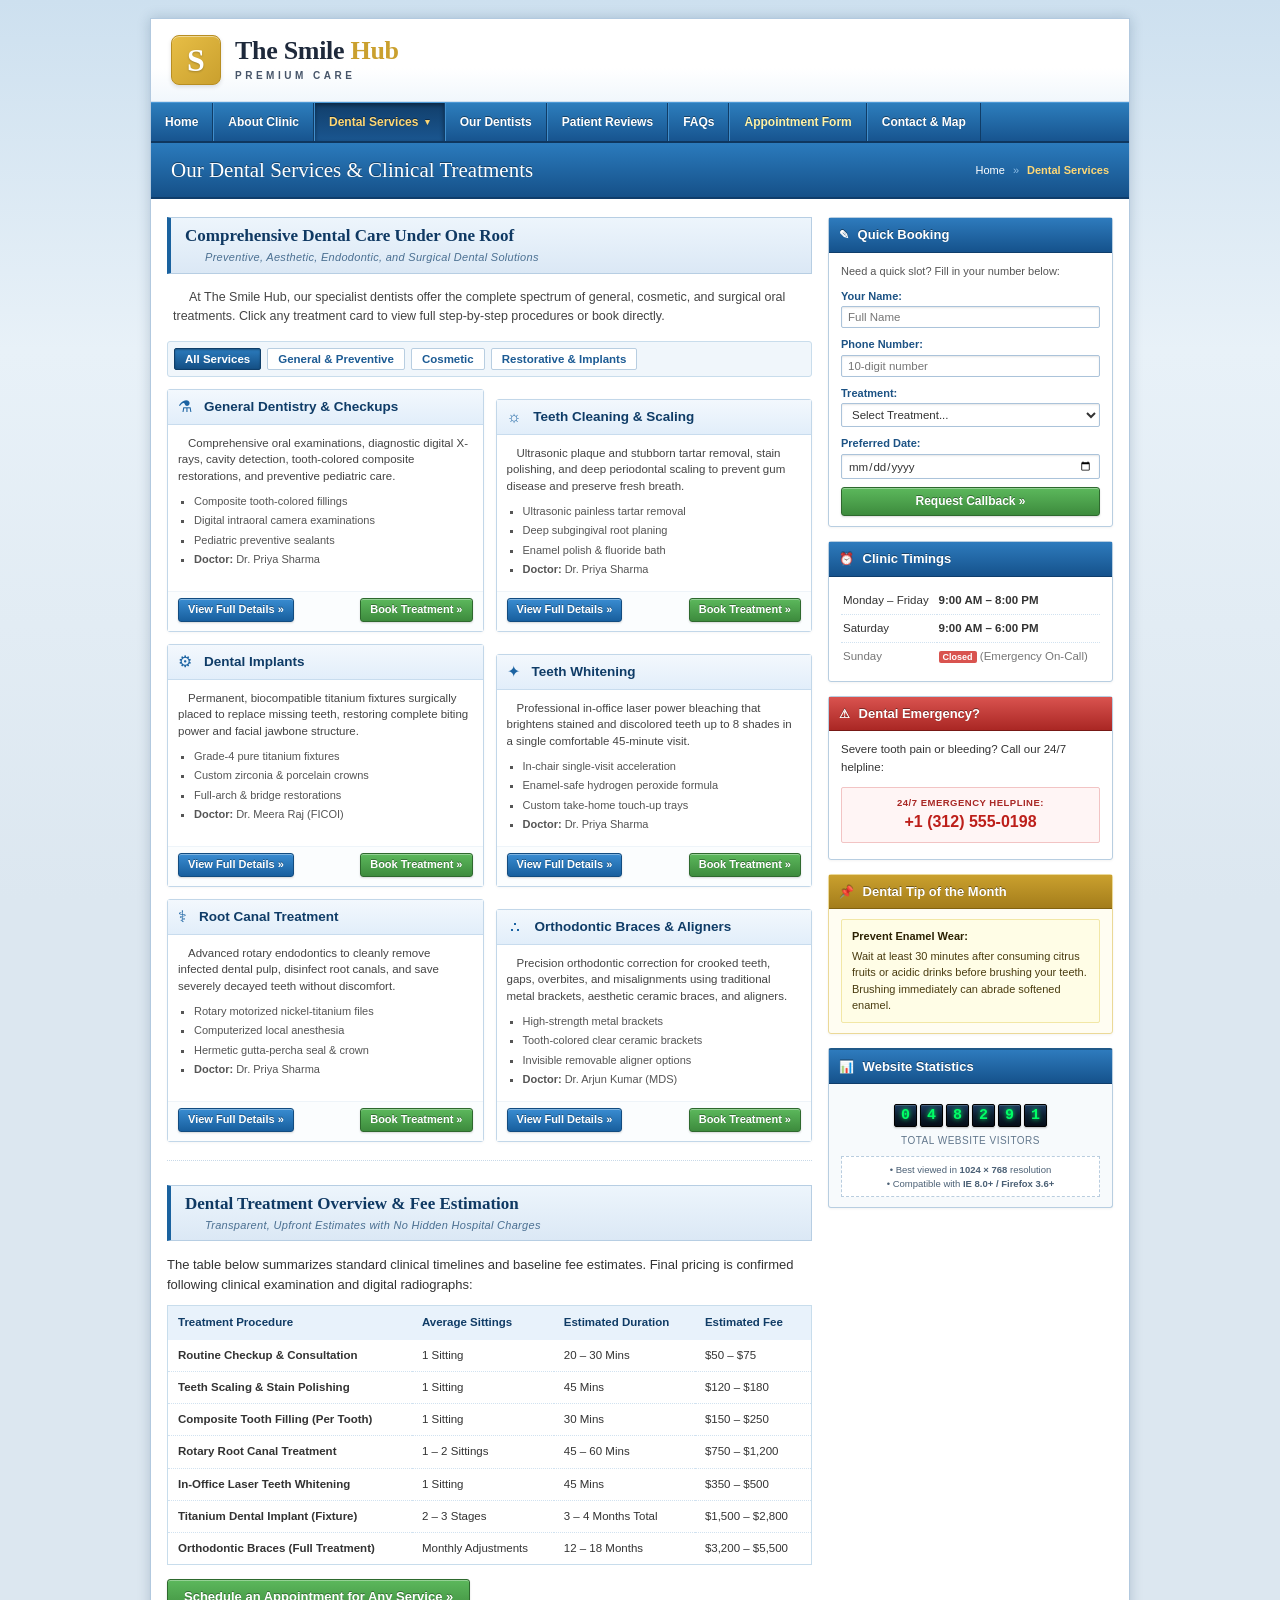
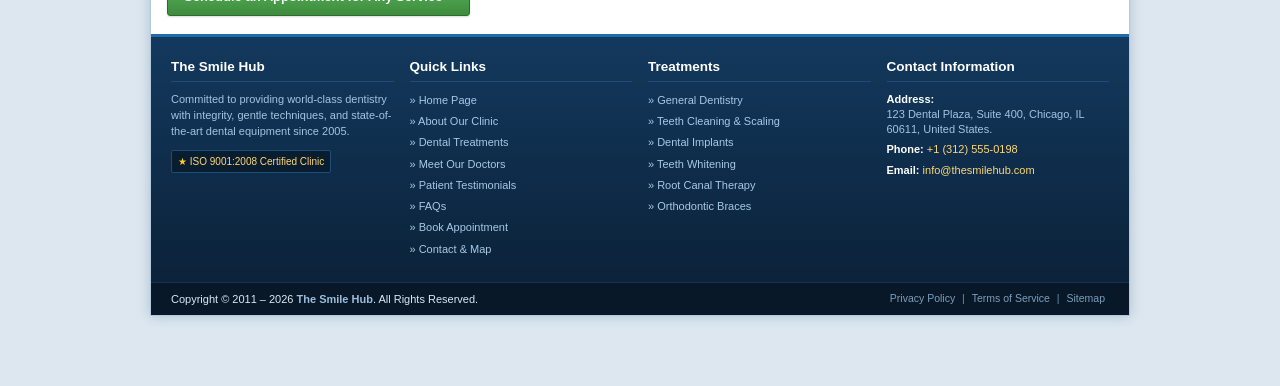
<file: services.html>
<!DOCTYPE html>
<html lang="en">
<head>
  <meta charset="UTF-8">
  <meta http-equiv="X-UA-Compatible" content="IE=edge">
  <meta name="viewport" content="width=device-width, initial-scale=1.0">
  <meta name="description" content="Dental Treatments & Services - The Smile Hub offers teeth cleaning, dental implants, teeth whitening, painless root canals, braces, and general family dentistry in Chicago, IL.">
  <title>Dental Services &amp; Treatments | The Smile Hub Chicago, IL</title>
  <link rel="stylesheet" href="style.css">
</head>
<body>


  

  <!-- MAIN WRAPPER -->
  <div id="main-wrapper">

    <!-- HEADER -->
    <header id="site-header">
      <div class="header-inner">
        <!-- Logo -->
        <div class="logo-area">
          <a href="index.html" class="site-logo" id="logo-link">
            <div class="logo-emblem">
              <span class="logo-emblem-letter">S</span>
            </div>
            <div class="logo-text-group">
              <span class="logo-title">The Smile <span class="logo-hub-accent">Hub</span></span>
              <span class="logo-sub">PREMIUM CARE</span>
            </div>
          </a>
        </div>
      </div>
    </header>

    <!-- NAVIGATION BAR -->
    <nav id="site-navigation" aria-label="Main Navigation">
      <div class="nav-container">
        <button type="button" id="mobile-nav-toggle" aria-expanded="false" aria-controls="main-menu">
          <span class="toggle-bar"></span>
          <span class="toggle-bar"></span>
          <span class="toggle-bar"></span>
          <span class="toggle-text">NAVIGATION MENU</span>
        </button>

        <ul id="main-menu" class="nav-menu">
          <li class="nav-item"><a href="index.html" class="nav-link">Home</a></li>
          <li class="nav-item"><a href="about.html" class="nav-link">About Clinic</a></li>
          <li class="nav-item active has-dropdown">
            <a href="services.html" class="nav-link">Dental Services <span class="nav-arrow">&#9662;</span></a>
            <ul class="dropdown-list">
              <li><a href="#service-general" class="dropdown-link" data-treatment="general-dentistry">General Dentistry</a></li>
              <li><a href="#service-cleaning" class="dropdown-link" data-treatment="teeth-cleaning">Teeth Cleaning &amp; Scaling</a></li>
              <li><a href="#service-implants" class="dropdown-link" data-treatment="dental-implants">Dental Implants</a></li>
              <li><a href="#service-whitening" class="dropdown-link" data-treatment="teeth-whitening">Teeth Whitening</a></li>
              <li><a href="#service-rootcanal" class="dropdown-link" data-treatment="root-canal">Root Canal Treatment</a></li>
              <li><a href="#service-braces" class="dropdown-link" data-treatment="braces">Orthodontic Braces</a></li>
            </ul>
          </li>
          <li class="nav-item"><a href="doctors.html" class="nav-link">Our Dentists</a></li>
          <li class="nav-item"><a href="reviews.html" class="nav-link">Patient Reviews</a></li>
          <li class="nav-item"><a href="faqs.html" class="nav-link">FAQs</a></li>
          <li class="nav-item"><a href="appointment.html" class="nav-link nav-highlight">Appointment Form</a></li>
          <li class="nav-item"><a href="contact.html" class="nav-link">Contact &amp; Map</a></li>
        </ul>
      </div>
    </nav>

    <!-- SUBPAGE HEADER STRIP -->
    <div class="subpage-header-strip">
      <h1>Our Dental Services &amp; Clinical Treatments</h1>
      <div class="subpage-breadcrumbs">
        <a href="index.html">Home</a>
        <span class="crumb-sep">&raquo;</span>
        <span class="crumb-current">Dental Services</span>
      </div>
    </div>

    <!-- MAIN CONTENT & SIDEBAR CONTAINER (2-COL) -->
    <div class="content-columns-wrapper">

      <!-- MAIN CONTENT COLUMN -->
      <main id="primary-content" class="main-content-col">

        <!-- SECTION: SERVICES INTRODUCTION -->
        <section class="content-block">
          <div class="section-title-bar">
            <h2>Comprehensive Dental Care Under One Roof</h2>
            <span class="section-sub-tag">Preventive, Aesthetic, Endodontic, and Surgical Dental Solutions</span>
          </div>

          <p class="section-intro">
            At The Smile Hub, our specialist dentists offer the complete spectrum of general, cosmetic, and surgical oral treatments. Click any treatment card to view full step-by-step procedures or book directly.
          </p>

          <!-- Treatment Filter Bar -->
          <div class="treatment-filter-bar" id="treatment-filter-bar">
            <button type="button" class="filter-btn active" data-filter="all">All Services</button>
            <button type="button" class="filter-btn" data-filter="general">General &amp; Preventive</button>
            <button type="button" class="filter-btn" data-filter="cosmetic">Cosmetic</button>
            <button type="button" class="filter-btn" data-filter="restorative">Restorative &amp; Implants</button>
          </div>

          <!-- ALL 6 SERVICES GRID -->
          <div class="treatment-cards-grid" id="treatments-container">

            <!-- Treatment 1: General Dentistry -->
            <div class="treatment-card" data-category="general" id="service-general">
              <div class="card-header">
                <span class="card-icon">&#9879;</span>
                <h3 class="card-title">General Dentistry &amp; Checkups</h3>
              </div>
              <div class="card-body">
                <p>Comprehensive oral examinations, diagnostic digital X-rays, cavity detection, tooth-colored composite restorations, and preventive pediatric care.</p>
                <ul class="card-spec-list">
                  <li>Composite tooth-colored fillings</li>
                  <li>Digital intraoral camera examinations</li>
                  <li>Pediatric preventive sealants</li>
                  <li><strong>Doctor:</strong> Dr. Priya Sharma</li>
                </ul>
              </div>
              <div class="card-footer">
                <button type="button" class="btn-classic btn-small btn-blue btn-detail" data-service="general-dentistry">View Full Details &raquo;</button>
                <a href="appointment.html?treatment=General+Dentistry" class="btn-classic btn-small btn-green">Book Treatment &raquo;</a>
              </div>
            </div>

            <!-- Treatment 2: Teeth Cleaning -->
            <div class="treatment-card" data-category="general" id="service-cleaning">
              <div class="card-header">
                <span class="card-icon">&#9788;</span>
                <h3 class="card-title">Teeth Cleaning &amp; Scaling</h3>
              </div>
              <div class="card-body">
                <p>Ultrasonic plaque and stubborn tartar removal, stain polishing, and deep periodontal scaling to prevent gum disease and preserve fresh breath.</p>
                <ul class="card-spec-list">
                  <li>Ultrasonic painless tartar removal</li>
                  <li>Deep subgingival root planing</li>
                  <li>Enamel polish &amp; fluoride bath</li>
                  <li><strong>Doctor:</strong> Dr. Priya Sharma</li>
                </ul>
              </div>
              <div class="card-footer">
                <button type="button" class="btn-classic btn-small btn-blue btn-detail" data-service="teeth-cleaning">View Full Details &raquo;</button>
                <a href="appointment.html?treatment=Teeth+Cleaning" class="btn-classic btn-small btn-green">Book Treatment &raquo;</a>
              </div>
            </div>

            <!-- Treatment 3: Dental Implants -->
            <div class="treatment-card" data-category="restorative" id="service-implants">
              <div class="card-header">
                <span class="card-icon">&#9881;</span>
                <h3 class="card-title">Dental Implants</h3>
              </div>
              <div class="card-body">
                <p>Permanent, biocompatible titanium fixtures surgically placed to replace missing teeth, restoring complete biting power and facial jawbone structure.</p>
                <ul class="card-spec-list">
                  <li>Grade-4 pure titanium fixtures</li>
                  <li>Custom zirconia &amp; porcelain crowns</li>
                  <li>Full-arch &amp; bridge restorations</li>
                  <li><strong>Doctor:</strong> Dr. Meera Raj (FICOI)</li>
                </ul>
              </div>
              <div class="card-footer">
                <button type="button" class="btn-classic btn-small btn-blue btn-detail" data-service="dental-implants">View Full Details &raquo;</button>
                <a href="appointment.html?treatment=Dental+Implants" class="btn-classic btn-small btn-green">Book Treatment &raquo;</a>
              </div>
            </div>

            <!-- Treatment 4: Teeth Whitening -->
            <div class="treatment-card" data-category="cosmetic" id="service-whitening">
              <div class="card-header">
                <span class="card-icon">&#10022;</span>
                <h3 class="card-title">Teeth Whitening</h3>
              </div>
              <div class="card-body">
                <p>Professional in-office laser power bleaching that brightens stained and discolored teeth up to 8 shades in a single comfortable 45-minute visit.</p>
                <ul class="card-spec-list">
                  <li>In-chair single-visit acceleration</li>
                  <li>Enamel-safe hydrogen peroxide formula</li>
                  <li>Custom take-home touch-up trays</li>
                  <li><strong>Doctor:</strong> Dr. Priya Sharma</li>
                </ul>
              </div>
              <div class="card-footer">
                <button type="button" class="btn-classic btn-small btn-blue btn-detail" data-service="teeth-whitening">View Full Details &raquo;</button>
                <a href="appointment.html?treatment=Teeth+Whitening" class="btn-classic btn-small btn-green">Book Treatment &raquo;</a>
              </div>
            </div>

            <!-- Treatment 5: Root Canal Treatment -->
            <div class="treatment-card" data-category="restorative" id="service-rootcanal">
              <div class="card-header">
                <span class="card-icon">&#9877;</span>
                <h3 class="card-title">Root Canal Treatment</h3>
              </div>
              <div class="card-body">
                <p>Advanced rotary endodontics to cleanly remove infected dental pulp, disinfect root canals, and save severely decayed teeth without discomfort.</p>
                <ul class="card-spec-list">
                  <li>Rotary motorized nickel-titanium files</li>
                  <li>Computerized local anesthesia</li>
                  <li>Hermetic gutta-percha seal &amp; crown</li>
                  <li><strong>Doctor:</strong> Dr. Priya Sharma</li>
                </ul>
              </div>
              <div class="card-footer">
                <button type="button" class="btn-classic btn-small btn-blue btn-detail" data-service="root-canal">View Full Details &raquo;</button>
                <a href="appointment.html?treatment=Root+Canal+Treatment" class="btn-classic btn-small btn-green">Book Treatment &raquo;</a>
              </div>
            </div>

            <!-- Treatment 6: Orthodontic Braces -->
            <div class="treatment-card" data-category="cosmetic" id="service-braces">
              <div class="card-header">
                <span class="card-icon">&#9964;</span>
                <h3 class="card-title">Orthodontic Braces &amp; Aligners</h3>
              </div>
              <div class="card-body">
                <p>Precision orthodontic correction for crooked teeth, gaps, overbites, and misalignments using traditional metal brackets, aesthetic ceramic braces, and aligners.</p>
                <ul class="card-spec-list">
                  <li>High-strength metal brackets</li>
                  <li>Tooth-colored clear ceramic brackets</li>
                  <li>Invisible removable aligner options</li>
                  <li><strong>Doctor:</strong> Dr. Arjun Kumar (MDS)</li>
                </ul>
              </div>
              <div class="card-footer">
                <button type="button" class="btn-classic btn-small btn-blue btn-detail" data-service="braces">View Full Details &raquo;</button>
                <a href="appointment.html?treatment=Orthodontic+Braces" class="btn-classic btn-small btn-green">Book Treatment &raquo;</a>
              </div>
            </div>

          </div>
        </section>

        <!-- SECTION: COMPARISON & FEE ESTIMATION GUIDE -->
        <section class="content-block">
          <div class="section-title-bar">
            <h2>Dental Treatment Overview &amp; Fee Estimation</h2>
            <span class="section-sub-tag">Transparent, Upfront Estimates with No Hidden Hospital Charges</span>
          </div>

          <p>
            The table below summarizes standard clinical timelines and baseline fee estimates. Final pricing is confirmed following clinical examination and digital radiographs:
          </p>

          <table class="hours-table" style="background:#ffffff; border:1px solid #c8ddec; margin-top:10px;">
            <thead>
              <tr style="background:#e8f2fb; color:#103c66; font-weight:bold;">
                <td style="padding:8px 10px;">Treatment Procedure</td>
                <td style="padding:8px 10px;">Average Sittings</td>
                <td style="padding:8px 10px;">Estimated Duration</td>
                <td style="padding:8px 10px;">Estimated Fee</td>
              </tr>
            </thead>
            <tbody>
              <tr>
                <td style="padding:7px 10px;"><strong>Routine Checkup &amp; Consultation</strong></td>
                <td style="padding:7px 10px;">1 Sitting</td>
                <td style="padding:7px 10px;">20 &ndash; 30 Mins</td>
                <td style="padding:7px 10px;">$50 &ndash; $75</td>
              </tr>
              <tr>
                <td style="padding:7px 10px;"><strong>Teeth Scaling &amp; Stain Polishing</strong></td>
                <td style="padding:7px 10px;">1 Sitting</td>
                <td style="padding:7px 10px;">45 Mins</td>
                <td style="padding:7px 10px;">$120 &ndash; $180</td>
              </tr>
              <tr>
                <td style="padding:7px 10px;"><strong>Composite Tooth Filling (Per Tooth)</strong></td>
                <td style="padding:7px 10px;">1 Sitting</td>
                <td style="padding:7px 10px;">30 Mins</td>
                <td style="padding:7px 10px;">$150 &ndash; $250</td>
              </tr>
              <tr>
                <td style="padding:7px 10px;"><strong>Rotary Root Canal Treatment</strong></td>
                <td style="padding:7px 10px;">1 &ndash; 2 Sittings</td>
                <td style="padding:7px 10px;">45 &ndash; 60 Mins</td>
                <td style="padding:7px 10px;">$750 &ndash; $1,200</td>
              </tr>
              <tr>
                <td style="padding:7px 10px;"><strong>In-Office Laser Teeth Whitening</strong></td>
                <td style="padding:7px 10px;">1 Sitting</td>
                <td style="padding:7px 10px;">45 Mins</td>
                <td style="padding:7px 10px;">$350 &ndash; $500</td>
              </tr>
              <tr>
                <td style="padding:7px 10px;"><strong>Titanium Dental Implant (Fixture)</strong></td>
                <td style="padding:7px 10px;">2 &ndash; 3 Stages</td>
                <td style="padding:7px 10px;">3 &ndash; 4 Months Total</td>
                <td style="padding:7px 10px;">$1,500 &ndash; $2,800</td>
              </tr>
              <tr>
                <td style="padding:7px 10px;"><strong>Orthodontic Braces (Full Treatment)</strong></td>
                <td style="padding:7px 10px;">Monthly Adjustments</td>
                <td style="padding:7px 10px;">12 &ndash; 18 Months</td>
                <td style="padding:7px 10px;">$3,200 &ndash; $5,500</td>
              </tr>
            </tbody>
          </table>

          <div style="margin-top:14px;">
            <a href="appointment.html" class="btn-classic btn-large btn-green">Schedule an Appointment for Any Service &raquo;</a>
          </div>
        </section>

      </main>

      <!-- SIDEBAR COLUMN -->
      <aside id="secondary-sidebar" class="sidebar-col" aria-label="Sidebar Widgets">

        <!-- WIDGET 1: QUICK BOOKING -->
        <div class="sidebar-widget widget-quick-book">
          <div class="widget-header">
            <span class="widget-icon">&#9998;</span> Quick Booking
          </div>
          <div class="widget-body">
            <p class="widget-note">Need a quick slot? Fill in your number below:</p>
            <form id="sidebar-quick-form" class="sidebar-form" novalidate>
              <div class="sidebar-form-group">
                <label for="sb-name">Your Name:</label>
                <input type="text" id="sb-name" class="form-input" placeholder="Full Name" required>
              </div>
              <div class="sidebar-form-group">
                <label for="sb-phone">Phone Number:</label>
                <input type="tel" id="sb-phone" class="form-input" placeholder="10-digit number" required>
              </div>
              <div class="sidebar-form-group">
                <label for="sb-treatment">Treatment:</label>
                <select id="sb-treatment" class="form-select" required>
                  <option value="">Select Treatment...</option>
                  <option value="General Dentistry">General Dentistry</option>
                  <option value="Teeth Cleaning">Teeth Cleaning</option>
                  <option value="Dental Implants">Dental Implants</option>
                  <option value="Teeth Whitening">Teeth Whitening</option>
                  <option value="Root Canal Treatment">Root Canal Treatment</option>
                  <option value="Orthodontic Braces">Orthodontic Braces</option>
                </select>
              </div>
              <div class="sidebar-form-group">
                <label for="sb-date">Preferred Date:</label>
                <input type="date" id="sb-date" class="form-input form-date" required>
              </div>
              <button type="submit" class="btn-classic btn-block btn-green" id="sb-submit-btn">Request Callback &raquo;</button>
              <div id="sb-alert" class="sidebar-alert" style="display:none;"></div>
            </form>
          </div>
        </div>

        <!-- WIDGET 2: CLINIC HOURS -->
        <div class="sidebar-widget widget-hours">
          <div class="widget-header">
            <span class="widget-icon">&#9200;</span> Clinic Timings
          </div>
          <div class="widget-body">
            <table class="hours-table">
              <tbody>
                <tr>
                  <td>Monday &ndash; Friday</td>
                  <td><strong>9:00 AM &ndash; 8:00 PM</strong></td>
                </tr>
                <tr>
                  <td>Saturday</td>
                  <td><strong>9:00 AM &ndash; 6:00 PM</strong></td>
                </tr>
                <tr class="sunday-row">
                  <td>Sunday</td>
                  <td><span class="badge-closed">Closed</span> (Emergency On-Call)</td>
                </tr>
              </tbody>
            </table>
          </div>
        </div>

        <!-- WIDGET 3: EMERGENCY HOTLINE -->
        <div class="sidebar-widget widget-emergency">
          <div class="widget-header">
            <span class="widget-icon">&#9888;</span> Dental Emergency?
          </div>
          <div class="widget-body">
            <p>Severe tooth pain or bleeding? Call our 24/7 helpline:</p>
            <div class="emergency-phone-box">
              <span class="em-label">24/7 EMERGENCY HELPLINE:</span>
              <a href="tel:+13125550198" class="em-number">+1 (312) 555-0198</a>
            </div>
          </div>
        </div>

              <!-- WIDGET: VINTAGE POST-IT TIP OF THE MONTH -->
        <div class="sidebar-widget widget-tip">
          <div class="widget-header">
            <span class="widget-icon">&#128204;</span> Dental Tip of the Month
          </div>
          <div class="widget-body">
            <div class="tip-content">
              <strong>Prevent Enamel Wear:</strong>
              Wait at least 30 minutes after consuming citrus fruits or acidic drinks before brushing your teeth. Brushing immediately can abrade softened enamel.
            </div>
          </div>
        </div>

        <!-- WIDGET: RETRO VISITOR COUNTER & COMPATIBILITY -->
        <div class="sidebar-widget widget-counter">
          <div class="widget-header">
            <span class="widget-icon">&#128202;</span> Website Statistics
          </div>
          <div class="widget-body">
            <div class="counter-display">
              <span class="counter-digit">0</span>
              <span class="counter-digit">4</span>
              <span class="counter-digit">8</span>
              <span class="counter-digit">2</span>
              <span class="counter-digit">9</span>
              <span class="counter-digit">1</span>
            </div>
            <div class="counter-caption">Total Website Visitors</div>
            <div class="retro-compat-box">
              &bull; Best viewed in <strong>1024 &times; 768</strong> resolution<br>
              &bull; Compatible with <strong>IE 8.0+ / Firefox 3.6+</strong>
            </div>
          </div>
        </div>

      </aside>
    </div>

    <!-- FOOTER -->
    <footer id="site-footer">
      <div class="footer-top-strip">
        <div class="footer-cols-grid">
          <div class="footer-col">
            <h4 class="footer-heading">The Smile Hub</h4>
            <p class="footer-desc">
              Committed to providing world-class dentistry with integrity, gentle techniques, and state-of-the-art dental equipment since 2005.
            </p>
            <div class="footer-iso-badge">
              <span class="badge-star">&#9733;</span> ISO 9001:2008 Certified Clinic
            </div>
          </div>
          <div class="footer-col">
            <h4 class="footer-heading">Quick Links</h4>
            <ul class="footer-links-list">
              <li><a href="index.html">&raquo; Home Page</a></li>
              <li><a href="about.html">&raquo; About Our Clinic</a></li>
              <li><a href="services.html">&raquo; Dental Treatments</a></li>
              <li><a href="doctors.html">&raquo; Meet Our Doctors</a></li>
              <li><a href="reviews.html">&raquo; Patient Testimonials</a></li>
              <li><a href="faqs.html">&raquo; FAQs</a></li>
              <li><a href="appointment.html">&raquo; Book Appointment</a></li>
              <li><a href="contact.html">&raquo; Contact &amp; Map</a></li>
            </ul>
          </div>
          <div class="footer-col">
            <h4 class="footer-heading">Treatments</h4>
            <ul class="footer-links-list">
              <li><a href="services.html#service-general">&raquo; General Dentistry</a></li>
              <li><a href="services.html#service-cleaning">&raquo; Teeth Cleaning &amp; Scaling</a></li>
              <li><a href="services.html#service-implants">&raquo; Dental Implants</a></li>
              <li><a href="services.html#service-whitening">&raquo; Teeth Whitening</a></li>
              <li><a href="services.html#service-rootcanal">&raquo; Root Canal Therapy</a></li>
              <li><a href="services.html#service-braces">&raquo; Orthodontic Braces</a></li>
            </ul>
          </div>
          <div class="footer-col">
            <h4 class="footer-heading">Contact Information</h4>
            <p class="footer-contact-item"><strong>Address:</strong><br>123 Dental Plaza, Suite 400, Chicago, IL 60611, United States.</p>
            <p class="footer-contact-item"><strong>Phone:</strong> <a href="tel:+13125550198">+1 (312) 555-0198</a></p>
            <p class="footer-contact-item"><strong>Email:</strong> <a href="mailto:info@thesmilehub.com">info@thesmilehub.com</a></p>
          </div>
        </div>
      </div>
      <div class="footer-bottom-strip">
        <div class="footer-bottom-inner">
          <div class="copyright-text">
            Copyright &copy; 2011 &ndash; 2026 <strong>The Smile Hub</strong>. All Rights Reserved.
          </div>
          <div class="footer-sub-links">
            <a href="index.html">Privacy Policy</a> | 
            <a href="index.html">Terms of Service</a> | 
            <a href="contact.html">Sitemap</a>
          </div>
        </div>
      </div>
    </footer>

  </div>

  <!-- TREATMENT DETAILS MODAL DIALOG -->
  <div id="treatment-modal" class="classic-modal" role="dialog" aria-modal="true" aria-labelledby="modal-service-title" style="display:none;">
    <div class="modal-backdrop"></div>
    <div class="modal-window">
      <div class="modal-header-bar">
        <span class="modal-icon">&#9879;</span>
        <h3 id="modal-service-title" class="modal-title">Treatment Details</h3>
        <button type="button" class="modal-close-btn" id="modal-close-x" aria-label="Close">&times;</button>
      </div>
      <div class="modal-body-content">
        <div id="modal-service-description" class="modal-desc-box"></div>
        <div class="modal-info-columns">
          <div class="modal-info-col">
            <h4>Procedure Steps:</h4>
            <ul id="modal-steps-list" class="classic-bullet-list"></ul>
          </div>
          <div class="modal-info-col">
            <h4>Benefits &amp; Aftercare:</h4>
            <ul id="modal-benefits-list" class="classic-bullet-list"></ul>
          </div>
        </div>
        <div class="modal-meta-box">
          <div class="meta-item"><strong>Typical Duration:</strong> <span id="modal-duration">45 mins</span></div>
          <div class="meta-item"><strong>Anesthesia:</strong> <span id="modal-anesthesia">Local / Painless</span></div>
          <div class="meta-item"><strong>Recommended Specialist:</strong> <span id="modal-doctor">Dr. Priya Sharma</span></div>
        </div>
      </div>
      <div class="modal-footer-bar">
        <a href="appointment.html" class="btn-classic btn-green" id="modal-book-cta">Book This Treatment &raquo;</a>
        <button type="button" class="btn-classic btn-grey" id="modal-close-btn">Close Window</button>
      </div>
    </div>
  </div>

  <a href="#top-bar" id="back-to-top" class="back-to-top-btn" title="Back to Top">&#9650; Top</a>
  <script src="script.js"></script>
</body>
</html>
</file>
<file: style.css>
/* ==========================================================================
   The Smile Hub - Premium Care | Authentic 2011 Web Design Stylesheet
   Style Characteristics: Fixed 980px Centered Layout, Linear Gradients,
   Bevelled Dividers, 1px Crisp Borders, Inset & Drop Shadows, Classic Typography
   ========================================================================== */

/* --------------------------------------------------
   CSS RESET & BASE TYPOGRAPHY
   -------------------------------------------------- */
* {
  margin: 0;
  padding: 0;
  box-sizing: border-box;
}

html {
  font-size: 13px;
  line-height: 1.5;
  color: #333333;
  font-family: Arial, Helvetica, Tahoma, Verdana, sans-serif;
  background-color: #dce7f0;
  background-image: linear-gradient(to bottom, #cde0ef 0px, #e8f1f8 350px, #dce7f0 100%);
  background-repeat: no-repeat;
  background-attachment: fixed;
  scroll-behavior: smooth;
}

body {
  margin: 0;
  padding: 0 0 40px 0;
  -webkit-font-smoothing: antialiased;
}

a {
  color: #1a66b2;
  text-decoration: underline;
  transition: color 0.15s ease;
}

a:hover {
  color: #0d4177;
  text-decoration: underline;
}

img {
  max-width: 100%;
  height: auto;
  display: block;
}

ul, ol {
  padding-left: 20px;
}

h1, h2, h3, h4, h5, h6 {
  font-family: Georgia, "Times New Roman", Times, serif;
  color: #113f6d;
  font-weight: normal;
  margin-bottom: 8px;
}

h1 { font-size: 26px; line-height: 1.25; }
h2 { font-size: 20px; line-height: 1.3; }
h3 { font-size: 16px; line-height: 1.35; font-family: Arial, Helvetica, sans-serif; font-weight: bold; }
h4 { font-size: 14px; font-weight: bold; font-family: Arial, Helvetica, sans-serif; }

p {
  margin-bottom: 10px;
  line-height: 1.55;
}

/* --------------------------------------------------
   MAIN CONTAINER (980px Fixed Centered Box)
   -------------------------------------------------- */
#main-wrapper {
  width: 980px;
  margin: 18px auto 30px auto;
  background-color: #ffffff;
  border: 1px solid #b2c9df;
  box-shadow: 0 0 12px rgba(18, 55, 90, 0.22);
}

/* --------------------------------------------------
   SITE HEADER
   -------------------------------------------------- */
#site-header {
  background: #ffffff;
  background: linear-gradient(to bottom, #ffffff 60%, #f1f7fc 100%);
  padding: 16px 20px;
  border-bottom: 1px solid #d0e1f0;
}

.header-inner {
  display: flex;
  justify-content: space-between;
  align-items: center;
}

/* Logo Area */
.logo-area .site-logo {
  display: flex;
  align-items: center;
  text-decoration: none;
}

.logo-emblem {
  width: 50px;
  height: 50px;
  background: #deb23d;
  background: linear-gradient(135deg, #e7be46 0%, #caa02e 100%);
  border: 1px solid #b88e22;
  border-radius: 8px;
  display: flex;
  align-items: center;
  justify-content: center;
  box-shadow: inset 0 1px 0 rgba(255,255,255,0.45), 0 2px 4px rgba(0,0,0,0.12);
  margin-right: 14px;
}

.logo-emblem-letter {
  font-family: Georgia, "Times New Roman", serif;
  font-size: 32px;
  font-weight: bold;
  color: #ffffff;
  line-height: 1;
  text-shadow: 0 1px 2px rgba(0,0,0,0.25);
}

.logo-text-group {
  display: flex;
  flex-direction: column;
}

.logo-title {
  font-family: Georgia, "Times New Roman", serif;
  font-size: 26px;
  font-weight: bold;
  color: #1e293b;
  line-height: 1.1;
  letter-spacing: -0.3px;
  text-shadow: none;
}

.logo-hub-accent {
  color: #caa02e;
}

.logo-sub {
  font-size: 10px;
  font-weight: 700;
  letter-spacing: 3.5px;
  color: #475569;
  margin-top: 3px;
  font-family: Arial, Helvetica, sans-serif;
  text-transform: uppercase;
}

/* Header Right Information (Classic 2011 Balanced Layout) */
.header-right-meta {
  text-align: right;
  line-height: 1.35;
}

.header-phone-box {
  display: flex;
  align-items: baseline;
  justify-content: flex-end;
  gap: 6px;
}

.header-phone-box .phone-label {
  font-size: 11px;
  font-weight: bold;
  color: #555555;
  text-transform: uppercase;
  letter-spacing: 0.5px;
}

.header-phone-box .phone-link {
  font-size: 18px;
  font-weight: bold;
  color: #104c86;
  text-decoration: none;
  font-family: Arial, Helvetica, sans-serif;
  letter-spacing: -0.2px;
}

.header-phone-box .phone-link:hover {
  color: #082d54;
  text-decoration: underline;
}

.header-timings-note {
  font-size: 11px;
  color: #556677;
  margin-top: 3px;
}

.header-timings-note em {
  color: #2779bd;
  font-style: normal;
  font-weight: bold;
}

/* --------------------------------------------------
   NAVIGATION BAR (Classic 2011 Glossy Gradient Tab)
   -------------------------------------------------- */
#site-navigation {
  background: #1f6aa9;
  background: linear-gradient(to bottom, #2d7ebd 0%, #17548f 100%);
  border-top: 1px solid #4a98d6;
  border-bottom: 2px solid #0f375f;
  position: relative;
  z-index: 100;
}

.nav-container {
  position: relative;
}

/* Mobile Toggle - Hidden on desktop */
#mobile-nav-toggle {
  display: none;
  background: #14497a;
  border: 1px solid #2f7cbd;
  color: #ffffff;
  padding: 8px 12px;
  font-size: 12px;
  font-weight: bold;
  cursor: pointer;
  width: 100%;
  text-align: left;
}

.toggle-bar {
  display: block;
  width: 18px;
  height: 2px;
  background-color: #ffffff;
  margin: 3px 0;
}

.toggle-text {
  display: inline-block;
  margin-left: 8px;
  vertical-align: middle;
}

/* Nav Menu List */
.nav-menu {
  list-style: none;
  display: flex;
  margin: 0;
  padding: 0;
}

.nav-item {
  position: relative;
  border-right: 1px solid #103c66;
  border-left: 1px solid #418ecc;
}

.nav-item:first-child {
  border-left: none;
}

.nav-link {
  display: block;
  padding: 10px 14px;
  color: #ffffff;
  font-weight: bold;
  font-size: 12px;
  text-decoration: none;
  text-shadow: 0 -1px 0 rgba(0, 0, 0, 0.4);
  white-space: nowrap;
}

.nav-link:hover,
.nav-item:hover > .nav-link {
  background: linear-gradient(to bottom, #3b8cd0 0%, #1c5fa3 100%);
  color: #ffffff;
  text-decoration: none;
}

.nav-item.active > .nav-link {
  background: linear-gradient(to bottom, #113e6a 0%, #1a5690 100%);
  color: #ffd875;
  box-shadow: inset 0 2px 4px rgba(0, 0, 0, 0.4);
}

.nav-highlight {
  color: #fff3a8 !important;
}

.nav-arrow {
  font-size: 9px;
  margin-left: 3px;
  vertical-align: middle;
}

/* Dropdown Menu */
.has-dropdown:hover .dropdown-list {
  display: block;
}

.dropdown-list {
  display: none;
  position: absolute;
  top: 100%;
  left: 0;
  background: #ffffff;
  min-width: 210px;
  list-style: none;
  border: 1px solid #1a5690;
  border-top: none;
  box-shadow: 0 4px 10px rgba(0, 0, 0, 0.25);
  z-index: 200;
  padding: 0;
}

.dropdown-list li {
  border-bottom: 1px solid #e5eff8;
}

.dropdown-list li:last-child {
  border-bottom: none;
}

.dropdown-link {
  display: block;
  padding: 8px 14px;
  color: #1a558c;
  text-decoration: none;
  font-size: 12px;
  font-weight: normal;
  background: #ffffff;
}

.dropdown-link:hover {
  background: #eaf3fb;
  color: #0b345b;
  text-decoration: none;
  padding-left: 18px;
}

/* --------------------------------------------------
   VINTAGE 2011 WELCOME HERO SHOWCASE (IMAGELESS)
   -------------------------------------------------- */
.hero-vintage-showcase {
  background: #e6f0f8;
  background: linear-gradient(to bottom, #f5f9fd 0%, #deecf7 50%, #cce1f2 100%);
  border-top: 1px solid #ffffff;
  border-bottom: 2px solid #16538b;
  padding: 20px 22px;
  box-shadow: inset 0 1px 0 #ffffff, 0 2px 4px rgba(0, 0, 0, 0.06);
}

.vintage-hero-grid {
  display: flex;
  gap: 20px;
  align-items: stretch;
}

.vintage-hero-main {
  flex: 1;
  min-width: 0;
  display: flex;
  flex-direction: column;
  justify-content: center;
}

.vintage-badge {
  display: inline-block;
  align-self: flex-start;
  background: #256ca8;
  background: linear-gradient(to bottom, #2f7cbd 0%, #15518b 100%);
  border: 1px solid #0f3d6b;
  color: #ffd875;
  font-size: 10px;
  font-weight: bold;
  letter-spacing: 0.8px;
  padding: 3px 8px;
  border-radius: 2px;
  margin-bottom: 10px;
  text-shadow: 0 -1px 0 rgba(0, 0, 0, 0.4);
}

.badge-star {
  color: #ffea85;
}

.vintage-hero-title {
  font-size: 24px;
  line-height: 1.25;
  color: #0d365e;
  font-family: Georgia, "Times New Roman", serif;
  font-weight: bold;
  margin-bottom: 10px;
  text-shadow: 1px 1px 0 #ffffff;
}

.vintage-hero-intro {
  font-size: 12.5px;
  line-height: 1.55;
  color: #334e68;
  margin-bottom: 14px;
}

.vintage-features-grid {
  display: grid;
  grid-template-columns: repeat(2, 1fr);
  gap: 6px 14px;
  background: #ffffff;
  border: 1px solid #bcd4e6;
  border-radius: 3px;
  padding: 10px 14px;
  margin-bottom: 16px;
  box-shadow: inset 0 1px 2px rgba(0, 0, 0, 0.04);
}

.vintage-feature-item {
  font-size: 11px;
  color: #243b53;
  line-height: 1.4;
}

.vintage-feature-item .v-check {
  color: #2e8540;
  font-weight: bold;
  margin-right: 4px;
}

.vintage-hero-actions {
  display: flex;
  gap: 10px;
  align-items: center;
}

/* Vintage Right Sidebar Consultation Box */
.vintage-hero-sidebar {
  width: 310px;
  flex-shrink: 0;
}

.vintage-quick-box {
  background: #ffffff;
  border: 1px solid #a8c4db;
  border-radius: 3px;
  box-shadow: 0 2px 6px rgba(16, 52, 87, 0.15);
  display: flex;
  flex-direction: column;
  height: 100%;
}

.vintage-box-header {
  background: #1e649e;
  background: linear-gradient(to bottom, #2b7bbd 0%, #155088 100%);
  color: #ffffff;
  padding: 8px 12px;
  font-size: 12.5px;
  font-weight: bold;
  border-bottom: 1px solid #0f3d6b;
  text-shadow: 0 -1px 0 rgba(0, 0, 0, 0.4);
}

.v-icon {
  margin-right: 5px;
  color: #ffd875;
}

.vintage-box-body {
  padding: 12px 14px;
  font-size: 11.5px;
  background: #fbfdff;
  display: flex;
  flex-direction: column;
  flex: 1;
}

.v-box-sub {
  font-size: 11px;
  color: #555555;
  margin-bottom: 8px;
  font-style: italic;
}

.v-form-group {
  margin-bottom: 7px;
}

.v-form-group label {
  display: block;
  font-size: 10.5px;
  font-weight: bold;
  color: #174b79;
  margin-bottom: 2px;
}

.v-form-group .form-input,
.v-form-group .form-select {
  width: 100%;
  max-width: 100%;
  padding: 4px 6px;
  font-size: 11px;
}

.v-box-emergency {
  margin-top: auto;
  padding-top: 8px;
  border-top: 1px dotted #bcd4e6;
  text-align: center;
}

.v-em-label {
  display: block;
  font-size: 9.5px;
  font-weight: bold;
  color: #777777;
}

.v-em-phone {
  font-size: 13.5px;
  font-weight: bold;
  color: #c02925;
  text-decoration: none;
}

.v-em-phone:hover {
  text-decoration: underline;
}

/* --------------------------------------------------
   CLASSIC BUTTON STYLES (2011 Bevelled Gradients)
   -------------------------------------------------- */
.btn-classic {
  display: inline-block;
  font-family: Arial, Helvetica, sans-serif;
  font-size: 12px;
  font-weight: bold;
  text-align: center;
  text-decoration: none;
  padding: 6px 12px;
  border-radius: 3px;
  cursor: pointer;
  border-style: solid;
  border-width: 1px;
  white-space: nowrap;
  vertical-align: middle;
  line-height: 1.25;
  box-shadow: inset 0 1px 0 rgba(255, 255, 255, 0.35), 0 1px 2px rgba(0, 0, 0, 0.15);
}

.btn-classic:hover {
  text-decoration: none;
}

.btn-classic:active {
  box-shadow: inset 0 2px 4px rgba(0, 0, 0, 0.35);
  transform: translateY(1px);
}

/* Blue Button */
.btn-blue {
  background: #2b7bbd;
  background: linear-gradient(to bottom, #398cd1 0%, #185f9e 100%);
  border-color: #124c80;
  color: #ffffff;
  text-shadow: 0 -1px 0 rgba(0, 0, 0, 0.35);
}
.btn-blue:hover {
  background: linear-gradient(to bottom, #479be0 0%, #206db0 100%);
  color: #ffffff;
}

/* Green Button */
.btn-green {
  background: #4cae4c;
  background: linear-gradient(to bottom, #5cb85c 0%, #3d8b3d 100%);
  border-color: #2e692e;
  color: #ffffff;
  text-shadow: 0 -1px 0 rgba(0, 0, 0, 0.35);
}
.btn-green:hover {
  background: linear-gradient(to bottom, #6ac46a 0%, #469a46 100%);
  color: #ffffff;
}

/* Red Button */
.btn-red {
  background: #d9534f;
  background: linear-gradient(to bottom, #e26763 0%, #c43935 100%);
  border-color: #8c201d;
  color: #ffffff;
  text-shadow: 0 -1px 0 rgba(0, 0, 0, 0.4);
}
.btn-red:hover {
  background: linear-gradient(to bottom, #ea7874 0%, #d44440 100%);
  color: #ffffff;
}

/* Grey Button */
.btn-grey {
  background: #eaeaea;
  background: linear-gradient(to bottom, #f7f7f7 0%, #dddddd 100%);
  border-color: #b0b0b0;
  color: #333333;
  text-shadow: 0 1px 0 #ffffff;
}
.btn-grey:hover {
  background: linear-gradient(to bottom, #ffffff 0%, #e6e6e6 100%);
  color: #222222;
}

/* Button Sizing */
.btn-small {
  font-size: 11px;
  padding: 4px 9px;
}

.btn-large {
  font-size: 13px;
  padding: 9px 16px;
}

.btn-block {
  display: block;
  width: 100%;
}

.btn-icon {
  margin-right: 4px;
}

/* --------------------------------------------------
   3-COLUMN HIGHLIGHT CALLOUT STRIP
   -------------------------------------------------- */
.highlight-strip {
  display: flex;
  background: #eef5fb;
  border-bottom: 1px solid #c9dceb;
  padding: 14px 16px;
  gap: 12px;
}

.highlight-box {
  flex: 1;
  background: #ffffff;
  border: 1px solid #c5d8ea;
  border-radius: 3px;
  box-shadow: 0 1px 3px rgba(0, 0, 0, 0.05);
  display: flex;
  flex-direction: column;
}

.hl-header {
  display: flex;
  align-items: center;
  padding: 8px 12px;
  background: linear-gradient(to bottom, #f6fafd 0%, #e4eff8 100%);
  border-bottom: 1px solid #d2e3f0;
}

.hl-emergency .hl-header {
  background: linear-gradient(to bottom, #fff5f5 0%, #fde6e6 100%);
  border-bottom: 1px solid #f2c7c7;
}

.hl-icon {
  font-size: 18px;
  color: #175e9e;
  margin-right: 8px;
  line-height: 1;
}

.hl-emergency .hl-icon {
  color: #c02925;
}

.hl-title {
  font-size: 13px;
  color: #103d68;
  margin: 0;
  font-family: Arial, Helvetica, sans-serif;
  font-weight: bold;
}

.hl-emergency .hl-title {
  color: #991e1b;
}

.hl-body {
  padding: 10px 12px;
  font-size: 11.5px;
  color: #555555;
  display: flex;
  flex-direction: column;
  flex: 1;
  justify-content: space-between;
}

.hl-body p {
  margin-bottom: 10px;
  line-height: 1.45;
}

.hl-action {
  margin-top: auto;
}

/* --------------------------------------------------
   MAIN 2-COLUMN LAYOUT (Content 670px + Sidebar 280px)
   -------------------------------------------------- */
.content-columns-wrapper {
  display: flex;
  padding: 18px 16px;
  background: #ffffff;
  gap: 16px;
}

.main-content-col {
  flex: 1;
  min-width: 0; /* Prevents overflow */
}

.sidebar-col {
  width: 285px;
  flex-shrink: 0;
}

/* --------------------------------------------------
   CONTENT BLOCKS & SECTION TITLE BARS
   -------------------------------------------------- */
.content-block {
  margin-bottom: 24px;
  padding-bottom: 18px;
  border-bottom: 1px dotted #c8d9e8;
}

.content-block:last-child {
  border-bottom: none;
  margin-bottom: 0;
  padding-bottom: 0;
}

.section-title-bar {
  background: #eaf3fa;
  background: linear-gradient(to bottom, #edf5fc 0%, #dbe8f5 100%);
  border: 1px solid #b7cee3;
  border-left: 4px solid #1a629f;
  padding: 7px 12px;
  margin-bottom: 14px;
}

.section-title-bar h2 {
  font-size: 17px;
  color: #0f3963;
  margin: 0;
  font-family: Georgia, "Times New Roman", serif;
  font-weight: bold;
}

.section-sub-tag {
  display: block;
  font-size: 11px;
  color: #4a6f91;
  font-family: Arial, Helvetica, sans-serif;
  margin-top: 2px;
}

.section-intro {
  font-size: 12.5px;
  color: #444444;
  margin-bottom: 14px;
  line-height: 1.55;
}

/* --------------------------------------------------
   VINTAGE ABOUT CLINIC LAYOUT
   -------------------------------------------------- */
.vintage-about-layout {
  font-size: 12px;
  color: #333333;
  line-height: 1.6;
}

.vintage-about-layout p {
  margin-bottom: 10px;
}

.vintage-highlight-columns {
  display: flex;
  gap: 12px;
  margin: 14px 0;
}

.vintage-hl-column {
  flex: 1;
  background: #f8fafc;
  border: 1px solid #c9daea;
  border-radius: 3px;
  padding: 10px 12px;
  box-shadow: 0 1px 3px rgba(0, 0, 0, 0.04);
}

.vintage-hl-head {
  font-size: 12px;
  font-weight: bold;
  color: #103f6d;
  margin-bottom: 6px;
  padding-bottom: 4px;
  border-bottom: 1px dotted #bdd1e3;
}

.vintage-hl-column p {
  font-size: 11px;
  color: #4a5568;
  line-height: 1.45;
  margin: 0;
}

.feature-bullets-box {
  background: #f4f8fc;
  border: 1px solid #d3e2ef;
  border-radius: 3px;
  padding: 10px 12px;
  margin-top: 10px;
}

.feature-bullets-box h4 {
  color: #103e68;
  margin-bottom: 6px;
  font-size: 12.5px;
}

.classic-bullet-list {
  list-style: square;
  padding-left: 18px;
  font-size: 11.5px;
}

.classic-bullet-list li {
  margin-bottom: 5px;
  line-height: 1.45;
}

/* Stats Counter Strip */
.stats-counter-strip {
  display: flex;
  background: #e9f2f9;
  background: linear-gradient(to bottom, #f2f7fc 0%, #e1edf6 100%);
  border: 1px solid #b8d1e6;
  border-radius: 3px;
  padding: 10px 0;
}

.stat-cell {
  flex: 1;
  text-align: center;
  border-right: 1px solid #c8dced;
}

.stat-cell:last-child {
  border-right: none;
}

.stat-number {
  display: block;
  font-size: 20px;
  font-weight: bold;
  color: #114b82;
  font-family: Georgia, serif;
}

.stat-label {
  display: block;
  font-size: 10.5px;
  color: #51718f;
  font-weight: bold;
}

/* --------------------------------------------------
   TREATMENTS & SERVICES SECTION
   -------------------------------------------------- */
.treatment-filter-bar {
  display: flex;
  gap: 6px;
  margin-bottom: 12px;
  background: #f0f6fb;
  border: 1px solid #c9ddec;
  padding: 6px;
  border-radius: 3px;
}

.filter-btn {
  background: #ffffff;
  border: 1px solid #b8cee1;
  color: #1c5b94;
  font-size: 11.5px;
  font-weight: bold;
  padding: 4px 10px;
  border-radius: 2px;
  cursor: pointer;
}

.filter-btn:hover {
  background: #e3effa;
}

.filter-btn.active {
  background: #1e66a3;
  background: linear-gradient(to bottom, #2b7bbd, #144f84);
  color: #ffffff;
  border-color: #0f3e69;
  box-shadow: inset 0 1px 2px rgba(0,0,0,0.3);
}

.treatment-cards-grid {
  display: grid;
  grid-template-columns: repeat(2, 1fr);
  gap: 12px;
}

.treatment-card {
  background: #ffffff;
  border: 1px solid #c2d7e9;
  border-radius: 3px;
  display: flex;
  flex-direction: column;
  box-shadow: 0 1px 3px rgba(0, 0, 0, 0.04);
}

.treatment-card:hover {
  border-color: #8bb5d8;
  box-shadow: 0 2px 6px rgba(18, 62, 104, 0.12);
}

.treatment-card .card-header {
  background: #e9f2fa;
  background: linear-gradient(to bottom, #f3f8fd 0%, #e2eefa 100%);
  border-bottom: 1px solid #c8dcee;
  padding: 8px 10px;
  display: flex;
  align-items: center;
}

.card-icon {
  font-size: 16px;
  color: #1b63a2;
  margin-right: 6px;
  line-height: 1;
}

.card-title {
  font-size: 13.5px;
  color: #0f3c67;
  margin: 0;
  font-family: Arial, Helvetica, sans-serif;
  font-weight: bold;
}

.treatment-card .card-body {
  padding: 10px;
  font-size: 11.5px;
  color: #444444;
  flex: 1;
}

.treatment-card .card-body p {
  margin-bottom: 8px;
  line-height: 1.45;
}

.card-spec-list {
  list-style: square;
  padding-left: 16px;
  font-size: 11px;
  color: #555555;
}

.card-spec-list li {
  margin-bottom: 3px;
}

.treatment-card .card-footer {
  padding: 6px 10px 9px 10px;
  background: #fbfdfe;
  border-top: 1px solid #eef4f9;
  display: flex;
  justify-content: space-between;
  align-items: center;
}

/* --------------------------------------------------
   DOCTORS PROFILES SECTION
   -------------------------------------------------- */
.doctors-grid {
  display: flex;
  flex-direction: column;
  gap: 14px;
}

.doctor-profile-card {
  display: flex;
  background: #ffffff;
  border: 1px solid #c5d9eb;
  border-radius: 3px;
  padding: 12px;
  box-shadow: 0 1px 3px rgba(0, 0, 0, 0.05);
  gap: 14px;
}

.doctor-photo-frame {
  width: 140px;
  flex-shrink: 0;
}

.doctor-img {
  width: 100%;
  height: 140px;
  object-fit: cover;
  border: 1px solid #9dbcd7;
  padding: 2px;
  background: #ffffff;
}

.doctor-info-frame {
  flex: 1;
}

.doctor-name {
  font-size: 16px;
  color: #0e3f6e;
  margin-bottom: 2px;
  font-family: Georgia, serif;
  font-weight: bold;
}

.doctor-designation {
  font-size: 12px;
  color: #2167a5;
  font-weight: bold;
  margin-bottom: 4px;
}

.doctor-exp-badge {
  display: inline-block;
  background: #eef6fc;
  border: 1px solid #bed7ec;
  font-size: 10px;
  font-weight: bold;
  color: #195286;
  padding: 1px 6px;
  border-radius: 2px;
  margin-bottom: 6px;
}

.doctor-bio {
  font-size: 11.5px;
  color: #444444;
  margin-bottom: 8px;
  line-height: 1.45;
}

.doctor-schedule {
  font-size: 11px;
  color: #2f567c;
  background: #f7fafc;
  border-left: 3px solid #236ca9;
  padding: 4px 8px;
  margin-bottom: 8px;
}

.doctor-action-row {
  margin-top: 4px;
}

/* --------------------------------------------------
   PATIENT TESTIMONIALS SECTION
   -------------------------------------------------- */
.reviews-list {
  display: flex;
  flex-direction: column;
  gap: 10px;
}

.review-box {
  background: #fbfdfa;
  background: linear-gradient(to bottom, #ffffff 0%, #f6f9fc 100%);
  border: 1px solid #cbe0ef;
  border-left: 4px solid #2b7bbd;
  padding: 10px 12px;
  border-radius: 2px;
}

.review-stars {
  color: #e69500;
  font-size: 14px;
  letter-spacing: 2px;
  margin-bottom: 4px;
}

.review-text {
  font-size: 11.5px;
  font-style: italic;
  color: #333333;
  margin-bottom: 6px;
  line-height: 1.45;
}

.review-author {
  font-size: 11px;
  color: #555555;
}

/* --------------------------------------------------
   FAQS ACCORDION
   -------------------------------------------------- */
.faq-accordion {
  border: 1px solid #c9deee;
  border-radius: 3px;
  overflow: hidden;
}

.faq-item {
  border-bottom: 1px solid #d8e8f4;
}

.faq-item:last-child {
  border-bottom: none;
}

.faq-question {
  background: #edf5fc;
  background: linear-gradient(to bottom, #f6fafd 0%, #e3eff8 100%);
  padding: 9px 12px;
  cursor: pointer;
  display: flex;
  align-items: center;
  user-select: none;
}

.faq-question:hover {
  background: linear-gradient(to bottom, #ffffff 0%, #eaf3fb 100%);
}

.faq-icon {
  font-size: 9px;
  color: #195e9b;
  margin-right: 8px;
  transition: transform 0.2s ease;
}

.faq-item.open .faq-icon {
  transform: rotate(90deg);
}

.faq-title-text {
  font-size: 12.5px;
  font-weight: bold;
  color: #114272;
}

.faq-answer {
  display: none;
  padding: 10px 14px;
  background: #ffffff;
  font-size: 12px;
  color: #444444;
  line-height: 1.5;
  border-top: 1px solid #e7f0f7;
}

.faq-item.open .faq-answer {
  display: block;
}

/* --------------------------------------------------
   APPOINTMENT BOOKING FORM (Classic 2011 Table Form)
   -------------------------------------------------- */
.form-wrapper-2011 {
  background: #fbfdfe;
  border: 1px solid #c8ddec;
  border-radius: 3px;
  padding: 14px 16px;
}

.form-intro-note {
  font-size: 11.5px;
  color: #555555;
  margin-bottom: 12px;
  padding-bottom: 8px;
  border-bottom: 1px solid #e4edf5;
}

.required-asterisk {
  color: #c92c27;
  font-weight: bold;
}

/* Alert Boxes */
.form-alert-box {
  padding: 10px 14px;
  border-radius: 3px;
  margin-bottom: 14px;
  font-size: 12px;
}

.alert-error {
  background-color: #fdf2f2;
  border: 1px solid #f2bcba;
  color: #a92320;
}

.alert-error ul {
  margin-top: 6px;
  padding-left: 18px;
}

.alert-error li {
  margin-bottom: 3px;
}

.alert-success {
  background-color: #f0f9f1;
  border: 1px solid #b7e3bd;
  color: #2b7535;
  display: flex;
  gap: 12px;
}

.alert-success-icon {
  font-size: 28px;
  line-height: 1;
  color: #2b8e3a;
}

.alert-success-content h4 {
  color: #1b5b24;
  font-size: 14px;
  margin-bottom: 4px;
}

.integration-notice-box {
  background: #ffffff;
  border: 1px dashed #7fc68b;
  padding: 8px 10px;
  margin: 10px 0;
  border-radius: 2px;
  color: #333333;
  font-size: 11px;
}

.integration-notice-box code {
  background: #eef5ee;
  padding: 1px 4px;
  border-radius: 2px;
  color: #155724;
  font-family: Consolas, monospace;
}

.ref-badge {
  background: #17548f;
  color: #ffffff;
  font-weight: bold;
  padding: 2px 6px;
  border-radius: 2px;
  font-family: Consolas, monospace;
}

/* Classic Form Table */
.form-table {
  width: 100%;
  border-collapse: collapse;
}

.form-table td {
  padding: 6px 4px;
  vertical-align: top;
}

.form-label-col {
  width: 175px;
  text-align: right;
  padding-right: 12px !important;
  font-weight: bold;
  font-size: 12px;
  color: #103c66;
  padding-top: 8px !important;
}

.form-input-col {
  flex: 1;
}

.form-input,
.form-select,
.form-textarea {
  width: 100%;
  max-width: 380px;
  font-family: Arial, Helvetica, sans-serif;
  font-size: 12px;
  padding: 5px 8px;
  border: 1px solid #abc3da;
  border-radius: 2px;
  background-color: #ffffff;
  color: #333333;
  box-shadow: inset 0 1px 2px rgba(0,0,0,0.1);
  box-sizing: border-box;
}

.form-input:focus,
.form-select:focus,
.form-textarea:focus {
  border-color: #1c629e;
  outline: none;
  background-color: #fffff8;
  box-shadow: inset 0 1px 2px rgba(0,0,0,0.1), 0 0 4px rgba(28, 98, 158, 0.4);
}

.form-input.input-error,
.form-select.input-error,
.form-textarea.input-error {
  border-color: #c92c27;
  background-color: #fff9f9;
}

.form-date {
  max-width: 220px;
}

.field-hint {
  display: block;
  font-size: 10.5px;
  color: #777777;
  margin-top: 2px;
}

.field-error-msg {
  color: #c92c27;
  font-size: 11px;
  font-weight: bold;
  margin-top: 2px;
}

.form-action-cell {
  padding-top: 12px !important;
}

.form-action-cell .btn-classic {
  margin-right: 8px;
}

/* --------------------------------------------------
   CONTACT & LOCATION SECTION
   -------------------------------------------------- */
.contact-info-grid {
  display: flex;
  flex-wrap: wrap;
  gap: 12px;
  margin-bottom: 16px;
}

.contact-card-box {
  flex: 1;
  min-width: 240px;
  border: 1px solid #c6daeb;
  border-radius: 3px;
  background: #ffffff;
}

.full-width-card {
  flex-basis: 100%;
}

.contact-card-header {
  background: linear-gradient(to bottom, #f3f8fd 0%, #e2eefa 100%);
  border-bottom: 1px solid #c9ddec;
  padding: 6px 10px;
  font-size: 12px;
  font-weight: bold;
  color: #103f6d;
}

.contact-card-body {
  padding: 10px 12px;
  font-size: 11.5px;
  color: #444444;
}

.contact-card-body p {
  margin-bottom: 6px;
}

.map-container-mock {
  margin-top: 10px;
  border: 1px solid #b3cde3;
  border-radius: 2px;
  background: #eef5fb;
}

.map-header-bar {
  background: #256ca8;
  color: #ffffff;
  padding: 5px 8px;
  font-size: 11px;
  font-weight: bold;
}

.map-pin {
  margin-right: 4px;
}

.map-inner-visual {
  height: 140px;
  background: #d8e7f3 url('data:image/svg+xml;utf8,<svg xmlns="http://www.w3.org/2000/svg" width="60" height="60" opacity="0.15"><rect width="60" height="60" fill="none" stroke="%230b4273" stroke-width="1"/></svg>');
  display: flex;
  flex-direction: column;
  align-items: center;
  justify-content: center;
  position: relative;
}

.map-marker-pin {
  text-align: center;
}

.pin-bubble {
  background: #ffffff;
  border: 1px solid #1a5690;
  box-shadow: 0 2px 5px rgba(0,0,0,0.25);
  font-size: 11px;
  padding: 4px 8px;
  border-radius: 3px;
}

.pin-point {
  color: #c92c27;
  font-size: 14px;
  line-height: 1;
  margin-top: -2px;
}

.map-tools {
  margin-top: 10px;
  display: flex;
  gap: 8px;
}

/* Quick Inquiry Box */
.quick-inquiry-box {
  background: #f8fafc;
  border: 1px solid #c9ddec;
  padding: 12px 14px;
  border-radius: 3px;
}

.quick-inquiry-box h3 {
  font-size: 13.5px;
  color: #103f6e;
  margin-bottom: 10px;
}

.inquiry-fields-row {
  display: flex;
  gap: 10px;
}

.inquiry-field {
  flex: 1;
}

.inquiry-field label {
  display: block;
  font-size: 11px;
  font-weight: bold;
  color: #194b7a;
  margin-bottom: 3px;
}

.inquiry-field .form-input,
.inquiry-field .form-textarea {
  max-width: 100%;
}

/* --------------------------------------------------
   SIDEBAR WIDGETS (Classic 2011 Blue Box Panels)
   -------------------------------------------------- */
.sidebar-widget {
  background: #ffffff;
  border: 1px solid #b8cee1;
  border-radius: 3px;
  margin-bottom: 14px;
  box-shadow: 0 1px 3px rgba(0, 0, 0, 0.05);
}

.widget-header {
  background: #256ca8;
  background: linear-gradient(to bottom, #2e7bbd 0%, #15528c 100%);
  border-bottom: 1px solid #0f3d6b;
  color: #ffffff;
  padding: 7px 10px;
  font-size: 13px;
  font-weight: bold;
  font-family: Arial, Helvetica, sans-serif;
  text-shadow: 0 -1px 0 rgba(0, 0, 0, 0.4);
}

.widget-icon {
  margin-right: 5px;
  font-size: 12px;
}

.widget-body {
  padding: 10px 12px;
  font-size: 11.5px;
}

.widget-note {
  font-size: 11px;
  color: #555555;
  margin-bottom: 8px;
}

.sidebar-form-group {
  margin-bottom: 8px;
}

.sidebar-form-group label {
  display: block;
  font-size: 11px;
  font-weight: bold;
  color: #1c5284;
  margin-bottom: 2px;
}

.sidebar-form-group .form-input,
.sidebar-form-group .form-select {
  max-width: 100%;
  width: 100%;
  font-size: 11.5px;
  padding: 4px 6px;
}

.sidebar-alert {
  margin-top: 8px;
  padding: 6px 8px;
  font-size: 11px;
  border-radius: 2px;
}

/* Hours Table */
.hours-table {
  width: 100%;
  border-collapse: collapse;
}

.hours-table td {
  padding: 5px 2px;
  font-size: 11.5px;
  border-bottom: 1px dotted #d1e2f0;
}

.hours-table tr:last-child td {
  border-bottom: none;
}

.sunday-row td {
  color: #777777;
}

.badge-closed {
  background: #d9534f;
  color: #ffffff;
  font-size: 9px;
  font-weight: bold;
  padding: 1px 4px;
  border-radius: 2px;
}

.hours-footnote {
  margin-top: 8px;
  font-size: 10px;
  color: #666666;
  font-style: italic;
}

/* Emergency Widget */
.widget-emergency .widget-header {
  background: linear-gradient(to bottom, #d9534f 0%, #aa2724 100%);
  border-bottom-color: #771916;
}

.emergency-phone-box {
  background: #fff5f5;
  border: 1px solid #f2c4c4;
  border-radius: 2px;
  text-align: center;
  padding: 8px 6px;
  margin: 6px 0;
}

.em-label {
  display: block;
  font-size: 9.5px;
  font-weight: bold;
  color: #a82724;
  letter-spacing: 0.5px;
}

.em-number {
  font-size: 16px;
  font-weight: bold;
  color: #bd1f1a;
  text-decoration: none;
}

.em-subtext {
  font-size: 10.5px;
  color: #666666;
  margin-top: 4px;
}

/* Insurance Widget */
.widget-check-list {
  list-style: none;
  padding: 0;
  margin: 6px 0 0 0;
}

.widget-check-list li {
  font-size: 11px;
  color: #333333;
  margin-bottom: 5px;
  padding-left: 14px;
  position: relative;
}

.widget-check-list li::before {
  content: "✔";
  position: absolute;
  left: 0;
  color: #2b7bbd;
  font-size: 10px;
}

/* Downloads Widget */
.download-links-list {
  list-style: none;
  padding: 0;
  margin: 0;
}

.download-links-list li {
  padding: 4px 0;
  border-bottom: 1px dotted #d1e2f0;
}

.download-links-list li:last-child {
  border-bottom: none;
}

.download-links-list a {
  font-size: 11px;
  color: #195a94;
  text-decoration: none;
}

.download-links-list a:hover {
  text-decoration: underline;
  color: #0b345b;
}

/* --------------------------------------------------
   FOOTER (Classic 2011 Navy Multi-Column Footer)
   -------------------------------------------------- */
#site-footer {
  background: #0f2c4a;
  background: linear-gradient(to bottom, #13395e 0%, #0a1f34 100%);
  border-top: 3px solid #236ca9;
  color: #bad3eb;
  font-size: 11.5px;
}

.footer-top-strip {
  padding: 20px;
}

.footer-cols-grid {
  display: flex;
  gap: 16px;
}

.footer-col {
  flex: 1;
}

.footer-heading {
  color: #ffffff;
  font-size: 13.5px;
  font-weight: bold;
  font-family: Arial, Helvetica, sans-serif;
  margin-bottom: 10px;
  padding-bottom: 4px;
  border-bottom: 1px solid #1e4b78;
}

.footer-desc {
  font-size: 11px;
  line-height: 1.45;
  color: #a4c4e2;
  margin-bottom: 10px;
}

.footer-iso-badge {
  background: #091d31;
  border: 1px solid #1d4d7a;
  padding: 3px 6px;
  font-size: 10px;
  color: #ffd875;
  border-radius: 2px;
  display: inline-block;
  margin-bottom: 10px;
}

.badge-star {
  color: #ffca28;
}

.footer-social-links {
  font-size: 10.5px;
}

.social-link {
  display: inline-block;
  background: #194a78;
  color: #ffffff;
  border: 1px solid #2968a3;
  padding: 1px 5px;
  margin-left: 3px;
  border-radius: 2px;
  font-weight: bold;
  font-size: 9.5px;
  text-decoration: none;
}

.social-link:hover {
  background: #2b7bbd;
  color: #ffffff;
  text-decoration: none;
}

.footer-links-list {
  list-style: none;
  padding: 0;
  margin: 0;
}

.footer-links-list li {
  margin-bottom: 4px;
}

.footer-links-list a {
  color: #a7c8e6;
  text-decoration: none;
  font-size: 11px;
}

.footer-links-list a:hover {
  color: #ffffff;
  text-decoration: underline;
}

.footer-contact-item {
  font-size: 11px;
  color: #a4c4e2;
  margin-bottom: 6px;
  line-height: 1.35;
}

.footer-contact-item strong {
  color: #ffffff;
}

.footer-contact-item a {
  color: #ffd875;
  text-decoration: none;
}

.footer-contact-item a:hover {
  text-decoration: underline;
}

/* Footer Bottom Strip */
.footer-bottom-strip {
  background: #081829;
  border-top: 1px solid #133352;
  padding: 8px 20px;
  font-size: 10.5px;
  color: #6c8fae;
}

.footer-bottom-inner {
  display: flex;
  justify-content: space-between;
  align-items: center;
}

.footer-bottom-inner strong {
  color: #9cbddc;
}

.footer-sub-links a {
  color: #7c9ebc;
  text-decoration: none;
  margin: 0 4px;
}

.footer-sub-links a:hover {
  color: #ffffff;
  text-decoration: underline;
}

/* --------------------------------------------------
   MODAL WINDOW (Classic 2011 Window Box)
   -------------------------------------------------- */
.classic-modal {
  position: fixed;
  top: 0;
  left: 0;
  width: 100%;
  height: 100%;
  z-index: 9999;
  display: flex;
  align-items: center;
  justify-content: center;
}

.modal-backdrop {
  position: absolute;
  top: 0;
  left: 0;
  width: 100%;
  height: 100%;
  background: rgba(0, 0, 0, 0.6);
}

.modal-window {
  position: relative;
  background: #ffffff;
  width: 580px;
  max-width: 90%;
  border: 2px solid #1b588e;
  border-radius: 4px;
  box-shadow: 0 6px 20px rgba(0, 0, 0, 0.5);
  overflow: hidden;
  z-index: 10000;
}

.modal-header-bar {
  background: #1e649e;
  background: linear-gradient(to bottom, #2b7bbd 0%, #155088 100%);
  color: #ffffff;
  padding: 8px 12px;
  display: flex;
  align-items: center;
  justify-content: space-between;
  border-bottom: 1px solid #0e3b66;
}

.modal-icon {
  margin-right: 6px;
  font-size: 14px;
}

.modal-title {
  font-size: 14px;
  font-weight: bold;
  color: #ffffff;
  font-family: Arial, Helvetica, sans-serif;
  flex: 1;
}

.modal-close-btn {
  background: none;
  border: none;
  color: #ffffff;
  font-size: 18px;
  font-weight: bold;
  cursor: pointer;
  line-height: 1;
  padding: 0 4px;
}

.modal-close-btn:hover {
  color: #ffcccc;
}

.modal-body-content {
  padding: 14px 16px;
  font-size: 12px;
  color: #333333;
  max-height: 70vh;
  overflow-y: auto;
}

.modal-desc-box {
  font-size: 12.5px;
  line-height: 1.5;
  margin-bottom: 12px;
  padding-bottom: 8px;
  border-bottom: 1px solid #e0ecf6;
}

.modal-info-columns {
  display: flex;
  gap: 14px;
  margin-bottom: 12px;
}

.modal-info-col {
  flex: 1;
  background: #f7fafd;
  border: 1px solid #d4e3f0;
  padding: 8px 10px;
  border-radius: 2px;
}

.modal-info-col h4 {
  font-size: 12px;
  color: #14497a;
  margin-bottom: 6px;
}

.modal-meta-box {
  background: #eef5fa;
  border: 1px solid #bed6ea;
  padding: 8px 12px;
  border-radius: 2px;
  display: flex;
  justify-content: space-between;
  font-size: 11px;
}

.modal-footer-bar {
  background: #f1f6fa;
  border-top: 1px solid #d4e4f0;
  padding: 10px 14px;
  display: flex;
  justify-content: flex-end;
  gap: 8px;
}

/* --------------------------------------------------
   BACK TO TOP FLOATING BUTTON (Classic 2011)
   -------------------------------------------------- */
.back-to-top-btn {
  position: fixed;
  bottom: 15px;
  right: 15px;
  background: #1c5e96;
  background: linear-gradient(to bottom, #2b7ec4 0%, #15518b 100%);
  border: 1px solid #0d3861;
  color: #ffffff;
  padding: 5px 9px;
  font-size: 11px;
  font-weight: bold;
  border-radius: 3px;
  text-decoration: none;
  box-shadow: 0 2px 6px rgba(0, 0, 0, 0.25);
  display: none;
  z-index: 999;
}

.back-to-top-btn:hover {
  background: linear-gradient(to bottom, #398cd1 0%, #1c5fa2 100%);
  color: #ffffff;
  text-decoration: none;
}

/* --------------------------------------------------
   RESPONSIVE DESIGN (Adaptive without Modernizing)
   -------------------------------------------------- */
@media screen and (max-width: 1000px) {
  #main-wrapper,
  .fixed-container {
    width: 95%;
  }
}

@media screen and (max-width: 768px) {
  #top-bar {
    font-size: 10px;
  }

  .top-bar-inner {
    flex-direction: column;
    text-align: center;
    gap: 4px;
  }

  .top-bar-sep {
    display: none;
  }

  .header-inner {
    flex-direction: column;
    text-align: center;
    gap: 12px;
  }

  .logo-area .site-logo {
    justify-content: center;
  }

  .header-contact-badge {
    width: 100%;
    justify-content: center;
  }

  /* Mobile Nav Dropdown */
  #mobile-nav-toggle {
    display: block;
  }

  .nav-menu {
    display: none;
    flex-direction: column;
    width: 100%;
  }

  .nav-menu.open {
    display: flex;
  }

  .nav-item {
    border-right: none;
    border-left: none;
    border-bottom: 1px solid #164977;
  }

  .has-dropdown .dropdown-list {
    position: static;
    box-shadow: none;
    background: #174b78;
    border: none;
  }

  .dropdown-link {
    background: #174b78;
    color: #ffffff;
    padding-left: 24px;
  }

  .dropdown-link:hover {
    background: #103b63;
    color: #ffffff;
  }

  /* Vintage Hero Showcase (Imageless) */
  .vintage-hero-grid {
    flex-direction: column;
    gap: 16px;
  }

  .vintage-hero-sidebar {
    width: 100%;
  }

  .vintage-features-grid {
    grid-template-columns: 1fr;
  }

  .vintage-hero-actions {
    flex-direction: column;
    align-items: stretch;
  }

  /* Highlights */
  .highlight-strip {
    flex-direction: column;
  }

  /* 2-Column Content */
  .content-columns-wrapper {
    flex-direction: column;
  }

  .sidebar-col {
    width: 100%;
  }

  .about-overview-grid {
    flex-direction: column;
  }

  .about-photo-wrapper {
    width: 100%;
  }

  .treatment-cards-grid {
    grid-template-columns: 1fr;
  }

  .doctor-profile-card {
    flex-direction: column;
    align-items: center;
    text-align: center;
  }

  .form-label-col {
    width: 100%;
    text-align: left;
    display: block;
    padding-bottom: 2px !important;
  }

  .form-input-col {
    display: block;
    width: 100%;
  }

  .form-input,
  .form-select,
  .form-textarea {
    max-width: 100%;
  }

  .footer-cols-grid {
    flex-direction: column;
  }
}

/* --------------------------------------------------
   SUBPAGE HEADER & BREADCRUMBS (Classic 2011)
   -------------------------------------------------- */
.subpage-header-strip {
  background: #256ca8;
  background: linear-gradient(to bottom, #2b7bbd 0%, #155088 100%);
  border-bottom: 2px solid #0f3d6b;
  padding: 14px 20px;
  display: flex;
  justify-content: space-between;
  align-items: center;
}

.subpage-header-strip h1 {
  font-size: 21px;
  color: #ffffff;
  margin: 0;
  font-family: Georgia, "Times New Roman", serif;
  text-shadow: 0 -1px 0 rgba(0, 0, 0, 0.4);
}

.subpage-breadcrumbs {
  font-size: 11px;
  color: #d1e5f8;
}

.subpage-breadcrumbs a {
  color: #ffffff;
  text-decoration: none;
}

.subpage-breadcrumbs a:hover {
  text-decoration: underline;
}

.subpage-breadcrumbs .crumb-sep {
  margin: 0 5px;
  color: #8bbce6;
}

.subpage-breadcrumbs .crumb-current {
  color: #ffd875;
  font-weight: bold;
}

@media screen and (max-width: 768px) {
  .subpage-header-strip {
    flex-direction: column;
    text-align: center;
    gap: 6px;
  }

  .vintage-highlight-columns {
    flex-direction: column !important;
  }
}

/* --------------------------------------------------
   VINTAGE 2011 ANNOUNCEMENT NEWS TICKER
   -------------------------------------------------- */
.vintage-ticker-wrap {
  display: flex;
  align-items: center;
  background: #fffbe6;
  background: linear-gradient(to bottom, #fffdf2 0%, #fff6d1 100%);
  border-bottom: 1px solid #dfcf92;
  border-top: 1px solid #f6ebd0;
  font-size: 11.5px;
  overflow: hidden;
  height: 28px;
  line-height: 28px;
}

.vintage-ticker-title {
  background: #c88a10;
  background: linear-gradient(to bottom, #d69818 0%, #ad7303 100%);
  color: #ffffff;
  font-size: 10px;
  font-weight: bold;
  padding: 0 10px;
  text-transform: uppercase;
  letter-spacing: 0.6px;
  white-space: nowrap;
  flex-shrink: 0;
  height: 100%;
  display: flex;
  align-items: center;
  box-shadow: 1px 0 2px rgba(0, 0, 0, 0.15);
  border-right: 1px solid #916102;
  text-shadow: 0 -1px 0 rgba(0,0,0,0.3);
}

.vintage-ticker-body {
  flex: 1;
  overflow: hidden;
  white-space: nowrap;
  padding: 0 10px;
  color: #5c450a;
  font-family: Arial, Helvetica, sans-serif;
  font-size: 11px;
}

.vintage-ticker-body marquee {
  display: block;
  width: 100%;
  line-height: 28px;
}

/* --------------------------------------------------
   MISSING UTILITIES & RETRO CLASSES
   -------------------------------------------------- */
.classic-form {
  display: block;
}

.hl-implants .hl-header {
  background: linear-gradient(to bottom, #3080bf 0%, #175a96 100%);
}

.hl-booking .hl-header {
  background: linear-gradient(to bottom, #3fa752 0%, #298239 100%);
}

.btn-detail {
  cursor: pointer;
}

.widget-quick-book { }
.sidebar-form { display: block; }
.widget-hours { }
.widget-insurance { }
.widget-downloads { }

.copyright-text {
  font-size: 11px;
  color: #dbe8f5;
  font-family: Arial, Helvetica, sans-serif;
}

.meta-item {
  font-size: 11.5px;
  color: #333333;
  margin-bottom: 4px;
}

/* --------------------------------------------------
   RETRO 2011 VISITOR COUNTER & SYSTEM COMPATIBILITY
   -------------------------------------------------- */
.widget-counter {
  background: #f7fafc;
  border-top: 2px solid #205988;
}

.counter-display {
  display: flex;
  align-items: center;
  justify-content: center;
  gap: 3px;
  margin: 10px 0 6px 0;
}

.counter-digit {
  background: #0f243a;
  background: linear-gradient(to bottom, #1d3b5e 0%, #0d1e30 50%, #050d17 100%);
  color: #00ff66;
  font-family: "Courier New", Courier, monospace;
  font-size: 15px;
  font-weight: bold;
  padding: 3px 6px;
  border-radius: 2px;
  border: 1px solid #000000;
  box-shadow: inset 0 1px 0 rgba(255, 255, 255, 0.2), 0 1px 2px rgba(0, 0, 0, 0.25);
  text-shadow: 0 0 5px #00ff66;
  line-height: 1;
}

.counter-caption {
  font-size: 10px;
  color: #62778c;
  text-align: center;
  text-transform: uppercase;
  letter-spacing: 0.5px;
}

.retro-compat-box {
  background: #ffffff;
  border: 1px dashed #b9cddf;
  padding: 6px 8px;
  font-size: 9.5px;
  color: #4b6075;
  text-align: center;
  margin-top: 8px;
  line-height: 1.4;
}

/* --------------------------------------------------
   VINTAGE POST-IT DENTAL HEALTH TIP
   -------------------------------------------------- */
.widget-tip {
  background: #fffdf2;
  border: 1px solid #ebd998;
}

.widget-tip .widget-header {
  background: linear-gradient(to bottom, #caa02e 0%, #a47d1b 100%);
  border-bottom: 1px solid #826210;
  color: #ffffff;
}

.tip-content {
  font-size: 11px;
  line-height: 1.5;
  color: #4a3c10;
  background: #fffde6;
  border: 1px solid #f2e7a6;
  padding: 8px 10px;
  border-radius: 2px;
}

.tip-content strong {
  color: #2b2103;
  display: block;
  margin-bottom: 3px;
}

/* --------------------------------------------------
   VINTAGE SECTION CONTENT MISALIGNMENT & RETRO ASYMMETRY
   Deliberate retro styling: staggered margins, indented
   subtitles, offset paragraphs, and asymmetrical cards.
   -------------------------------------------------- */

/* 1. Header titles & sub-tags offset */
.section-title-bar h2 {
  margin-left: 2px;
}

.section-sub-tag {
  margin-left: 22px !important;
  font-style: italic;
  letter-spacing: 0.3px;
}

.vintage-badge {
  margin-left: 6px;
}

.vintage-hero-title {
  margin-left: -3px;
}

.vintage-hero-intro {
  text-indent: 18px;
  margin-left: 8px;
}

/* 2. Staggered feature list items in Hero */
.vintage-features-grid .vintage-feature-item:nth-child(odd) {
  padding-left: 2px;
}

.vintage-features-grid .vintage-feature-item:nth-child(even) {
  padding-left: 14px;
}

/* 3. Staggered highlight callout boxes */
.highlight-strip .hl-emergency {
  margin-top: 0;
}

.highlight-strip .hl-implants {
  margin-top: 6px;
}

.highlight-strip .hl-booking {
  margin-top: 2px;
}

/* 4. Section intros & paragraph indents */
.section-intro {
  text-indent: 16px;
  margin-left: 6px;
}

.vintage-about-layout p:first-of-type {
  text-indent: 22px;
}

.vintage-about-layout p:nth-of-type(2) {
  margin-left: 12px;
}

/* 5. Asymmetrical vintage highlight columns */
.vintage-highlight-columns .vintage-hl-column:nth-child(1) {
  margin-top: 0;
}

.vintage-highlight-columns .vintage-hl-column:nth-child(2) {
  margin-top: 7px;
}

.vintage-highlight-columns .vintage-hl-column:nth-child(3) {
  margin-top: -3px;
}

.vintage-hl-column p {
  text-indent: 10px;
}

/* 6. Treatment cards slight vertical stagger */
.treatment-cards-grid .treatment-card:nth-child(even) {
  margin-top: 10px;
}

.treatment-cards-grid .treatment-card .card-title {
  margin-left: 6px;
}

.treatment-cards-grid .treatment-card .card-body p {
  text-indent: 10px;
}

/* 7. Doctor profile cards staggered alignment */
.doctor-profile-card:nth-child(odd) {
  margin-left: 10px;
  margin-right: 0;
}

.doctor-profile-card:nth-child(even) {
  margin-left: 0;
  margin-right: 10px;
}

.doctor-designation {
  padding-left: 8px;
}

.doctor-exp-badge {
  margin-left: 6px;
}

/* 8. Patient reviews offset boxes */
.reviews-list .review-box:nth-child(odd) {
  margin-left: 14px;
  border-left: 3px solid #2872af;
}

.reviews-list .review-box:nth-child(even) {
  margin-right: 14px;
  margin-left: 0;
  border-right: 3px solid #2872af;
}

.review-box .review-text {
  text-indent: 14px;
}

.review-box .review-author {
  text-align: right;
  padding-right: 16px;
}
</file>
